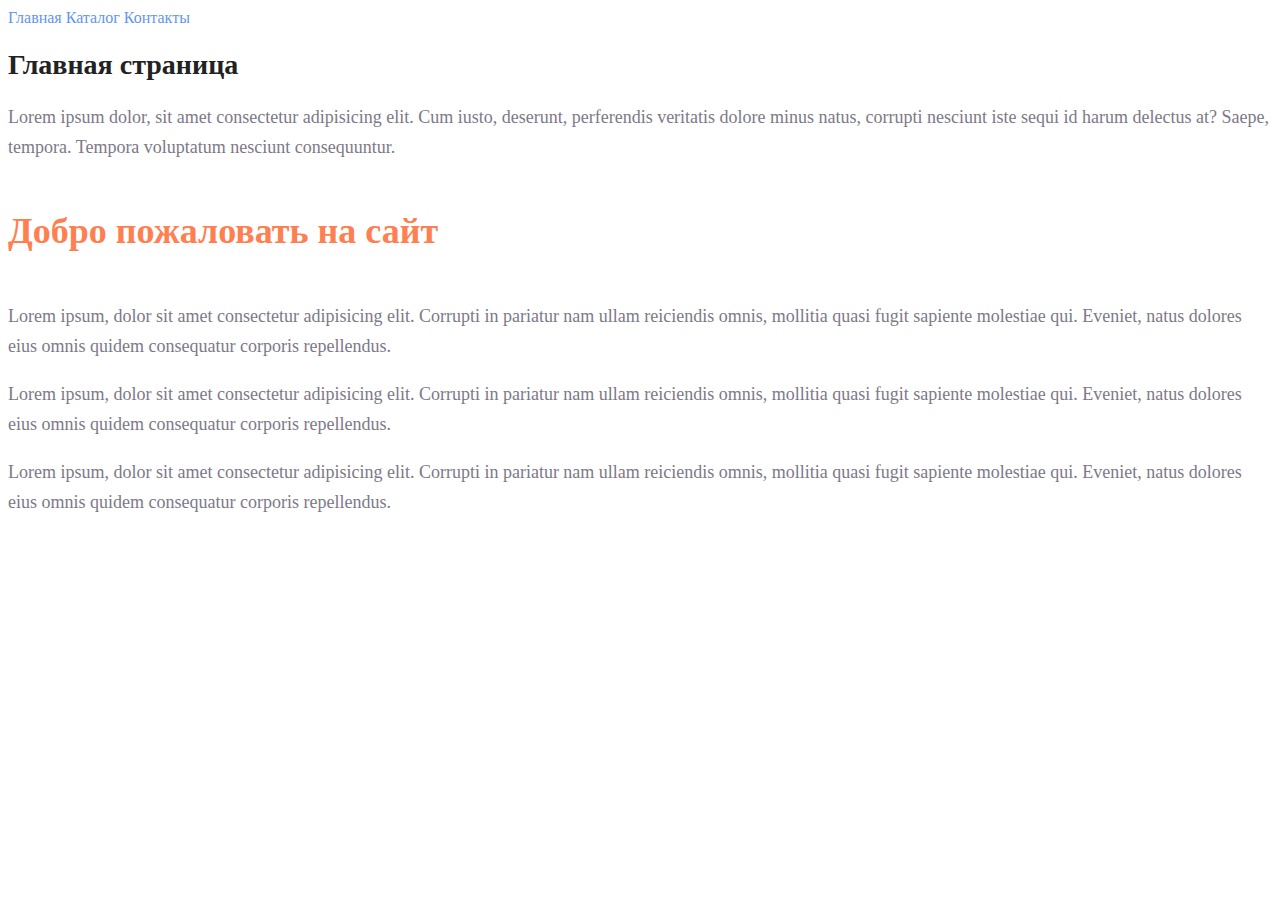
<file: home1/index.html>
<!DOCTYPE html>
<html lang="ru">
<head>
    <meta charset="UTF-8">
    <meta name="viewport" content="width=device-width, initial-scale=1.0">
    <title>Document</title>
    <link rel="stylesheet" href="style.css">
</head>
<body>
    <a class="nav_link" href="index.html">Главная</a>
    <a class="nav_link" href="catalog/catalog.html">Каталог</a>
    <a class="nav_link" href="contact.html">Контакты</a>
    <h1 class="title">Главная страница</h1>
    <p class="text">Lorem ipsum dolor, sit amet consectetur adipisicing elit. Cum iusto, deserunt, perferendis veritatis dolore minus natus, corrupti nesciunt iste sequi id harum delectus at? Saepe, tempora. Tempora voluptatum nesciunt consequuntur.</p>
    <h2 class="subtitle">Добро пожаловать на сайт</h2>
    <p class="text">Lorem ipsum, dolor sit amet consectetur adipisicing elit. Corrupti in pariatur nam ullam reiciendis omnis, mollitia quasi fugit sapiente molestiae qui. Eveniet, natus dolores eius omnis quidem consequatur corporis repellendus.</p>
    <p class="text">Lorem ipsum, dolor sit amet consectetur adipisicing elit. Corrupti in pariatur nam ullam reiciendis omnis, mollitia quasi fugit sapiente molestiae qui. Eveniet, natus dolores eius omnis quidem consequatur corporis repellendus.</p>
    <p class="text">Lorem ipsum, dolor sit amet consectetur adipisicing elit. Corrupti in pariatur nam ullam reiciendis omnis, mollitia quasi fugit sapiente molestiae qui. Eveniet, natus dolores eius omnis quidem consequatur corporis repellendus.</p>
</body>
</html>
</file>
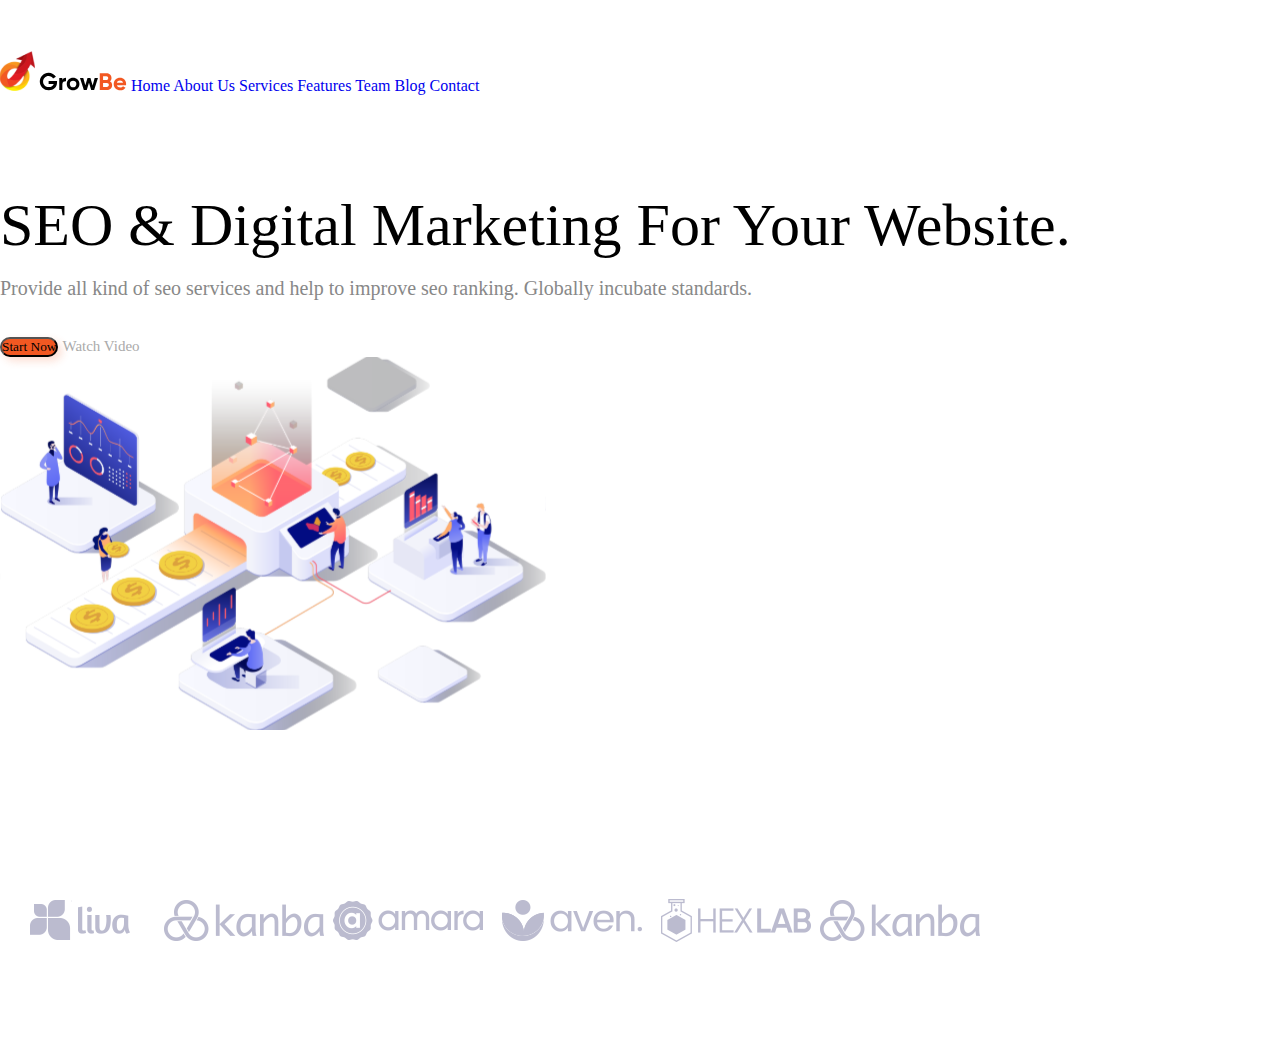
<file: home3/index.html>
<!DOCTYPE html>
<html lang="en">
<head>
    <meta charset="UTF-8">
    <meta name="viewport" content="width=device-width, initial-scale=1.0">
    <title>Project Home</title>
    <link rel="stylesheet" href="style.css">
</head>
<body>
    <div class="top">
        <div class="header">
                <img src="img/logo.svg" alt="logo">
                <img src="img/GrowBe.svg" alt="growbe">
                <a class="header__link" href="#">Home</a>
                <a class="header__link" href="#">About Us</a>
                <a class="header__link" href="#">Services</a>
                <a class="header__link" href="#">Features</a>
                <a class="header__link" href="#">Team</a>
                <a class="header__link" href="#">Blog</a>
                <a class="header__link" href="#">Contact</a>
        </div>
        <div class="top__content">
            <div class="top__info">
                <h1 class="title">SEO & Digital Marketing For Your Website.</h1>
                <p class="text">Provide all kind of seo services and help to improve seo ranking. Globally incubate standards.</p>
            </div>  
            <div class="top__button">
                <button class="button">Start Now</button>
                <a class="button_watch" href="#">Watch Video</a>
            </div>
            <img src="img/img_top__content.svg" alt="image top content">
        </div>
        <div class="logo">
            <img src="img/1_logo (2).svg" alt="logo_1">
            <img src="img/2_logo (2).svg" alt="logo_2">
            <img src="img/3_logo (2).svg" alt="logo_3">
            <img src="img/4_logo (2).svg" alt="logo_4">
            <img src="img/5_logo.svg" alt="logo_5">
            <img src="img/6_logo.svg" alt="logo_6">
        </div>
    </div>
</body>
</html>
</file>
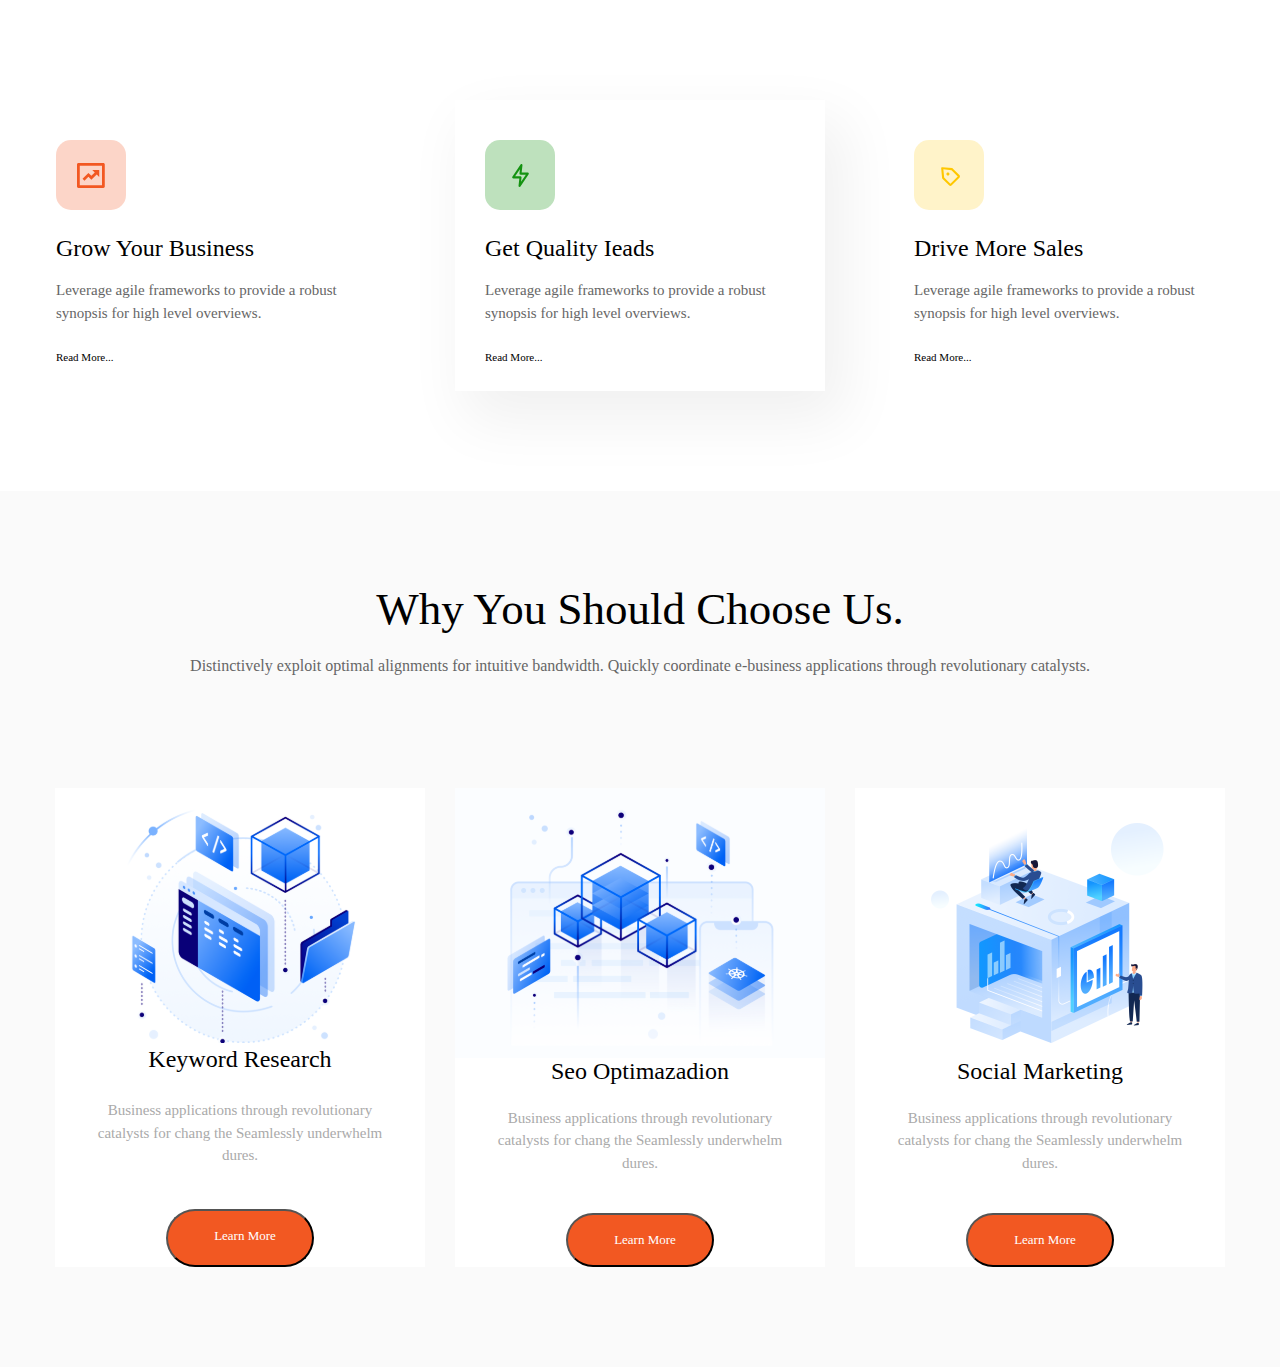
<file: home6/index.html>
<!DOCTYPE html>
<html lang="en">
<head>
    <meta charset="UTF-8">
    <meta name="viewport" content="width=device-width, initial-scale=1.0">
    <title>Home5</title>
    <link rel="stylesheet" href="style.css">
    <link href="https://fonts.cdnfonts.com/css/gilroy-bold" rel="stylesheet">
</head>
<body>
    <div class="top">
        <div class="header">
            <div class="item__header">
                <img src="img/top_icon.svg" alt="top_icon" class="item__header__img">
                <div class="heading_item">Grow Your Business</div>
                <div class="heading_text_item">Leverage agile frameworks to provide a robust synopsis for high level overviews.</div>
                <a href="#" class="heading_link">Read More...</a>
            </div>
            <div class="item__header item__header_border">
                <img src="img/top_icon1.svg" alt="top_icon1" class="item__header__img">
                <div class="heading_item">Get Quality Ieads</div>
                <div class="heading_text_item">Leverage agile frameworks to provide a robust synopsis for high level overviews.</div>
                <a href="#" class="heading_link">Read More...</a>
            </div>
            <div class="item__header">
                <img src="img/top_icon2.svg" alt="top_icon2" class="item__header__img">
                <div class="heading_item">Drive More Sales</div>
                <div class="heading_text_item">Leverage agile frameworks to provide a robust synopsis for high level overviews.</div>
                <a href="#" class="heading_link">Read More...</a>
            </div>
        </div>
    </div>
    <div class="content">
        <h1 class="content_title">Why You Should Choose Us.</h1>
        <p class="text_content">Distinctively exploit optimal alignments for intuitive bandwidth. Quickly coordinate e-business
            applications through revolutionary catalysts.</p>
            <div class="content_item">
                <div class="item_block">
                    <img src="img/item1_content.svg" alt="item1_content" class="img_content" >
                    <h2 class="title_item">Keyword Research</h2>
                    <p class="text_item">Business applications through revolutionary catalysts for chang the Seamlessly underwhelm dures.</p>
                    <button class="button">Learn More</button>
                </div>
                <div class="item_block">
                    <img src="img/item2_content.svg" alt="item1_content" class="img_content">
                    <h2 class="title_item">Seo Optimazadion</h2>
                    <p class="text_item">Business applications through revolutionary catalysts for chang the Seamlessly underwhelm dures.</p>
                    <button class="button">Learn More</button>
                </div>
                <div class="item_block">
                    <img src="img/item3_content.svg" alt="item1_content" class="img_content" >
                    <h2 class="title_item">Social Marketing</h2>
                    <p class="text_item">Business applications through revolutionary catalysts for chang the Seamlessly underwhelm dures.</p>
                    <button class="button">Learn More</button>
                </div>
            </div>
            
    </div>
</body>
</html>
</file>
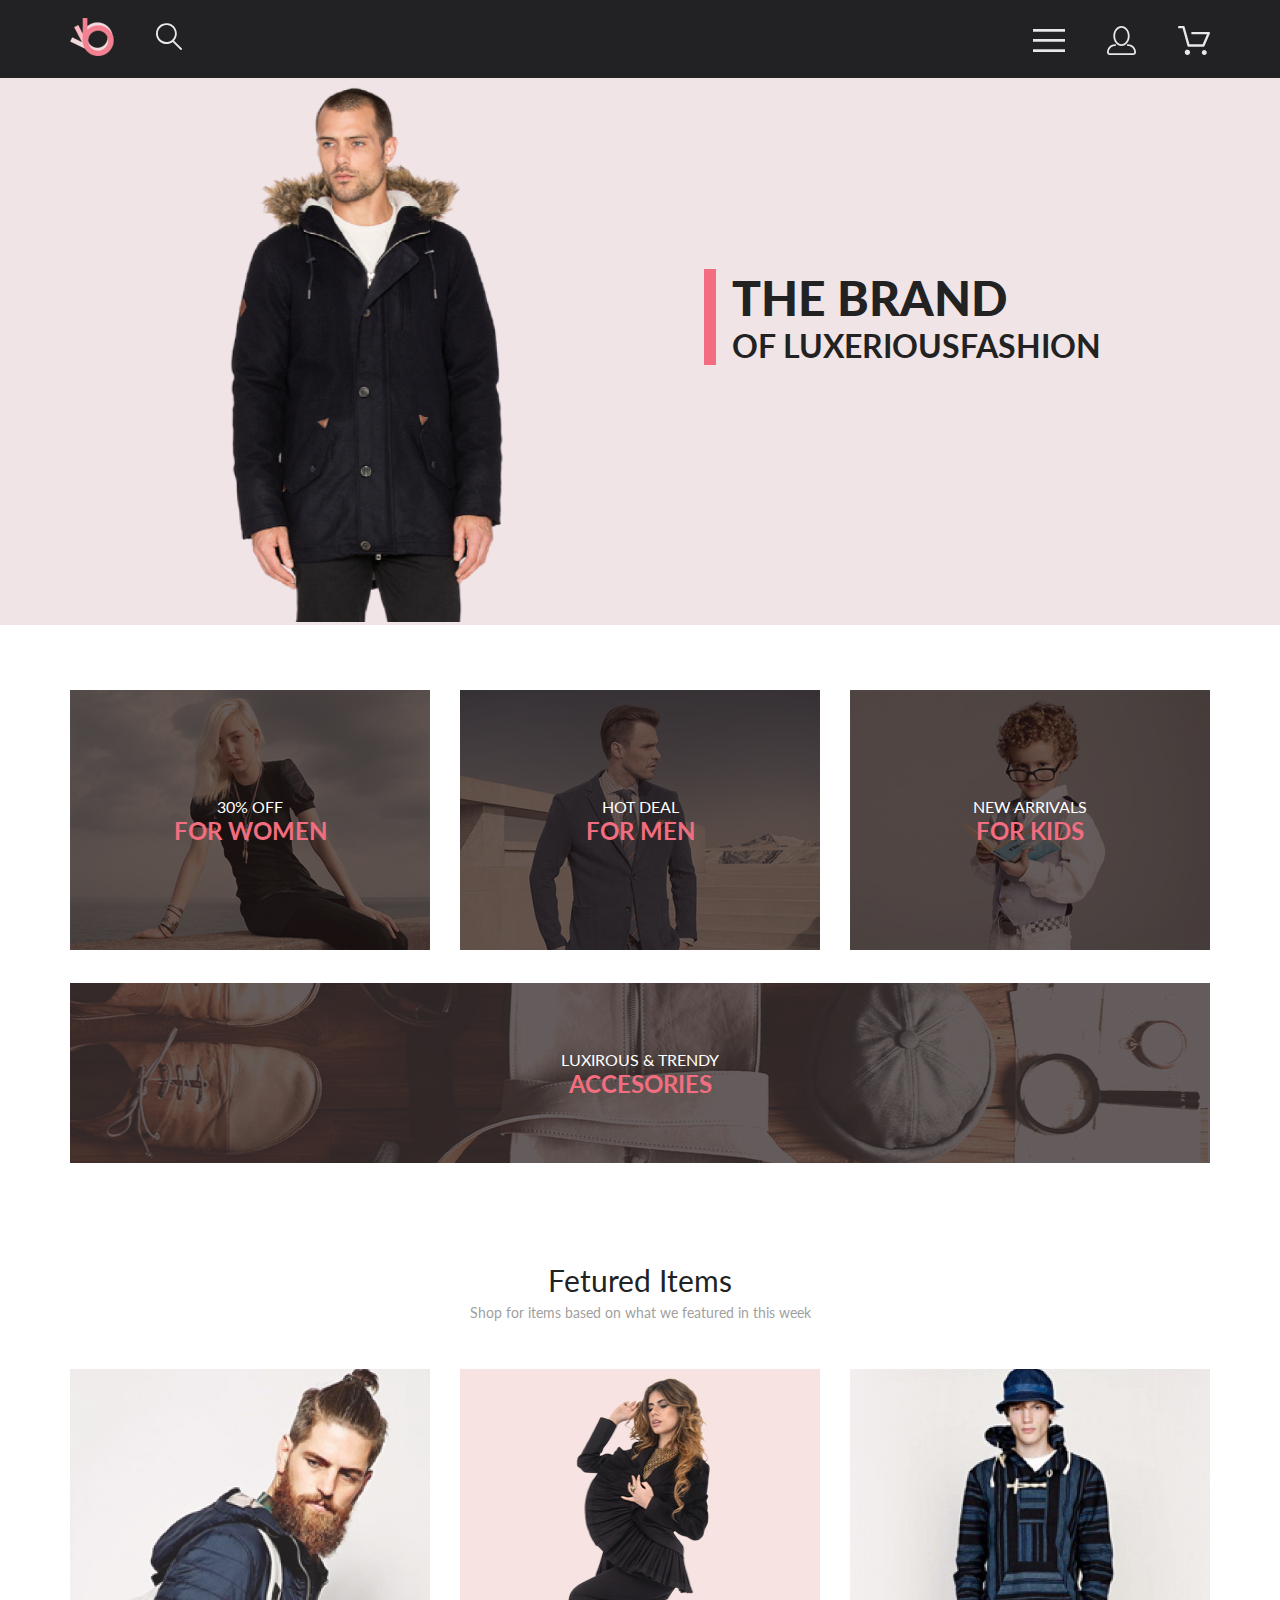
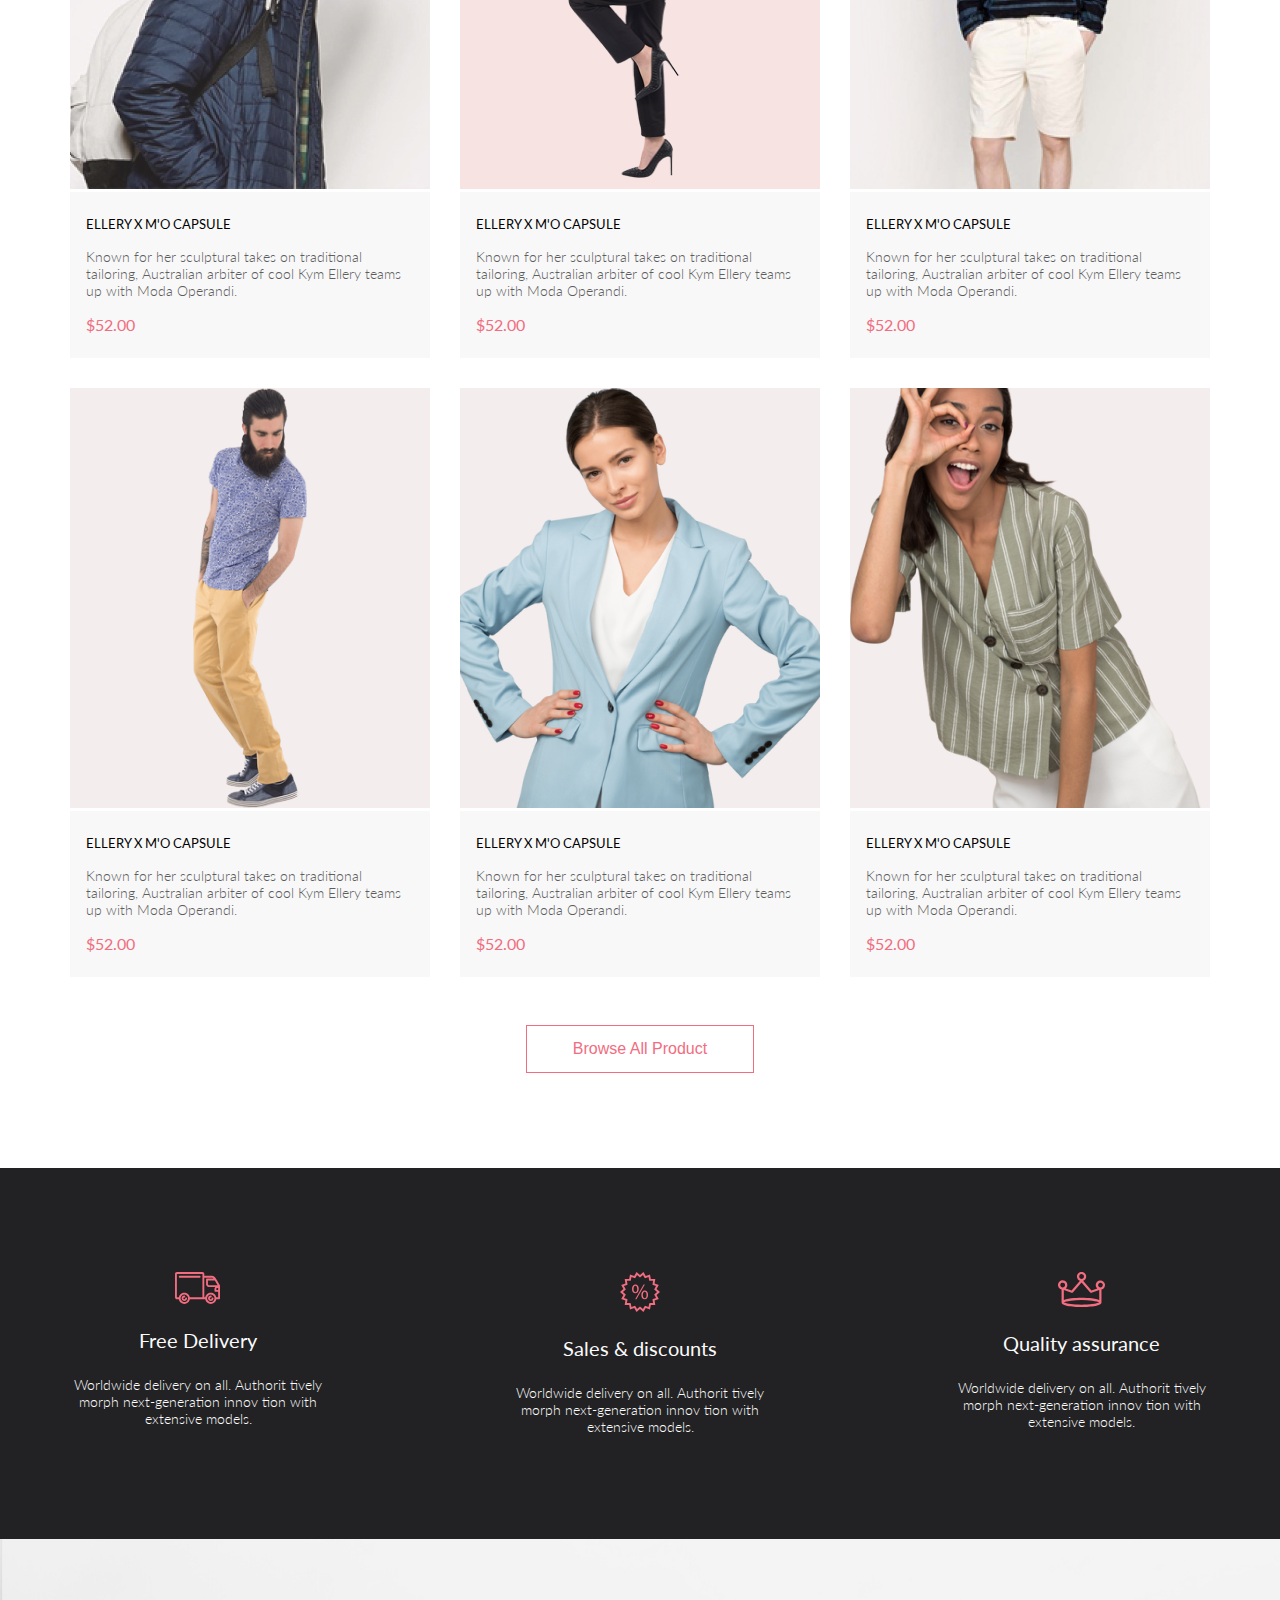
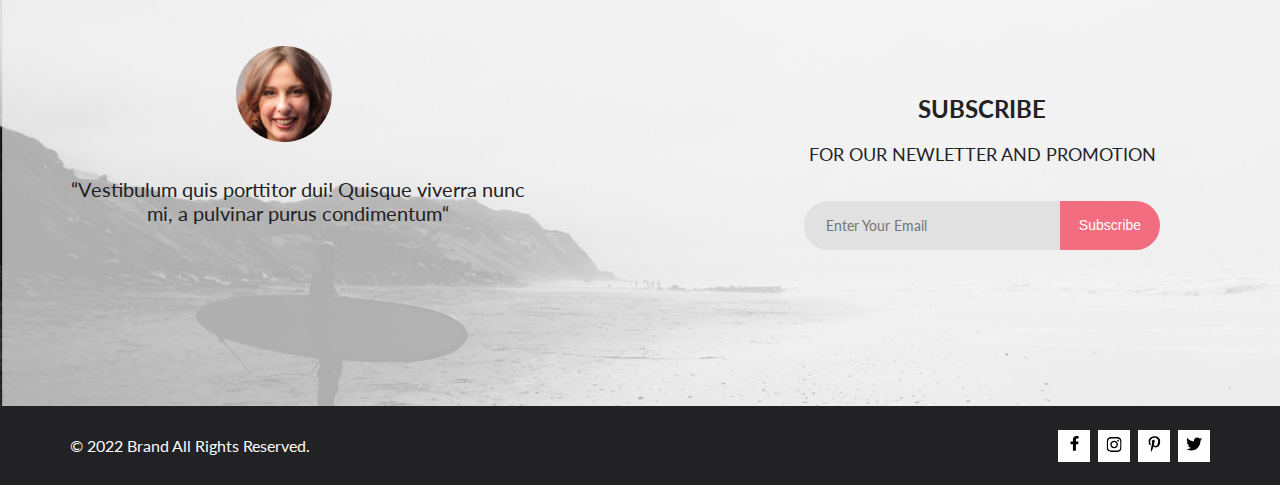
<file: home8/index.html>
<!DOCTYPE html>
<html lang="en">

<head>
    <link rel="preconnect" href="https://fonts.googleapis.com">
    <link rel="preconnect" href="https://fonts.gstatic.com" crossorigin>
    <link href="https://fonts.googleapis.com/css2?family=Lato:wght@300;400;700;900&display=swap" rel="stylesheet">
    <meta charset="UTF-8">
    <meta http-equiv="X-UA-Compatible" content="IE=edge">
    <meta name="viewport" content="width=device-width, initial-scale=1.0">
    <title>Main Shop</title>
    
    <link rel="stylesheet" href="style.css">
</head>

<body>
    <div class="top">
        <header class="header center">
            <div class="header_left">
                <a href="index.html"><img src="images/logo.png" alt="logo"></a>
                <a href="#"><img src="images/magnifier.svg" alt="magnifier"></a>
            </div>
            <nav class="header_right">
                <input class="header_checkbox" id="mobile_menu" type="checkbox">
                <label for="mobile_menu" class="menu__dropdownLabel">
                <img src="images/menu.svg" alt="menu"></a></svg></label>
                <div class="mobile_menu">
                    <h3 class="mobile_menu_heading">MENU</h3>
                    <div class="mobile_menu__box">
                        <div class="mobile_menu_item">
                            <a href="catalog.html" class="mobile_menu_title">MAN</a>
                            <ul class="mobile_menu_list">
                                <li><a class="mobile_menu_link" href="#">Accessories</a></li>
                                <li><a class="mobile_menu_link" href="#">Bags</a></li>
                                <li><a class="mobile_menu_link" href="#">Denim</a></li>
                                <li><a class="mobile_menu_link" href="#">T-Shirts</a></li>
                            </ul>
                        </div>
                        <div class="mobile_menu_item">
                            <a href="catalog.html" class="mobile_menu_title">WOMAN</a>
                            <ul class="mobile_menu_list">
                                <li><a class="mobile_menu_link" href="#">Accessories</a></li>
                                <li><a class="mobile_menu_link" href="#">Jackets & Coats</a></li>
                                <li><a class="mobile_menu_link" href="#">Polos</a></li>
                                <li><a class="mobile_menu_link" href="#">T-Shirts</a></li>
                                <li><a class="mobile_menu_link" href="#">Shirts</a></li>
                            </ul>
                        </div>
                        <div class="mobile_menu_item">
                            <a href="catalog.html" class="mobile_menu_title">KIDS</a>
                            <ul class="mobile_menu_list">
                                <li><a class="mobile_menu_link" href="#">Accessories</a></li>
                                <li><a class="mobile_menu_link" href="#">Jackets & Coats</a></li>
                                <li><a class="mobile_menu_link" href="#">Polos</a></li>
                                <li><a class="mobile_menu_link" href="#">T-Shirts</a></li>
                                <li><a class="mobile_menu_link" href="#">Shirts</a></li>
                                <li><a class="mobile_menu_link" href="#">Bags</a></li>
                            </ul>
                        </div>
                    </div>
                </div>
                <a class="avatar" href="registr.html"><img src="images/avatar.svg" alt="avatar"></a>
                <a class="basket" href="cart.html"><img src="images/basket.svg" alt="basket"></a>
            </nav>
            
            
        </header>
    



        <section class="start">
            <div class="start_img">
                <img src="images/start.png" alt="start">
            </div>
            <div class="start_content">
                <div class="start_info">
                    <h1 class="start_title">THE BRAND</h1>
                    <h2 class="start_subtitle">OF LUXERIOUSFASHION</h2>
                </div>
            </div>
        </section>
        <section class="offer center">
            <div class="offer_item">
                <img src="images/offer1.jpg" alt="offer1">
                <div class="offer_content">
                    <p class="offer_text">30% OFF</p>
                    <h2 class="offer_heading">FOR WOMEN</h2>
                </div>
            </div>
            <div class="offer_item">
                <img src="images/offer2.jpg" alt="offer2">
                <div class="offer_content">
                    <p class="offer_text">HOT DEAL</p>
                    <h2 class="offer_heading">FOR MEN</h2>
                </div>
            </div>
            <div class="offer_item">
                <img src="images/offer3.jpg" alt="offer3">
                <div class="offer_content">
                    <p class="offer_text">NEW ARRIVALS</p>
                    <h2 class="offer_heading">FOR KIDS</h2>
                </div>
            </div>
            <div class="offer_item offer_item_big">
                <img class="item_big" src="images/offer4.jpg" alt="offer4">
                <div class="offer_content">
                    <p class="offer_text">LUXIROUS & TRENDY</p>
                    <h3 class="offer_heading">ACCESORIES</h3>
                </div>
            </div>
        </section>
        <section class="product_box center">
            <h2 class="product_box_heading">Fetured Items</h2>
            <p class="product_box_text">Shop for items based on what we featured in this week</p>
            <div class="product_box_content">
                <div class="product">
                    <div class="product_img_container">
                        <img class="product_img" src="images/product1.jpg" alt="product1">
                        <a href="#" class="product_add"><svg width="27" height="25" viewBox="0 0 27 25" fill="none"
                                xmlns="http://www.w3.org/2000/svg">
                                <path
                                    d="M21.9509 23.2667H21.8386C21.2294 23.2667 20.7177 22.7671 20.6735 22.1294C20.629 21.4607 21.1175 20.8785 21.7626 20.8346C21.788 20.8329 21.8145 20.832 21.8405 20.832C22.4575 20.832 22.9743 21.3219 23.0201 21.9487C23.0319 22.1971 22.9914 22.5514 22.736 22.8439L22.73 22.8507L22.7242 22.8575C22.5275 23.0912 22.2607 23.2321 21.9509 23.2667ZM8.21887 23.2604C7.5683 23.2604 7.03906 22.7174 7.03906 22.05C7.03906 21.3832 7.5683 20.8406 8.21887 20.8406C8.86945 20.8406 9.39868 21.3832 9.39868 22.05C9.39868 22.7174 8.86945 23.2604 8.21887 23.2604Z"
                                    fill="white" />
                                <path
                                    d="M21.876 22.2662C21.921 22.2549 21.9423 22.2339 21.96 22.2129C21.9678 22.2037 21.9756 22.1946 21.9835 22.1855C22.02 22.1438 22.0233 22.0553 22.0224 22.0105C22.0092 21.9044 21.9185 21.8315 21.8412 21.8315C21.8375 21.8315 21.8336 21.8317 21.8312 21.8318C21.7531 21.8372 21.6653 21.9409 21.6719 22.0625C21.6813 22.1793 21.7675 22.2662 21.8392 22.2662H21.876ZM8.21954 22.2599C8.31873 22.2599 8.39935 22.1655 8.39935 22.0496C8.39935 21.9341 8.31873 21.8401 8.21954 21.8401C8.12042 21.8401 8.03973 21.9341 8.03973 22.0496C8.03973 22.1655 8.12042 22.2599 8.21954 22.2599ZM21.9995 24.2662C21.9517 24.2662 21.8878 24.2662 21.8392 24.2662C20.7017 24.2662 19.7567 23.3545 19.6765 22.198C19.5964 20.9929 20.4937 19.9183 21.6953 19.8364C21.7441 19.8331 21.7928 19.8315 21.8412 19.8315C22.9799 19.8315 23.9413 20.7324 24.019 21.8884C24.0505 22.4915 23.8741 23.0612 23.4898 23.5012C23.1055 23.9575 22.5764 24.2177 21.9995 24.2662ZM8.21954 24.2599C7.01532 24.2599 6.03973 23.2709 6.03973 22.0496C6.03973 20.8291 7.01532 19.8401 8.21954 19.8401C9.42371 19.8401 10.3994 20.8291 10.3994 22.0496C10.3994 23.2709 9.42371 24.2599 8.21954 24.2599ZM21.1984 17.3938H9.13306C8.70013 17.3938 8.31586 17.1005 8.20331 16.6775L4.27753 2.24768H1.52173C0.993408 2.24768 0.560547 1.80859 0.560547 1.27039C0.560547 0.733032 0.993408 0.292969 1.52173 0.292969H4.99933C5.43134 0.292969 5.81561 0.586304 5.9281 1.01025L9.85394 15.4391H20.5576L24.1144 7.13379H12.2578C11.7286 7.13379 11.2957 6.69373 11.2957 6.15649C11.2957 5.61914 11.7286 5.17908 12.2578 5.17908H25.5886C25.9091 5.17908 26.2141 5.34192 26.3896 5.61914C26.566 5.89539 26.5984 6.23743 26.4697 6.547L22.0795 16.807C21.9193 17.1653 21.5827 17.3938 21.1984 17.3938Z"
                                    fill="white" />
                                <path
                                    d="M21.876 22.2662C21.921 22.2549 21.9423 22.2339 21.96 22.2129C21.9678 22.2037 21.9756 22.1946 21.9835 22.1855C22.02 22.1438 22.0233 22.0553 22.0224 22.0105C22.0092 21.9044 21.9185 21.8315 21.8412 21.8315C21.8375 21.8315 21.8336 21.8317 21.8312 21.8318C21.7531 21.8372 21.6653 21.9409 21.6719 22.0625C21.6813 22.1793 21.7675 22.2662 21.8392 22.2662H21.876ZM8.21954 22.2599C8.31873 22.2599 8.39935 22.1655 8.39935 22.0496C8.39935 21.9341 8.31873 21.8401 8.21954 21.8401C8.12042 21.8401 8.03973 21.9341 8.03973 22.0496C8.03973 22.1655 8.12042 22.2599 8.21954 22.2599ZM21.9995 24.2662C21.9517 24.2662 21.8878 24.2662 21.8392 24.2662C20.7017 24.2662 19.7567 23.3545 19.6765 22.198C19.5964 20.9929 20.4937 19.9183 21.6953 19.8364C21.7441 19.8331 21.7928 19.8315 21.8412 19.8315C22.9799 19.8315 23.9413 20.7324 24.019 21.8884C24.0505 22.4915 23.8741 23.0612 23.4898 23.5012C23.1055 23.9575 22.5764 24.2177 21.9995 24.2662ZM8.21954 24.2599C7.01532 24.2599 6.03973 23.2709 6.03973 22.0496C6.03973 20.8291 7.01532 19.8401 8.21954 19.8401C9.42371 19.8401 10.3994 20.8291 10.3994 22.0496C10.3994 23.2709 9.42371 24.2599 8.21954 24.2599ZM21.1984 17.3938H9.13306C8.70013 17.3938 8.31586 17.1005 8.20331 16.6775L4.27753 2.24768H1.52173C0.993408 2.24768 0.560547 1.80859 0.560547 1.27039C0.560547 0.733032 0.993408 0.292969 1.52173 0.292969H4.99933C5.43134 0.292969 5.81561 0.586304 5.9281 1.01025L9.85394 15.4391H20.5576L24.1144 7.13379H12.2578C11.7286 7.13379 11.2957 6.69373 11.2957 6.15649C11.2957 5.61914 11.7286 5.17908 12.2578 5.17908H25.5886C25.9091 5.17908 26.2141 5.34192 26.3896 5.61914C26.566 5.89539 26.5984 6.23743 26.4697 6.547L22.0795 16.807C21.9193 17.1653 21.5827 17.3938 21.1984 17.3938Z"
                                    fill="white" />
                            </svg>Add to Cart</a>
                    </div>
                    <div class="product_content">
                        <a href="product.html" class="product_heading">ELLERY X M'O CAPSULE</a>
                        <p class="product_text">Known for her sculptural takes on traditional tailoring, Australian
                            arbiter of cool Kym Ellery teams up with Moda Operandi.</p>
                        <p class="product_price">$52.00</p>
                    </div>


                </div>
                <div class="product">
                    <div class="product_img_container">
                        <img class="product_img" src="images/product2.png" alt="product2">
                        <a href="#" class="product_add"><svg width="27" height="25" viewBox="0 0 27 25" fill="none"
                                xmlns="http://www.w3.org/2000/svg">
                                <path
                                    d="M21.9509 23.2667H21.8386C21.2294 23.2667 20.7177 22.7671 20.6735 22.1294C20.629 21.4607 21.1175 20.8785 21.7626 20.8346C21.788 20.8329 21.8145 20.832 21.8405 20.832C22.4575 20.832 22.9743 21.3219 23.0201 21.9487C23.0319 22.1971 22.9914 22.5514 22.736 22.8439L22.73 22.8507L22.7242 22.8575C22.5275 23.0912 22.2607 23.2321 21.9509 23.2667ZM8.21887 23.2604C7.5683 23.2604 7.03906 22.7174 7.03906 22.05C7.03906 21.3832 7.5683 20.8406 8.21887 20.8406C8.86945 20.8406 9.39868 21.3832 9.39868 22.05C9.39868 22.7174 8.86945 23.2604 8.21887 23.2604Z"
                                    fill="white" />
                                <path
                                    d="M21.876 22.2662C21.921 22.2549 21.9423 22.2339 21.96 22.2129C21.9678 22.2037 21.9756 22.1946 21.9835 22.1855C22.02 22.1438 22.0233 22.0553 22.0224 22.0105C22.0092 21.9044 21.9185 21.8315 21.8412 21.8315C21.8375 21.8315 21.8336 21.8317 21.8312 21.8318C21.7531 21.8372 21.6653 21.9409 21.6719 22.0625C21.6813 22.1793 21.7675 22.2662 21.8392 22.2662H21.876ZM8.21954 22.2599C8.31873 22.2599 8.39935 22.1655 8.39935 22.0496C8.39935 21.9341 8.31873 21.8401 8.21954 21.8401C8.12042 21.8401 8.03973 21.9341 8.03973 22.0496C8.03973 22.1655 8.12042 22.2599 8.21954 22.2599ZM21.9995 24.2662C21.9517 24.2662 21.8878 24.2662 21.8392 24.2662C20.7017 24.2662 19.7567 23.3545 19.6765 22.198C19.5964 20.9929 20.4937 19.9183 21.6953 19.8364C21.7441 19.8331 21.7928 19.8315 21.8412 19.8315C22.9799 19.8315 23.9413 20.7324 24.019 21.8884C24.0505 22.4915 23.8741 23.0612 23.4898 23.5012C23.1055 23.9575 22.5764 24.2177 21.9995 24.2662ZM8.21954 24.2599C7.01532 24.2599 6.03973 23.2709 6.03973 22.0496C6.03973 20.8291 7.01532 19.8401 8.21954 19.8401C9.42371 19.8401 10.3994 20.8291 10.3994 22.0496C10.3994 23.2709 9.42371 24.2599 8.21954 24.2599ZM21.1984 17.3938H9.13306C8.70013 17.3938 8.31586 17.1005 8.20331 16.6775L4.27753 2.24768H1.52173C0.993408 2.24768 0.560547 1.80859 0.560547 1.27039C0.560547 0.733032 0.993408 0.292969 1.52173 0.292969H4.99933C5.43134 0.292969 5.81561 0.586304 5.9281 1.01025L9.85394 15.4391H20.5576L24.1144 7.13379H12.2578C11.7286 7.13379 11.2957 6.69373 11.2957 6.15649C11.2957 5.61914 11.7286 5.17908 12.2578 5.17908H25.5886C25.9091 5.17908 26.2141 5.34192 26.3896 5.61914C26.566 5.89539 26.5984 6.23743 26.4697 6.547L22.0795 16.807C21.9193 17.1653 21.5827 17.3938 21.1984 17.3938Z"
                                    fill="white" />
                                <path
                                    d="M21.876 22.2662C21.921 22.2549 21.9423 22.2339 21.96 22.2129C21.9678 22.2037 21.9756 22.1946 21.9835 22.1855C22.02 22.1438 22.0233 22.0553 22.0224 22.0105C22.0092 21.9044 21.9185 21.8315 21.8412 21.8315C21.8375 21.8315 21.8336 21.8317 21.8312 21.8318C21.7531 21.8372 21.6653 21.9409 21.6719 22.0625C21.6813 22.1793 21.7675 22.2662 21.8392 22.2662H21.876ZM8.21954 22.2599C8.31873 22.2599 8.39935 22.1655 8.39935 22.0496C8.39935 21.9341 8.31873 21.8401 8.21954 21.8401C8.12042 21.8401 8.03973 21.9341 8.03973 22.0496C8.03973 22.1655 8.12042 22.2599 8.21954 22.2599ZM21.9995 24.2662C21.9517 24.2662 21.8878 24.2662 21.8392 24.2662C20.7017 24.2662 19.7567 23.3545 19.6765 22.198C19.5964 20.9929 20.4937 19.9183 21.6953 19.8364C21.7441 19.8331 21.7928 19.8315 21.8412 19.8315C22.9799 19.8315 23.9413 20.7324 24.019 21.8884C24.0505 22.4915 23.8741 23.0612 23.4898 23.5012C23.1055 23.9575 22.5764 24.2177 21.9995 24.2662ZM8.21954 24.2599C7.01532 24.2599 6.03973 23.2709 6.03973 22.0496C6.03973 20.8291 7.01532 19.8401 8.21954 19.8401C9.42371 19.8401 10.3994 20.8291 10.3994 22.0496C10.3994 23.2709 9.42371 24.2599 8.21954 24.2599ZM21.1984 17.3938H9.13306C8.70013 17.3938 8.31586 17.1005 8.20331 16.6775L4.27753 2.24768H1.52173C0.993408 2.24768 0.560547 1.80859 0.560547 1.27039C0.560547 0.733032 0.993408 0.292969 1.52173 0.292969H4.99933C5.43134 0.292969 5.81561 0.586304 5.9281 1.01025L9.85394 15.4391H20.5576L24.1144 7.13379H12.2578C11.7286 7.13379 11.2957 6.69373 11.2957 6.15649C11.2957 5.61914 11.7286 5.17908 12.2578 5.17908H25.5886C25.9091 5.17908 26.2141 5.34192 26.3896 5.61914C26.566 5.89539 26.5984 6.23743 26.4697 6.547L22.0795 16.807C21.9193 17.1653 21.5827 17.3938 21.1984 17.3938Z"
                                    fill="white" />
                            </svg>
                            Add to Cart</a>
                    </div>
                    <div class="product_content">
                        <a href="product.html" class="product_heading">ELLERY X M'O CAPSULE</a>
                        <p class="product_text">Known for her sculptural takes on traditional tailoring, Australian
                            arbiter of cool Kym Ellery teams up with Moda Operandi.</p>
                        <p class="product_price">$52.00</p>
                    </div>

                </div>
                <div class="product">
                    <div class="product_img_container">
                        <img class="product_img" src="images/product3.png" alt="product3">
                        <a href="#" class="product_add"><svg width="27" height="25" viewBox="0 0 27 25" fill="none"
                                xmlns="http://www.w3.org/2000/svg">
                                <path
                                    d="M21.9509 23.2667H21.8386C21.2294 23.2667 20.7177 22.7671 20.6735 22.1294C20.629 21.4607 21.1175 20.8785 21.7626 20.8346C21.788 20.8329 21.8145 20.832 21.8405 20.832C22.4575 20.832 22.9743 21.3219 23.0201 21.9487C23.0319 22.1971 22.9914 22.5514 22.736 22.8439L22.73 22.8507L22.7242 22.8575C22.5275 23.0912 22.2607 23.2321 21.9509 23.2667ZM8.21887 23.2604C7.5683 23.2604 7.03906 22.7174 7.03906 22.05C7.03906 21.3832 7.5683 20.8406 8.21887 20.8406C8.86945 20.8406 9.39868 21.3832 9.39868 22.05C9.39868 22.7174 8.86945 23.2604 8.21887 23.2604Z"
                                    fill="white" />
                                <path
                                    d="M21.876 22.2662C21.921 22.2549 21.9423 22.2339 21.96 22.2129C21.9678 22.2037 21.9756 22.1946 21.9835 22.1855C22.02 22.1438 22.0233 22.0553 22.0224 22.0105C22.0092 21.9044 21.9185 21.8315 21.8412 21.8315C21.8375 21.8315 21.8336 21.8317 21.8312 21.8318C21.7531 21.8372 21.6653 21.9409 21.6719 22.0625C21.6813 22.1793 21.7675 22.2662 21.8392 22.2662H21.876ZM8.21954 22.2599C8.31873 22.2599 8.39935 22.1655 8.39935 22.0496C8.39935 21.9341 8.31873 21.8401 8.21954 21.8401C8.12042 21.8401 8.03973 21.9341 8.03973 22.0496C8.03973 22.1655 8.12042 22.2599 8.21954 22.2599ZM21.9995 24.2662C21.9517 24.2662 21.8878 24.2662 21.8392 24.2662C20.7017 24.2662 19.7567 23.3545 19.6765 22.198C19.5964 20.9929 20.4937 19.9183 21.6953 19.8364C21.7441 19.8331 21.7928 19.8315 21.8412 19.8315C22.9799 19.8315 23.9413 20.7324 24.019 21.8884C24.0505 22.4915 23.8741 23.0612 23.4898 23.5012C23.1055 23.9575 22.5764 24.2177 21.9995 24.2662ZM8.21954 24.2599C7.01532 24.2599 6.03973 23.2709 6.03973 22.0496C6.03973 20.8291 7.01532 19.8401 8.21954 19.8401C9.42371 19.8401 10.3994 20.8291 10.3994 22.0496C10.3994 23.2709 9.42371 24.2599 8.21954 24.2599ZM21.1984 17.3938H9.13306C8.70013 17.3938 8.31586 17.1005 8.20331 16.6775L4.27753 2.24768H1.52173C0.993408 2.24768 0.560547 1.80859 0.560547 1.27039C0.560547 0.733032 0.993408 0.292969 1.52173 0.292969H4.99933C5.43134 0.292969 5.81561 0.586304 5.9281 1.01025L9.85394 15.4391H20.5576L24.1144 7.13379H12.2578C11.7286 7.13379 11.2957 6.69373 11.2957 6.15649C11.2957 5.61914 11.7286 5.17908 12.2578 5.17908H25.5886C25.9091 5.17908 26.2141 5.34192 26.3896 5.61914C26.566 5.89539 26.5984 6.23743 26.4697 6.547L22.0795 16.807C21.9193 17.1653 21.5827 17.3938 21.1984 17.3938Z"
                                    fill="white" />
                                <path
                                    d="M21.876 22.2662C21.921 22.2549 21.9423 22.2339 21.96 22.2129C21.9678 22.2037 21.9756 22.1946 21.9835 22.1855C22.02 22.1438 22.0233 22.0553 22.0224 22.0105C22.0092 21.9044 21.9185 21.8315 21.8412 21.8315C21.8375 21.8315 21.8336 21.8317 21.8312 21.8318C21.7531 21.8372 21.6653 21.9409 21.6719 22.0625C21.6813 22.1793 21.7675 22.2662 21.8392 22.2662H21.876ZM8.21954 22.2599C8.31873 22.2599 8.39935 22.1655 8.39935 22.0496C8.39935 21.9341 8.31873 21.8401 8.21954 21.8401C8.12042 21.8401 8.03973 21.9341 8.03973 22.0496C8.03973 22.1655 8.12042 22.2599 8.21954 22.2599ZM21.9995 24.2662C21.9517 24.2662 21.8878 24.2662 21.8392 24.2662C20.7017 24.2662 19.7567 23.3545 19.6765 22.198C19.5964 20.9929 20.4937 19.9183 21.6953 19.8364C21.7441 19.8331 21.7928 19.8315 21.8412 19.8315C22.9799 19.8315 23.9413 20.7324 24.019 21.8884C24.0505 22.4915 23.8741 23.0612 23.4898 23.5012C23.1055 23.9575 22.5764 24.2177 21.9995 24.2662ZM8.21954 24.2599C7.01532 24.2599 6.03973 23.2709 6.03973 22.0496C6.03973 20.8291 7.01532 19.8401 8.21954 19.8401C9.42371 19.8401 10.3994 20.8291 10.3994 22.0496C10.3994 23.2709 9.42371 24.2599 8.21954 24.2599ZM21.1984 17.3938H9.13306C8.70013 17.3938 8.31586 17.1005 8.20331 16.6775L4.27753 2.24768H1.52173C0.993408 2.24768 0.560547 1.80859 0.560547 1.27039C0.560547 0.733032 0.993408 0.292969 1.52173 0.292969H4.99933C5.43134 0.292969 5.81561 0.586304 5.9281 1.01025L9.85394 15.4391H20.5576L24.1144 7.13379H12.2578C11.7286 7.13379 11.2957 6.69373 11.2957 6.15649C11.2957 5.61914 11.7286 5.17908 12.2578 5.17908H25.5886C25.9091 5.17908 26.2141 5.34192 26.3896 5.61914C26.566 5.89539 26.5984 6.23743 26.4697 6.547L22.0795 16.807C21.9193 17.1653 21.5827 17.3938 21.1984 17.3938Z"
                                    fill="white" />
                            </svg>
                            Add to Cart</a>
                    </div>
                    <div class="product_content">
                        <a href="product.html" class="product_heading">ELLERY X M'O CAPSULE</a>
                        <p class="product_text">Known for her sculptural takes on traditional tailoring, Australian
                            arbiter of cool Kym Ellery teams up with Moda Operandi.</p>
                        <p class="product_price">$52.00</p>
                    </div>

                </div>
                <div class="product">
                    <div class="product_img_container">
                        <img class="product_img" src="images/product4.png" alt="product4">
                        <a href="#" class="product_add"><svg width="27" height="25" viewBox="0 0 27 25" fill="none"
                                xmlns="http://www.w3.org/2000/svg">
                                <path
                                    d="M21.9509 23.2667H21.8386C21.2294 23.2667 20.7177 22.7671 20.6735 22.1294C20.629 21.4607 21.1175 20.8785 21.7626 20.8346C21.788 20.8329 21.8145 20.832 21.8405 20.832C22.4575 20.832 22.9743 21.3219 23.0201 21.9487C23.0319 22.1971 22.9914 22.5514 22.736 22.8439L22.73 22.8507L22.7242 22.8575C22.5275 23.0912 22.2607 23.2321 21.9509 23.2667ZM8.21887 23.2604C7.5683 23.2604 7.03906 22.7174 7.03906 22.05C7.03906 21.3832 7.5683 20.8406 8.21887 20.8406C8.86945 20.8406 9.39868 21.3832 9.39868 22.05C9.39868 22.7174 8.86945 23.2604 8.21887 23.2604Z"
                                    fill="white" />
                                <path
                                    d="M21.876 22.2662C21.921 22.2549 21.9423 22.2339 21.96 22.2129C21.9678 22.2037 21.9756 22.1946 21.9835 22.1855C22.02 22.1438 22.0233 22.0553 22.0224 22.0105C22.0092 21.9044 21.9185 21.8315 21.8412 21.8315C21.8375 21.8315 21.8336 21.8317 21.8312 21.8318C21.7531 21.8372 21.6653 21.9409 21.6719 22.0625C21.6813 22.1793 21.7675 22.2662 21.8392 22.2662H21.876ZM8.21954 22.2599C8.31873 22.2599 8.39935 22.1655 8.39935 22.0496C8.39935 21.9341 8.31873 21.8401 8.21954 21.8401C8.12042 21.8401 8.03973 21.9341 8.03973 22.0496C8.03973 22.1655 8.12042 22.2599 8.21954 22.2599ZM21.9995 24.2662C21.9517 24.2662 21.8878 24.2662 21.8392 24.2662C20.7017 24.2662 19.7567 23.3545 19.6765 22.198C19.5964 20.9929 20.4937 19.9183 21.6953 19.8364C21.7441 19.8331 21.7928 19.8315 21.8412 19.8315C22.9799 19.8315 23.9413 20.7324 24.019 21.8884C24.0505 22.4915 23.8741 23.0612 23.4898 23.5012C23.1055 23.9575 22.5764 24.2177 21.9995 24.2662ZM8.21954 24.2599C7.01532 24.2599 6.03973 23.2709 6.03973 22.0496C6.03973 20.8291 7.01532 19.8401 8.21954 19.8401C9.42371 19.8401 10.3994 20.8291 10.3994 22.0496C10.3994 23.2709 9.42371 24.2599 8.21954 24.2599ZM21.1984 17.3938H9.13306C8.70013 17.3938 8.31586 17.1005 8.20331 16.6775L4.27753 2.24768H1.52173C0.993408 2.24768 0.560547 1.80859 0.560547 1.27039C0.560547 0.733032 0.993408 0.292969 1.52173 0.292969H4.99933C5.43134 0.292969 5.81561 0.586304 5.9281 1.01025L9.85394 15.4391H20.5576L24.1144 7.13379H12.2578C11.7286 7.13379 11.2957 6.69373 11.2957 6.15649C11.2957 5.61914 11.7286 5.17908 12.2578 5.17908H25.5886C25.9091 5.17908 26.2141 5.34192 26.3896 5.61914C26.566 5.89539 26.5984 6.23743 26.4697 6.547L22.0795 16.807C21.9193 17.1653 21.5827 17.3938 21.1984 17.3938Z"
                                    fill="white" />
                                <path
                                    d="M21.876 22.2662C21.921 22.2549 21.9423 22.2339 21.96 22.2129C21.9678 22.2037 21.9756 22.1946 21.9835 22.1855C22.02 22.1438 22.0233 22.0553 22.0224 22.0105C22.0092 21.9044 21.9185 21.8315 21.8412 21.8315C21.8375 21.8315 21.8336 21.8317 21.8312 21.8318C21.7531 21.8372 21.6653 21.9409 21.6719 22.0625C21.6813 22.1793 21.7675 22.2662 21.8392 22.2662H21.876ZM8.21954 22.2599C8.31873 22.2599 8.39935 22.1655 8.39935 22.0496C8.39935 21.9341 8.31873 21.8401 8.21954 21.8401C8.12042 21.8401 8.03973 21.9341 8.03973 22.0496C8.03973 22.1655 8.12042 22.2599 8.21954 22.2599ZM21.9995 24.2662C21.9517 24.2662 21.8878 24.2662 21.8392 24.2662C20.7017 24.2662 19.7567 23.3545 19.6765 22.198C19.5964 20.9929 20.4937 19.9183 21.6953 19.8364C21.7441 19.8331 21.7928 19.8315 21.8412 19.8315C22.9799 19.8315 23.9413 20.7324 24.019 21.8884C24.0505 22.4915 23.8741 23.0612 23.4898 23.5012C23.1055 23.9575 22.5764 24.2177 21.9995 24.2662ZM8.21954 24.2599C7.01532 24.2599 6.03973 23.2709 6.03973 22.0496C6.03973 20.8291 7.01532 19.8401 8.21954 19.8401C9.42371 19.8401 10.3994 20.8291 10.3994 22.0496C10.3994 23.2709 9.42371 24.2599 8.21954 24.2599ZM21.1984 17.3938H9.13306C8.70013 17.3938 8.31586 17.1005 8.20331 16.6775L4.27753 2.24768H1.52173C0.993408 2.24768 0.560547 1.80859 0.560547 1.27039C0.560547 0.733032 0.993408 0.292969 1.52173 0.292969H4.99933C5.43134 0.292969 5.81561 0.586304 5.9281 1.01025L9.85394 15.4391H20.5576L24.1144 7.13379H12.2578C11.7286 7.13379 11.2957 6.69373 11.2957 6.15649C11.2957 5.61914 11.7286 5.17908 12.2578 5.17908H25.5886C25.9091 5.17908 26.2141 5.34192 26.3896 5.61914C26.566 5.89539 26.5984 6.23743 26.4697 6.547L22.0795 16.807C21.9193 17.1653 21.5827 17.3938 21.1984 17.3938Z"
                                    fill="white" />
                            </svg>
                            Add to Cart</a>
                    </div>
                    <div class="product_content">
                        <a href="product.html" class="product_heading">ELLERY X M'O CAPSULE</a>
                        <p class="product_text">Known for her sculptural takes on traditional tailoring, Australian
                            arbiter of cool Kym Ellery teams up with Moda Operandi.</p>
                        <p class="product_price">$52.00</p>
                    </div>

                </div>
                <div class="product">
                    <div class="product_img_container">
                        <img class="product_img" src="images/product5.png" alt="product5">
                        <a href="#" class="product_add"><svg width="27" height="25" viewBox="0 0 27 25" fill="none"
                                xmlns="http://www.w3.org/2000/svg">
                                <path
                                    d="M21.9509 23.2667H21.8386C21.2294 23.2667 20.7177 22.7671 20.6735 22.1294C20.629 21.4607 21.1175 20.8785 21.7626 20.8346C21.788 20.8329 21.8145 20.832 21.8405 20.832C22.4575 20.832 22.9743 21.3219 23.0201 21.9487C23.0319 22.1971 22.9914 22.5514 22.736 22.8439L22.73 22.8507L22.7242 22.8575C22.5275 23.0912 22.2607 23.2321 21.9509 23.2667ZM8.21887 23.2604C7.5683 23.2604 7.03906 22.7174 7.03906 22.05C7.03906 21.3832 7.5683 20.8406 8.21887 20.8406C8.86945 20.8406 9.39868 21.3832 9.39868 22.05C9.39868 22.7174 8.86945 23.2604 8.21887 23.2604Z"
                                    fill="white" />
                                <path
                                    d="M21.876 22.2662C21.921 22.2549 21.9423 22.2339 21.96 22.2129C21.9678 22.2037 21.9756 22.1946 21.9835 22.1855C22.02 22.1438 22.0233 22.0553 22.0224 22.0105C22.0092 21.9044 21.9185 21.8315 21.8412 21.8315C21.8375 21.8315 21.8336 21.8317 21.8312 21.8318C21.7531 21.8372 21.6653 21.9409 21.6719 22.0625C21.6813 22.1793 21.7675 22.2662 21.8392 22.2662H21.876ZM8.21954 22.2599C8.31873 22.2599 8.39935 22.1655 8.39935 22.0496C8.39935 21.9341 8.31873 21.8401 8.21954 21.8401C8.12042 21.8401 8.03973 21.9341 8.03973 22.0496C8.03973 22.1655 8.12042 22.2599 8.21954 22.2599ZM21.9995 24.2662C21.9517 24.2662 21.8878 24.2662 21.8392 24.2662C20.7017 24.2662 19.7567 23.3545 19.6765 22.198C19.5964 20.9929 20.4937 19.9183 21.6953 19.8364C21.7441 19.8331 21.7928 19.8315 21.8412 19.8315C22.9799 19.8315 23.9413 20.7324 24.019 21.8884C24.0505 22.4915 23.8741 23.0612 23.4898 23.5012C23.1055 23.9575 22.5764 24.2177 21.9995 24.2662ZM8.21954 24.2599C7.01532 24.2599 6.03973 23.2709 6.03973 22.0496C6.03973 20.8291 7.01532 19.8401 8.21954 19.8401C9.42371 19.8401 10.3994 20.8291 10.3994 22.0496C10.3994 23.2709 9.42371 24.2599 8.21954 24.2599ZM21.1984 17.3938H9.13306C8.70013 17.3938 8.31586 17.1005 8.20331 16.6775L4.27753 2.24768H1.52173C0.993408 2.24768 0.560547 1.80859 0.560547 1.27039C0.560547 0.733032 0.993408 0.292969 1.52173 0.292969H4.99933C5.43134 0.292969 5.81561 0.586304 5.9281 1.01025L9.85394 15.4391H20.5576L24.1144 7.13379H12.2578C11.7286 7.13379 11.2957 6.69373 11.2957 6.15649C11.2957 5.61914 11.7286 5.17908 12.2578 5.17908H25.5886C25.9091 5.17908 26.2141 5.34192 26.3896 5.61914C26.566 5.89539 26.5984 6.23743 26.4697 6.547L22.0795 16.807C21.9193 17.1653 21.5827 17.3938 21.1984 17.3938Z"
                                    fill="white" />
                                <path
                                    d="M21.876 22.2662C21.921 22.2549 21.9423 22.2339 21.96 22.2129C21.9678 22.2037 21.9756 22.1946 21.9835 22.1855C22.02 22.1438 22.0233 22.0553 22.0224 22.0105C22.0092 21.9044 21.9185 21.8315 21.8412 21.8315C21.8375 21.8315 21.8336 21.8317 21.8312 21.8318C21.7531 21.8372 21.6653 21.9409 21.6719 22.0625C21.6813 22.1793 21.7675 22.2662 21.8392 22.2662H21.876ZM8.21954 22.2599C8.31873 22.2599 8.39935 22.1655 8.39935 22.0496C8.39935 21.9341 8.31873 21.8401 8.21954 21.8401C8.12042 21.8401 8.03973 21.9341 8.03973 22.0496C8.03973 22.1655 8.12042 22.2599 8.21954 22.2599ZM21.9995 24.2662C21.9517 24.2662 21.8878 24.2662 21.8392 24.2662C20.7017 24.2662 19.7567 23.3545 19.6765 22.198C19.5964 20.9929 20.4937 19.9183 21.6953 19.8364C21.7441 19.8331 21.7928 19.8315 21.8412 19.8315C22.9799 19.8315 23.9413 20.7324 24.019 21.8884C24.0505 22.4915 23.8741 23.0612 23.4898 23.5012C23.1055 23.9575 22.5764 24.2177 21.9995 24.2662ZM8.21954 24.2599C7.01532 24.2599 6.03973 23.2709 6.03973 22.0496C6.03973 20.8291 7.01532 19.8401 8.21954 19.8401C9.42371 19.8401 10.3994 20.8291 10.3994 22.0496C10.3994 23.2709 9.42371 24.2599 8.21954 24.2599ZM21.1984 17.3938H9.13306C8.70013 17.3938 8.31586 17.1005 8.20331 16.6775L4.27753 2.24768H1.52173C0.993408 2.24768 0.560547 1.80859 0.560547 1.27039C0.560547 0.733032 0.993408 0.292969 1.52173 0.292969H4.99933C5.43134 0.292969 5.81561 0.586304 5.9281 1.01025L9.85394 15.4391H20.5576L24.1144 7.13379H12.2578C11.7286 7.13379 11.2957 6.69373 11.2957 6.15649C11.2957 5.61914 11.7286 5.17908 12.2578 5.17908H25.5886C25.9091 5.17908 26.2141 5.34192 26.3896 5.61914C26.566 5.89539 26.5984 6.23743 26.4697 6.547L22.0795 16.807C21.9193 17.1653 21.5827 17.3938 21.1984 17.3938Z"
                                    fill="white" />
                            </svg>
                            Add to Cart</a>
                    </div>
                    <div class="product_content">
                        <a href="product.html" class="product_heading">ELLERY X M'O CAPSULE</a>
                        <p class="product_text">Known for her sculptural takes on traditional tailoring, Australian
                            arbiter of cool Kym Ellery teams up with Moda Operandi.</p>
                        <p class="product_price">$52.00</p>
                    </div>

                </div>
                <div class="product">
                    <div class="product_img_container">
                        <img class="product_img" src="images/product6.png" alt="product6">
                        <a href="#" class="product_add"><svg width="27" height="25" viewBox="0 0 27 25" fill="none"
                                xmlns="http://www.w3.org/2000/svg">
                                <path
                                    d="M21.9509 23.2667H21.8386C21.2294 23.2667 20.7177 22.7671 20.6735 22.1294C20.629 21.4607 21.1175 20.8785 21.7626 20.8346C21.788 20.8329 21.8145 20.832 21.8405 20.832C22.4575 20.832 22.9743 21.3219 23.0201 21.9487C23.0319 22.1971 22.9914 22.5514 22.736 22.8439L22.73 22.8507L22.7242 22.8575C22.5275 23.0912 22.2607 23.2321 21.9509 23.2667ZM8.21887 23.2604C7.5683 23.2604 7.03906 22.7174 7.03906 22.05C7.03906 21.3832 7.5683 20.8406 8.21887 20.8406C8.86945 20.8406 9.39868 21.3832 9.39868 22.05C9.39868 22.7174 8.86945 23.2604 8.21887 23.2604Z"
                                    fill="white" />
                                <path
                                    d="M21.876 22.2662C21.921 22.2549 21.9423 22.2339 21.96 22.2129C21.9678 22.2037 21.9756 22.1946 21.9835 22.1855C22.02 22.1438 22.0233 22.0553 22.0224 22.0105C22.0092 21.9044 21.9185 21.8315 21.8412 21.8315C21.8375 21.8315 21.8336 21.8317 21.8312 21.8318C21.7531 21.8372 21.6653 21.9409 21.6719 22.0625C21.6813 22.1793 21.7675 22.2662 21.8392 22.2662H21.876ZM8.21954 22.2599C8.31873 22.2599 8.39935 22.1655 8.39935 22.0496C8.39935 21.9341 8.31873 21.8401 8.21954 21.8401C8.12042 21.8401 8.03973 21.9341 8.03973 22.0496C8.03973 22.1655 8.12042 22.2599 8.21954 22.2599ZM21.9995 24.2662C21.9517 24.2662 21.8878 24.2662 21.8392 24.2662C20.7017 24.2662 19.7567 23.3545 19.6765 22.198C19.5964 20.9929 20.4937 19.9183 21.6953 19.8364C21.7441 19.8331 21.7928 19.8315 21.8412 19.8315C22.9799 19.8315 23.9413 20.7324 24.019 21.8884C24.0505 22.4915 23.8741 23.0612 23.4898 23.5012C23.1055 23.9575 22.5764 24.2177 21.9995 24.2662ZM8.21954 24.2599C7.01532 24.2599 6.03973 23.2709 6.03973 22.0496C6.03973 20.8291 7.01532 19.8401 8.21954 19.8401C9.42371 19.8401 10.3994 20.8291 10.3994 22.0496C10.3994 23.2709 9.42371 24.2599 8.21954 24.2599ZM21.1984 17.3938H9.13306C8.70013 17.3938 8.31586 17.1005 8.20331 16.6775L4.27753 2.24768H1.52173C0.993408 2.24768 0.560547 1.80859 0.560547 1.27039C0.560547 0.733032 0.993408 0.292969 1.52173 0.292969H4.99933C5.43134 0.292969 5.81561 0.586304 5.9281 1.01025L9.85394 15.4391H20.5576L24.1144 7.13379H12.2578C11.7286 7.13379 11.2957 6.69373 11.2957 6.15649C11.2957 5.61914 11.7286 5.17908 12.2578 5.17908H25.5886C25.9091 5.17908 26.2141 5.34192 26.3896 5.61914C26.566 5.89539 26.5984 6.23743 26.4697 6.547L22.0795 16.807C21.9193 17.1653 21.5827 17.3938 21.1984 17.3938Z"
                                    fill="white" />
                                <path
                                    d="M21.876 22.2662C21.921 22.2549 21.9423 22.2339 21.96 22.2129C21.9678 22.2037 21.9756 22.1946 21.9835 22.1855C22.02 22.1438 22.0233 22.0553 22.0224 22.0105C22.0092 21.9044 21.9185 21.8315 21.8412 21.8315C21.8375 21.8315 21.8336 21.8317 21.8312 21.8318C21.7531 21.8372 21.6653 21.9409 21.6719 22.0625C21.6813 22.1793 21.7675 22.2662 21.8392 22.2662H21.876ZM8.21954 22.2599C8.31873 22.2599 8.39935 22.1655 8.39935 22.0496C8.39935 21.9341 8.31873 21.8401 8.21954 21.8401C8.12042 21.8401 8.03973 21.9341 8.03973 22.0496C8.03973 22.1655 8.12042 22.2599 8.21954 22.2599ZM21.9995 24.2662C21.9517 24.2662 21.8878 24.2662 21.8392 24.2662C20.7017 24.2662 19.7567 23.3545 19.6765 22.198C19.5964 20.9929 20.4937 19.9183 21.6953 19.8364C21.7441 19.8331 21.7928 19.8315 21.8412 19.8315C22.9799 19.8315 23.9413 20.7324 24.019 21.8884C24.0505 22.4915 23.8741 23.0612 23.4898 23.5012C23.1055 23.9575 22.5764 24.2177 21.9995 24.2662ZM8.21954 24.2599C7.01532 24.2599 6.03973 23.2709 6.03973 22.0496C6.03973 20.8291 7.01532 19.8401 8.21954 19.8401C9.42371 19.8401 10.3994 20.8291 10.3994 22.0496C10.3994 23.2709 9.42371 24.2599 8.21954 24.2599ZM21.1984 17.3938H9.13306C8.70013 17.3938 8.31586 17.1005 8.20331 16.6775L4.27753 2.24768H1.52173C0.993408 2.24768 0.560547 1.80859 0.560547 1.27039C0.560547 0.733032 0.993408 0.292969 1.52173 0.292969H4.99933C5.43134 0.292969 5.81561 0.586304 5.9281 1.01025L9.85394 15.4391H20.5576L24.1144 7.13379H12.2578C11.7286 7.13379 11.2957 6.69373 11.2957 6.15649C11.2957 5.61914 11.7286 5.17908 12.2578 5.17908H25.5886C25.9091 5.17908 26.2141 5.34192 26.3896 5.61914C26.566 5.89539 26.5984 6.23743 26.4697 6.547L22.0795 16.807C21.9193 17.1653 21.5827 17.3938 21.1984 17.3938Z"
                                    fill="white" />
                            </svg>
                            Add to Cart</a>
                    </div>
                    <div class="product_content">
                        <a href="product.html" class="product_heading">ELLERY X M'O CAPSULE</a>
                        <p class="product_text">Known for her sculptural takes on traditional tailoring, Australian
                            arbiter of cool Kym Ellery teams up with Moda Operandi.</p>
                        <p class="product_price">$52.00</p>
                    </div>

                </div>
            </div>
            <button class="product_box_button">Browse All Product</button>
        </section>
    </div>
    <footer>
        <section class="feature center">
            <div class="feature_item">
                <img src="images/feature1.svg" alt="feature1.svg" class="img_item1"></img>
                <h4 class="tittle_item">Free Delivery</h4>
                <p class="text_item">Worldwide delivery on all. Authorit tively morph next-generation innov tion with
                    extensive models.</p>
            </div>
            <div class="feature_item">
                <img src="images/feature2.svg" alt="feature2.svg" class="img_item2"></img>
                <h4 class="tittle_item">Sales & discounts</h4>
                <p class="text_item">Worldwide delivery on all. Authorit tively morph next-generation innov tion with
                    extensive models.</p>
            </div>
            <div class="feature_item">
                <img src="images/feature3.svg" alt="feature3.svg" class="img_item2"></img>
                <h4 class="tittle_item">Quality assurance</h4>
                <p class="text_item">Worldwide delivery on all. Authorit tively morph next-generation innov tion with
                    extensive models.</p>
            </div>
        </section>
        <section class="subscribe center">
            <div class="subscribe_item subscribe_item_info">
                <div class="intersect">
                    <img src="images/Intersect.png" alt="intersect">
                </div>
                <p class="subscribe_info_text">“Vestibulum quis porttitor dui! Quisque viverra nunc mi, a pulvinar purus
                    condimentum“</p>
            </div>
            </div>

            <div class="subscribe_item subscribe_item_form">
                
                <h4 class="subscribe_form_title">SUBSCRIBE</h4>
                <p class="subscribe_form_text">FOR OUR NEWLETTER AND PROMOTION</p>
                <form action="#" class="form">
                    <input class="email" type="email" required placeholder="Enter Your Email">
                    <button class="button_subscribe" type="submit">Subscribe</button>
                </form>
            </div>
        </section>
        <section class="copyright center">
            <p class="copyright_text">© 2022 Brand All Rights Reserved.</p>
            <div class="social_icon">
                <div class="facebook">
                    <a href="#"><img src="images/facebook.svg" alt="facebook"></a>
                </div>
                <div class="instagram">
                    <a href="#"><img src="images/instagram.svg" alt="instagram"></a>
                </div>
                <div class="pinterest">
                    <a href="#"><img src="images/pinterest.svg" alt="pinterest"></a>
                </div>
                <div class="twitter">
                    <a href="#"><img src="images/twitter.svg" alt="twitter"></a>
                </div>

            </div>
            
        </section>
    </footer>
</body>

</html>
</file>
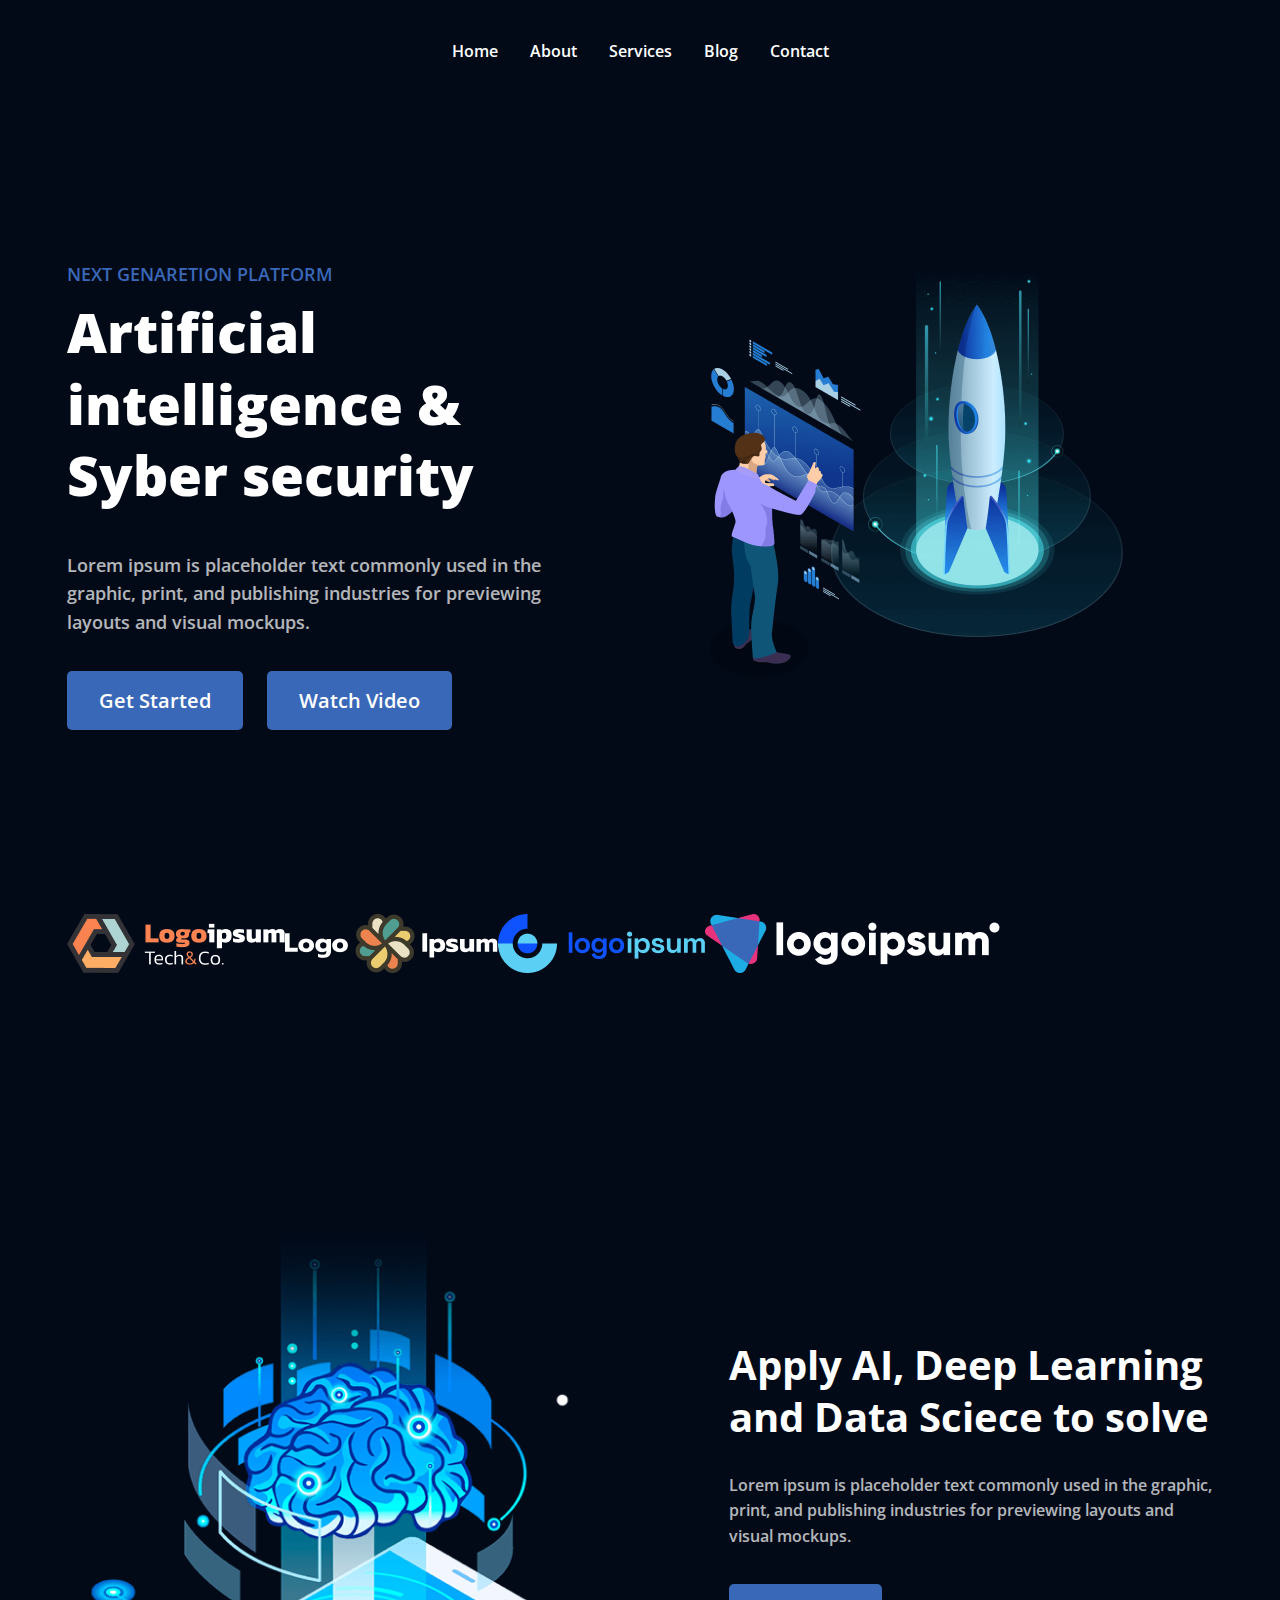
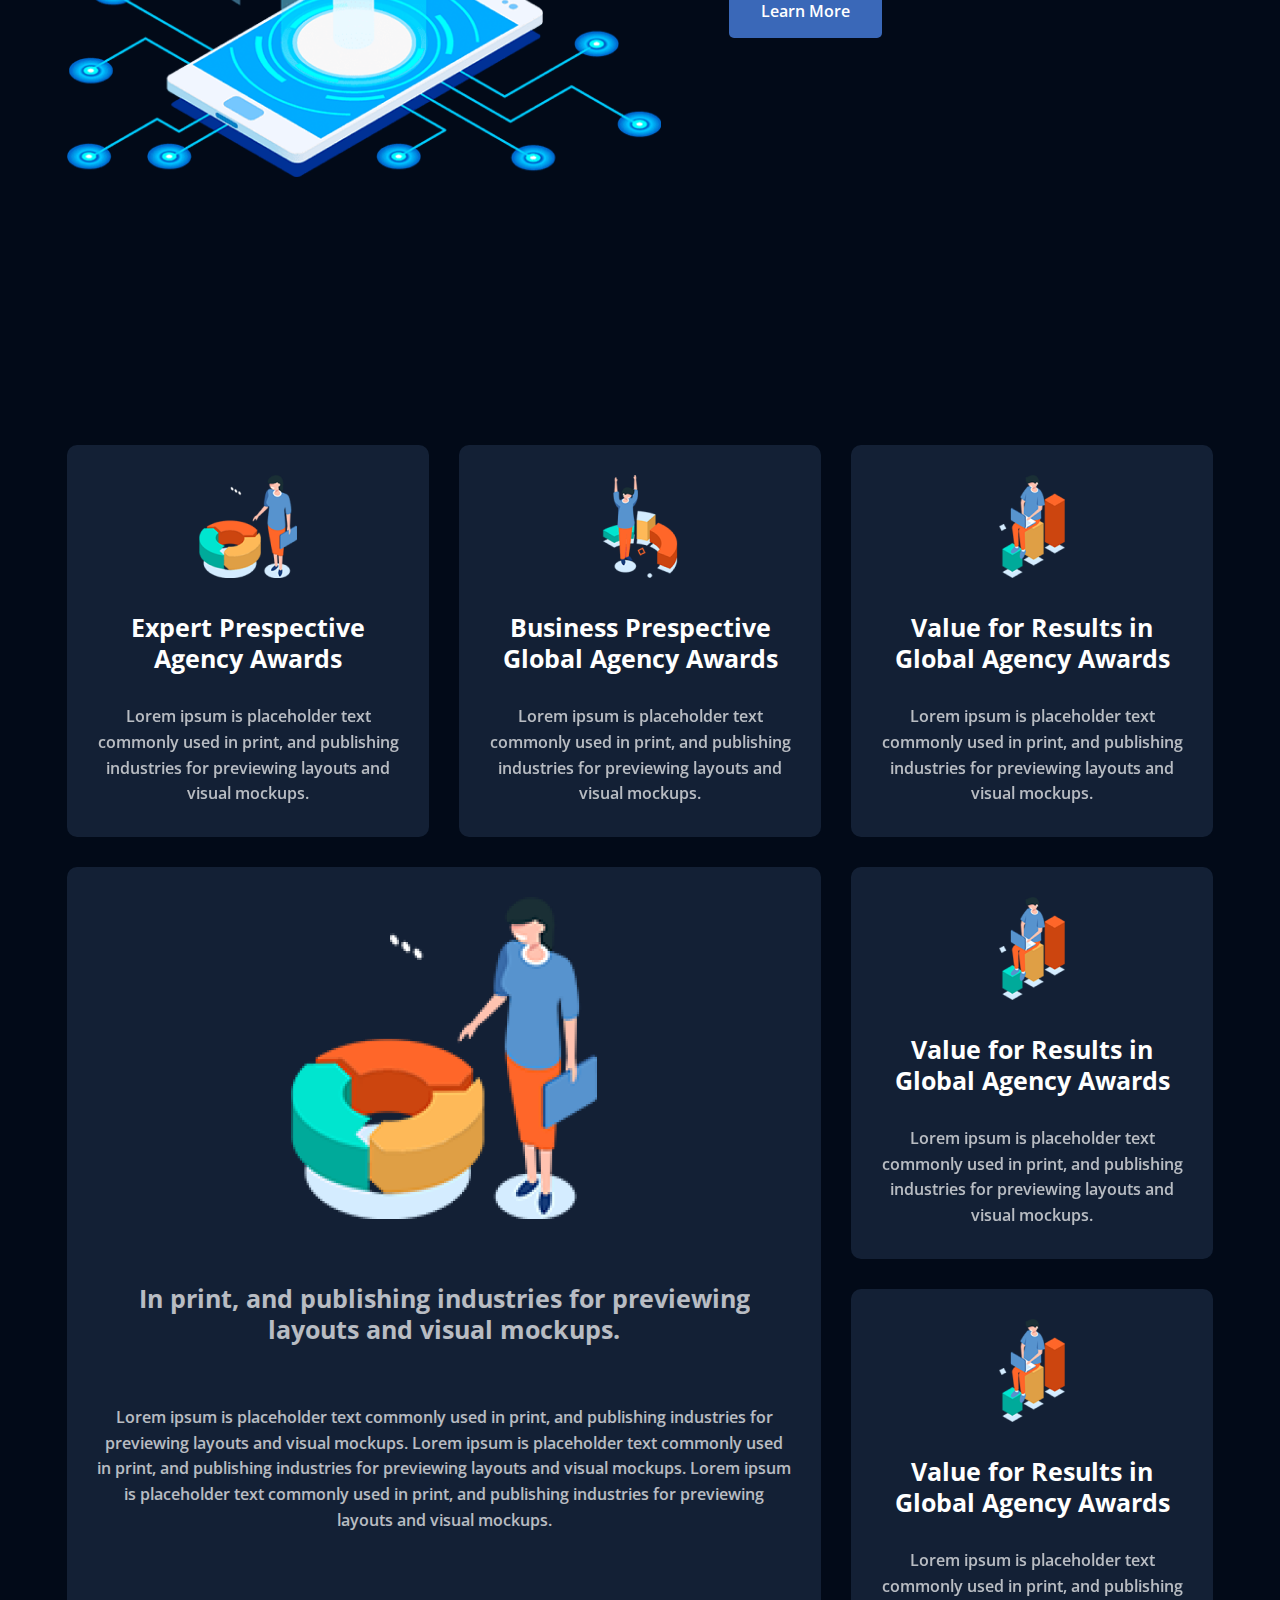
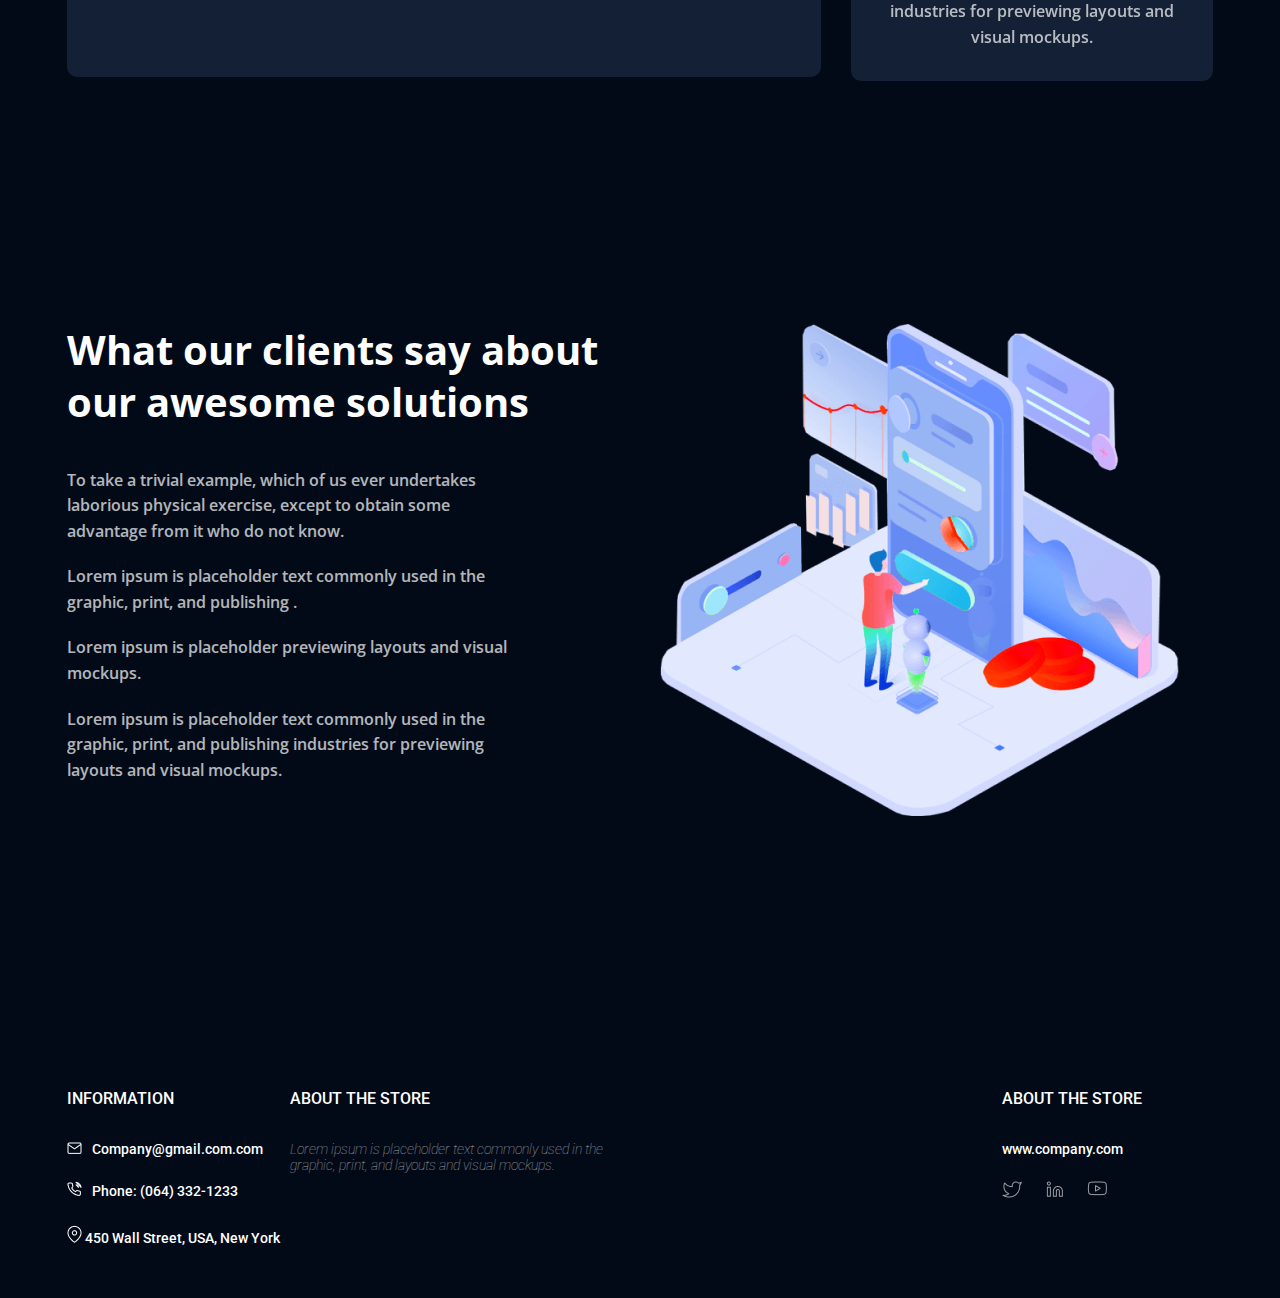
<file: seminar4/index.html>
<!DOCTYPE html>
<html lang="en">

<head>
    <meta charset="UTF-8">
    <meta name="viewport" content="width=device-width, initial-scale=1.0">
    <title>Document</title>
    <link rel="stylesheet" href="style.css">
    <link rel="preconnect" href="https://fonts.googleapis.com">
    <link rel="preconnect" href="https://fonts.gstatic.com" crossorigin>
    <link href="https://fonts.googleapis.com/css2?family=Open+Sans:wght@600;700;800&display=swap" rel="stylesheet">
    <link rel="preconnect" href="https://fonts.googleapis.com">
    <link rel="preconnect" href="https://fonts.gstatic.com" crossorigin>
    <link
        href="https://fonts.googleapis.com/css2?family=Open+Sans:wght@600;700;800&family=Roboto:ital,wght@0,500;1,100&display=swap"
        rel="stylesheet">
</head>

<body>
    <header class="header">
        <div class="container">
            <nav class="nav">
                <a href="#" class="header-link">Home</a>
                <a href="#" class="header-link">About</a>
                <a href="#" class="header-link">Services</a>
                <a href="#" class="header-link">Blog</a>
                <a href="#" class="header-link">Contact</a>
            </nav>
        </div>
    </header>
    <main class="main">
        <div class="container flex">
            <div class="main_menu">
                <div class="main-left">
                    <h3 class="subtitle">Next genaretion platform</h3>
                    <h1 class="title">Artificial intelligence & Syber security</h1>
                    <p class="dsc">Lorem ipsum is placeholder text commonly used in the graphic, print, and publishing
                        industries for previewing layouts and visual mockups.</p>
                    <div class="main_link_menu">
                        <a href="#" class="main-link">Get Started</a>
                        <a href="#" class="main-link">Watch Video</a>
                    </div>
                </div>
                <div class="main-right">
                    <img src="img/1.png" alt="Artificial" class="image_main_right  img-flex">
                </div>
            </div>
        </div>
    </main>

    <section class="logos">
        <div class="container flex">
            <div class="logo_menu">
                <img src="img/400.png" alt="logo" class="product-logo logo1">
                <img src="img/401.png" alt="logo" class="product-logo logo1">
                <img src="img/402.png" alt="logo" class="product-logo logo2">
                <img src="img/403.png" alt="logo" class="product-logo logo2">
            </div>
        </div>
    </section>
    <section class="deep__learning">
        <div class="container flex">
            <div class="menu_deep">
                <div class="deep__learning-left">
                    <img src="img/about.png" alt="deep__learning" class ="deep__learning_image  img-flex">
                </div>
                <div class="deep__learning-right">
                    <h2 class="title__deep__learning">Apply AI, Deep Learning and Data Sciece to solve</h2>
                    <p class="dsc__deep__learning">Lorem ipsum is placeholder text commonly used in the graphic, print, and
                        publishing industries for previewing layouts and visual mockups.</p>
                    <a href="#" class="deep__learning-link">Learn More</a>
                </div>
            </div>
        </div>
    </section>
    <div class="feature">
        <div class="container">
            <div class="top__feature">
                <div class="one_feature">
                    <img src="img/feature1.png" alt="feature1" class="img__feature  img-flex">
                    <h3 class="title_feature">Expert Prespective Agency Awards</h3>
                    <p class="text_feature">Lorem ipsum is placeholder text commonly used in print, and publishing
                        industries for previewing layouts and visual mockups.</p>
                </div>
                <div class="one_feature">
                    <img src="img/feature2.png" alt="feature2" class="img__feature  img-flex">
                    <h3 class="title_feature">Business Prespective Global Agency Awards</h3>
                    <p class="text_feature">Lorem ipsum is placeholder text commonly used in print, and publishing
                        industries for previewing layouts and visual mockups.</p>
                </div>
                <div class="tree_feature">
                    <img src="img/feature3.png" alt="feature3" class="img__feature  img-flex">
                    <h3 class="title_feature">Value for Results in Global Agency Awards</h3>
                    <p class="text_feature">Lorem ipsum is placeholder text commonly used in print, and publishing
                        industries for previewing layouts and visual mockups.</p>
                </div>
            </div>
            <div class="container flex">
                <div class="feature-left">
                    <div class="two_feature">
                        <img src="img/feature4.png" alt="feature4" class="img__feature1  img-flex">
                        <h3 class="title_feature2" class="img__feature">In print, and publishing industries for
                            previewing layouts and visual
                            mockups.</h3>
                        <p class="text_feature2">Lorem ipsum is placeholder text commonly used in print, and publishing
                            industries for previewing layouts and visual mockups. Lorem ipsum is placeholder text
                            commonly used in print, and publishing industries for previewing layouts and visual mockups.
                            Lorem ipsum is placeholder text commonly used in print, and publishing industries for
                            previewing layouts and visual mockups.</p>
                    </div>
                </div>
                <div class="feature-right">
                    <div class="tree_feature">
                        <img src="img/feature3.png" alt="feature3" class="img__feature  img-flex">
                        <h3 class="title_feature">Value for Results in Global Agency Awards</h3>
                        <p class="text_feature">Lorem ipsum is placeholder text commonly used in print, and publishing
                            industries for previewing layouts and visual mockups.</p>
                    </div>
                    <div class="third_feature">
                        <img src="img/feature3.png" alt="feature3" class="img__feature img-flex">
                        <h3 class="title_feature">Value for Results in Global Agency Awards</h3>
                        <p class="text_feature">Lorem ipsum is placeholder text commonly used in print, and publishing
                            industries for previewing layouts and visual mockups.</p>
                    </div>
                </div>
            </div>
        </div>
    </div>
    <div class="about">
        <div class="container flex">
            <div class="menu_about">
                <div class="about__left">
                    <div class="title__about">What our clients say about our awesome solutions</div>
                    <p class="txt__about">To take a trivial example, which of us ever undertakes laborious physical
                        exercise, except to obtain some advantage from it who do not know.</p>
                    <p class="txt__about">Lorem ipsum is placeholder text commonly used in the graphic, print, and
                        publishing .</p>
                    <p class="txt__about">Lorem ipsum is placeholder previewing layouts and visual mockups.</p>
                    <p class="txt__about">Lorem ipsum is placeholder text commonly used in the graphic, print, and
                        publishing industries for previewing layouts and visual mockups.</p>
                </div>
                <div class="about__right">
                    <img src="img/about1.png" alt="about" class="image_about  img-flex">
                </div>
            </div>
        </div>
    </div>
    <footer class="footer">
        <div class="container">
            <div class="nav_footer">

                <div class="info">
                    <h4 class="title__footer">INFORMATION</h4>
                    <p class="email_footer"><a href="mailto:Company@gmail.com.com"><img src="img/footer1.png" alt="email" class="footer__img">Company@gmail.com.com</a></p>
                    <p class="phone_footer"><a href="tel:+(064) 332-1233"><img src="img/footer2.png" alt="phone" class="footer__img">Phone: (064) 332-1233</a></p>
                    <p class="footer__img"><a href="#" class="address_footer"><img src="img/footer3.png" alt="address"> 450 Wall Street, USA, New York</a></p>
                </div>
                <div class="about_store">
                    <h4 class="title__footer">ABOUT THE STORE</h4>
                    <p class="about_footer">Lorem ipsum is placeholder text commonly used in the graphic, print, and
                        layouts and visual mockups.</p>
                </div>
                <div class="email">
                    <h4 class="title__footer">ABOUT THE STORE</h4>
                    <p class="site_footer"><a href="http://www.company.com">www.company.com</a></p>
                    <p class="icons"> 
                        <img src="img/footer4.png" alt="twitter">
                        <img src="img/footer5.png" alt="in">
                        <img src="img/footer6.png" alt="youtube">
                    </p>
                </div>

            </div>
        </div>
    </footer>

</body>

</html>
</file>
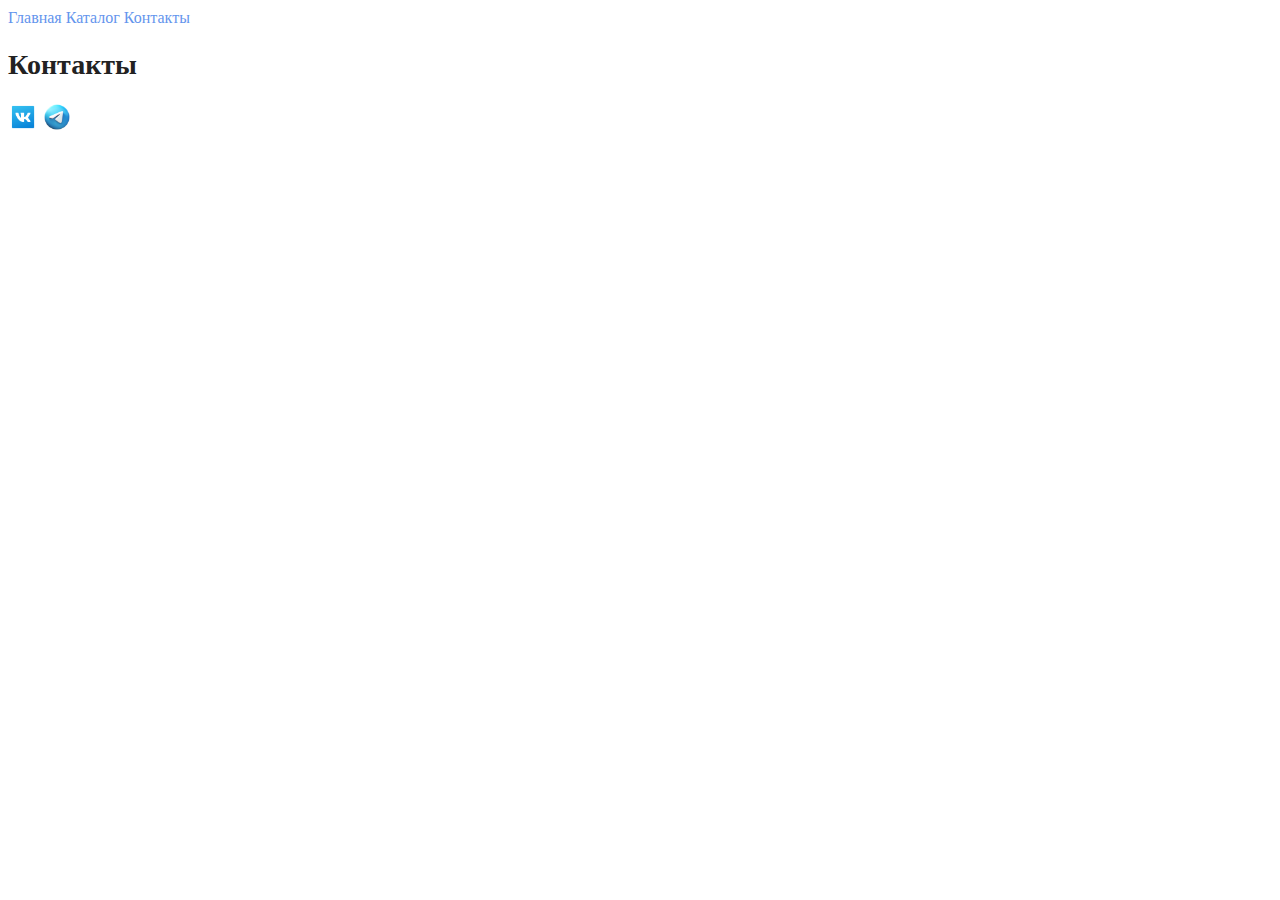
<file: home1/contact.html>
<!DOCTYPE html>
<html lang="en">
<head>
    <meta charset="UTF-8">
    <meta name="viewport" content="width=device-width, initial-scale=1.0">
    <title>Document</title>
    <link rel="stylesheet" href="style.css">
</head>
<body>
    <a class="nav_link" href="index.html">Главная</a>
    <a class="nav_link" href="catalog/catalog.html">Каталог</a>
    <a class="nav_link" href="contact.html">Контакты</a>
    <h1 class="title">Контакты</h1>

    <a href="https://vk.com/"><img src="img/vk.png" alt=""width="30"></a>
    <a href="https://t.me/telegram"><img src="img/telegram.png" alt="" width="30"></a>
</body>
</html>
</file>
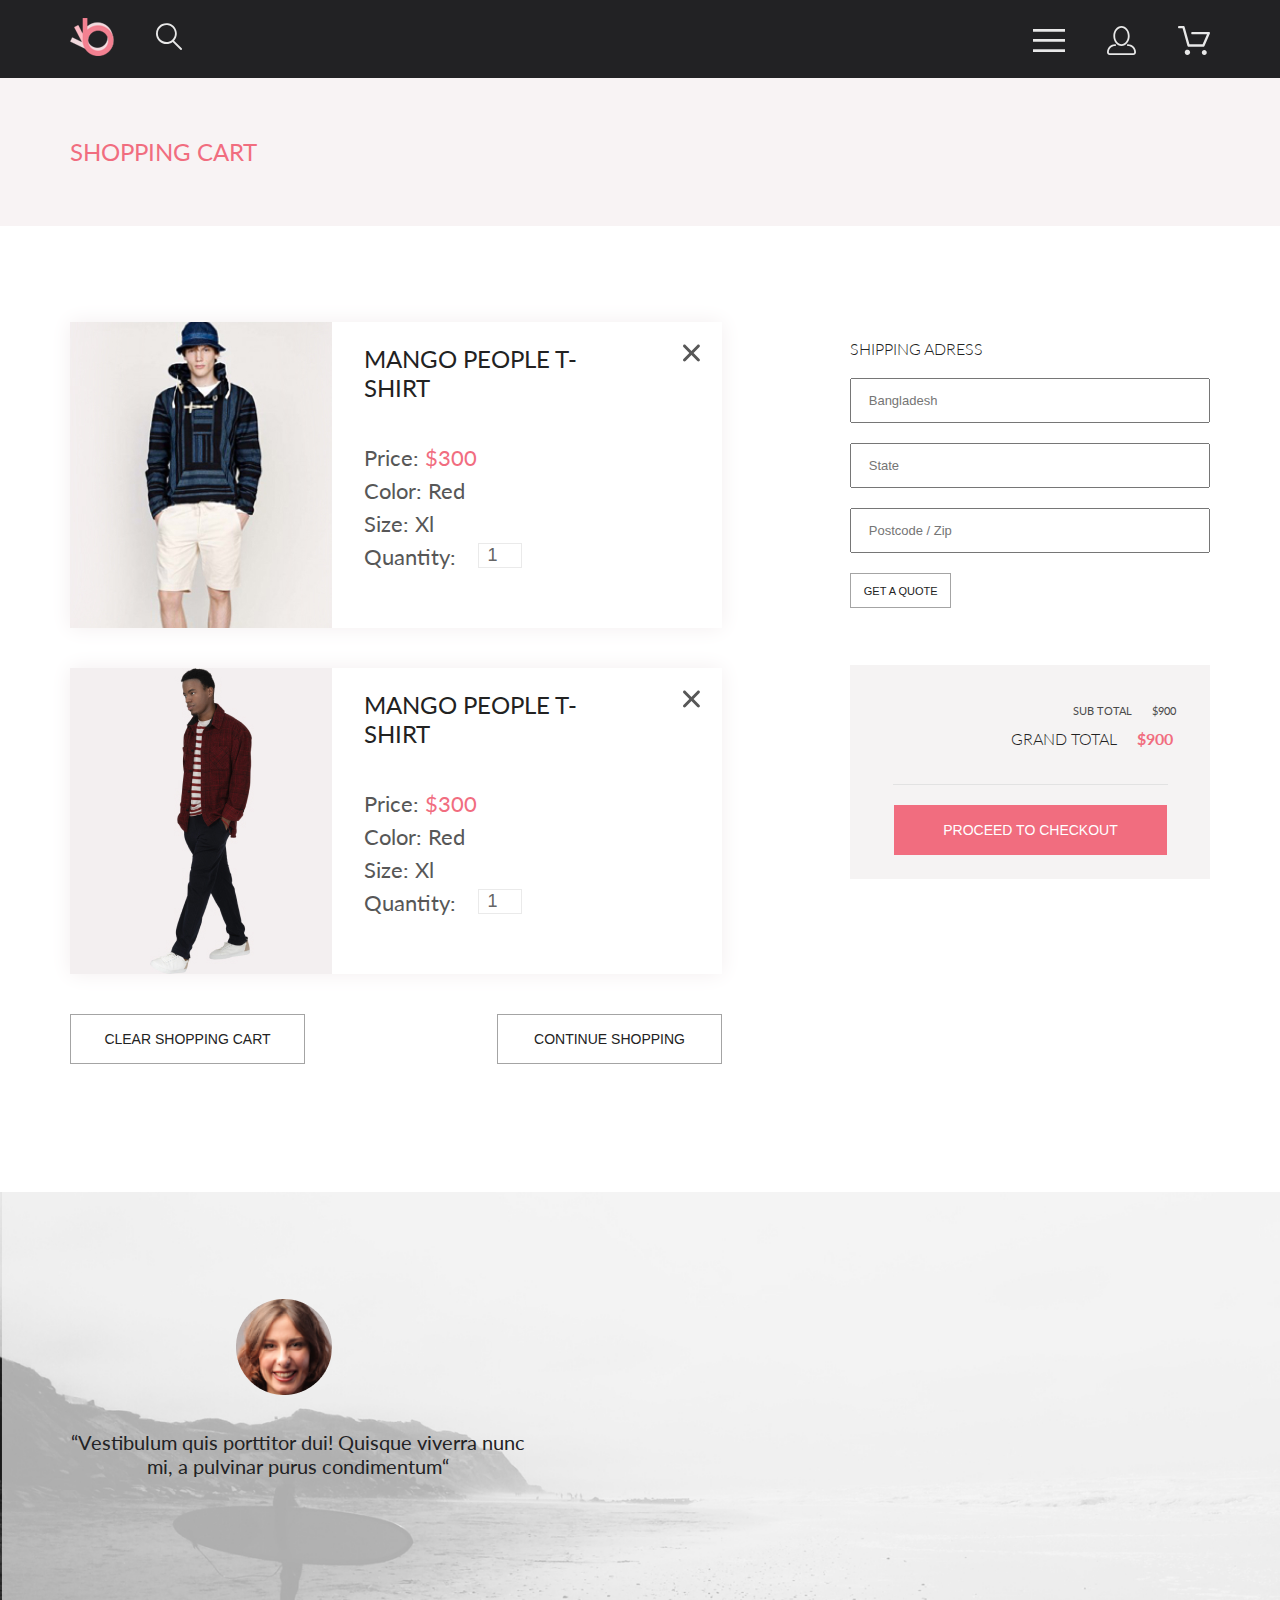
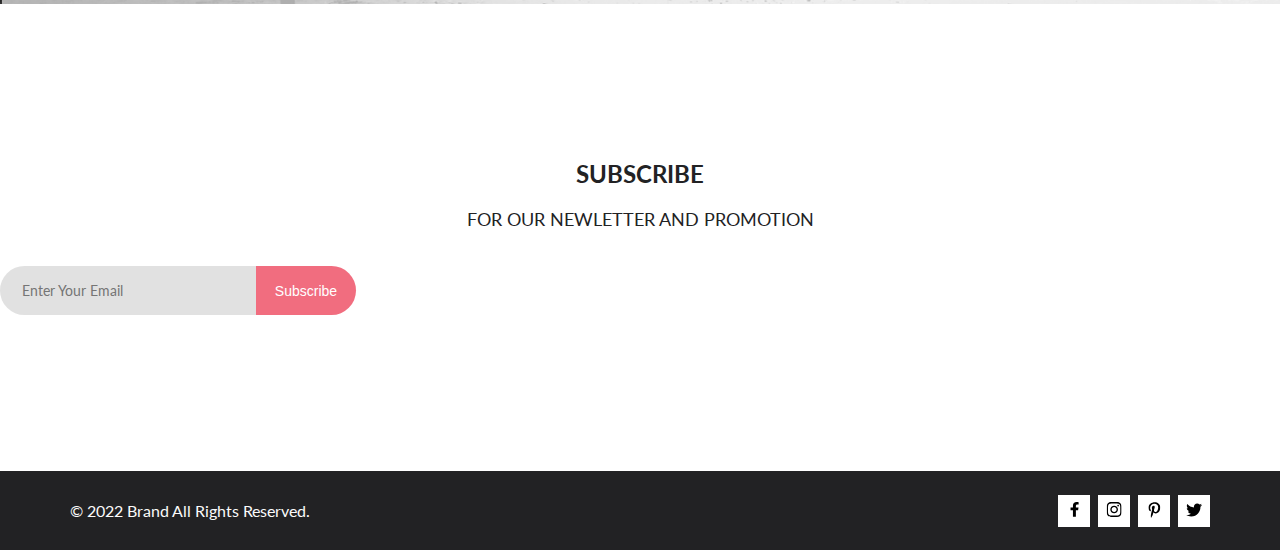
<file: home8/cart.html>
<!DOCTYPE html>
<html lang="en">

<head>
    <meta charset="UTF-8">
    <meta name="viewport" content="width=device-width, initial-scale=1.0">
    <title>Cart</title>
    <link rel="stylesheet" href="style.css">
    <link rel="preconnect" href="https://fonts.googleapis.com">
    <link rel="preconnect" href="https://fonts.gstatic.com" crossorigin>
    <link href="https://fonts.googleapis.com/css2?family=Lato:wght@300;400;700;900&display=swap" rel="stylesheet">
</head>

<body>
    <div class="top">
        <header class="header center">
            <div class="header_left">
                <a href="index.html"><img src="images/logo.png" alt="logo"></a>
                <a href="#"><img src="images/magnifier.svg" alt="magnifier"></a>
            </div>
            <nav class="header_right">
                <input class="header_checkbox" id="mobile_menu" type="checkbox">
                <label for="mobile_menu" class="menu__dropdownLabel">
                <img src="images/menu.svg" alt="menu"></a></svg></label>
                <div class="mobile_menu">
                    <h3 class="mobile_menu_heading">MENU</h3>
                    <div class="mobile_menu__box">
                        <div class="mobile_menu_item">
                            <a href="catalog.html" class="mobile_menu_title">MAN</a>
                            <ul class="mobile_menu_list">
                                <li><a class="mobile_menu_link" href="#">Accessories</a></li>
                                <li><a class="mobile_menu_link" href="#">Bags</a></li>
                                <li><a class="mobile_menu_link" href="#">Denim</a></li>
                                <li><a class="mobile_menu_link" href="#">T-Shirts</a></li>
                            </ul>
                        </div>
                        <div class="mobile_menu_item">
                            <a href="catalog.html" class="mobile_menu_title">WOMAN</a>
                            <ul class="mobile_menu_list">
                                <li><a class="mobile_menu_link" href="#">Accessories</a></li>
                                <li><a class="mobile_menu_link" href="#">Jackets & Coats</a></li>
                                <li><a class="mobile_menu_link" href="#">Polos</a></li>
                                <li><a class="mobile_menu_link" href="#">T-Shirts</a></li>
                                <li><a class="mobile_menu_link" href="#">Shirts</a></li>
                            </ul>
                        </div>
                        <div class="mobile_menu_item">
                            <a href="catalog.html" class="mobile_menu_title">KIDS</a>
                            <ul class="mobile_menu_list">
                                <li><a class="mobile_menu_link" href="#">Accessories</a></li>
                                <li><a class="mobile_menu_link" href="#">Jackets & Coats</a></li>
                                <li><a class="mobile_menu_link" href="#">Polos</a></li>
                                <li><a class="mobile_menu_link" href="#">T-Shirts</a></li>
                                <li><a class="mobile_menu_link" href="#">Shirts</a></li>
                                <li><a class="mobile_menu_link" href="#">Bags</a></li>
                            </ul>
                        </div>
                    </div>
                </div>
                <a class="avatar" href="registr.html"><img src="images/avatar.svg" alt="avatar"></a>
                <a class="basket" href="cart.html"><img src="images/basket.svg" alt="basket"></a>
            </nav>
            
            
        </header>
        <section class="chapter chapter__cart center">
            <div class="chapter__left">
                <a href="#" class="chapter__menu__left">SHOPPING CART</a>
            </div>
        </section>
    
    <section class="shopping center">
        <div class="shopping_left">
            <div class="shopping_cart">
                <img src="images/cart/cart1.jpg" alt="cart1" class= "shopping_cart_img">
                <div class="shopping_cart_description">

                    <h3 class="shopping_heading">MANGO PEOPLE T-SHIRT <svg width="18" height="18" viewBox="0 0 18 18"
                            fill="none" xmlns="http://www.w3.org/2000/svg">
                            <path
                                d="M11.2453 9L17.5302 2.71516C17.8285 2.41741 17.9962 2.01336 17.9966 1.59191C17.997 1.17045 17.8299 0.76611 17.5322 0.467833C17.2344 0.169555 16.8304 0.00177586 16.4089 0.00140366C15.9875 0.00103146 15.5831 0.168097 15.2848 0.465848L9 6.75069L2.71516 0.465848C2.41688 0.167571 2.01233 0 1.5905 0C1.16868 0 0.764125 0.167571 0.465848 0.465848C0.167571 0.764125 0 1.16868 0 1.5905C0 2.01233 0.167571 2.41688 0.465848 2.71516L6.75069 9L0.465848 15.2848C0.167571 15.5831 0 15.9877 0 16.4095C0 16.8313 0.167571 17.2359 0.465848 17.5342C0.764125 17.8324 1.16868 18 1.5905 18C2.01233 18 2.41688 17.8324 2.71516 17.5342L9 11.2493L15.2848 17.5342C15.5831 17.8324 15.9877 18 16.4095 18C16.8313 18 17.2359 17.8324 17.5342 17.5342C17.8324 17.2359 18 16.8313 18 16.4095C18 15.9877 17.8324 15.5831 17.5342 15.2848L11.2453 9Z"
                                fill="#575757" />
                        </svg></h3>
                    <p class="shopping_text">Price: <span class="shopping_text_price">$300</span> </p>
                    <p class="shopping_text">Color: Red</p>
                    <p class="shopping_text">Size: Xl</p>
                    <div class="quantity">
                        <p class="shopping_text ">Quantity:</p><input type="number" value="1" aria-valuemin="1"
                            class="shopping_quantity">
                    </div>
                </div>
            </div>
            <div class="shopping_cart">
                <img src="images/cart/cart2.jpg" alt="cart2" class= "shopping_cart_img">
                <div class="shopping_cart_description">

                    <h3 class="shopping_heading">MANGO PEOPLE T-SHIRT <svg width="18" height="18" viewBox="0 0 18 18"
                            fill="none" xmlns="http://www.w3.org/2000/svg">
                            <path
                                d="M11.2453 9L17.5302 2.71516C17.8285 2.41741 17.9962 2.01336 17.9966 1.59191C17.997 1.17045 17.8299 0.76611 17.5322 0.467833C17.2344 0.169555 16.8304 0.00177586 16.4089 0.00140366C15.9875 0.00103146 15.5831 0.168097 15.2848 0.465848L9 6.75069L2.71516 0.465848C2.41688 0.167571 2.01233 0 1.5905 0C1.16868 0 0.764125 0.167571 0.465848 0.465848C0.167571 0.764125 0 1.16868 0 1.5905C0 2.01233 0.167571 2.41688 0.465848 2.71516L6.75069 9L0.465848 15.2848C0.167571 15.5831 0 15.9877 0 16.4095C0 16.8313 0.167571 17.2359 0.465848 17.5342C0.764125 17.8324 1.16868 18 1.5905 18C2.01233 18 2.41688 17.8324 2.71516 17.5342L9 11.2493L15.2848 17.5342C15.5831 17.8324 15.9877 18 16.4095 18C16.8313 18 17.2359 17.8324 17.5342 17.5342C17.8324 17.2359 18 16.8313 18 16.4095C18 15.9877 17.8324 15.5831 17.5342 15.2848L11.2453 9Z"
                                fill="#575757" />
                        </svg></h3>
                    <p class="shopping_text">Price: <span class="shopping_text_price">$300</span> </p>
                    <p class="shopping_text">Color: Red</p>
                    <p class="shopping_text">Size: Xl</p>
                    <div class="quantity">
                        <p class="shopping_text ">Quantity:</p><input type="number" value="1" aria-valuemin="1"
                            class="shopping_quantity">
                    </div>
                </div>
            </div>
            <div class="shopping__buttoms">
                <button class="shopping__buttom">CLEAR SHOPPING CART</button>
                <button class="shopping__buttom min">CONTINUE SHOPPING</button>
            </div>
        </div>
        <div class="shopping_right">
            <div class="shopping_right-adress">
            <h2 class="shopping__adress">SHIPPING ADRESS</h2>
            <input type="text" placeholder="Bangladesh" class="shopping__input">
            <input type="text" placeholder="State" class="shopping__input">
            <input type="text" placeholder="Postcode / Zip" class="shopping__input">
            <button class="shopping__buttom get">GET A QUOTE</button>
        </div>
            <div class="shopping__total">
                <div class="shopping__totalsum">
                    <p class="shopping__subtotal">SUB TOTAL</p>
                    <p class="shopping__subtotal">$900</p>
                </div>
                <div class="shopping__grandsum">
                    <p class="shopping__grandtotal">GRAND TOTAL</p>
                    <p class="shopping__grandtotal pink">$900</p>
                </div>
                <div class="shopping__line"><svg xmlns="http://www.w3.org/2000/svg" width="275" height="1" viewBox="0 0 275 1" fill="none">
                    <path d="M275 0H0V1H275V0Z" fill="#E2E2E2"/>
                    </svg></div>
                    <button class="shopping__buttom checkout">
                    </svg>PROCEED TO CHECKOUT</button>
            </div>
            
        </div>
    </section>
    <footer>
        <section class="subscribe center">
            <div class="subscribe_item subscribe_item_info">
                <div class="intersect">
                    <img src="images/Intersect.png" alt="intersect">
                </div>
                <p class="subscribe_info_text">“Vestibulum quis porttitor dui! Quisque viverra nunc mi, a pulvinar purus
                    condimentum“</p>
            </div>
            </div>

            <div class="subscribe_item subscribe_item_form">
                <h4 class="subscribe_form_title">SUBSCRIBE</h4>
                <p class="subscribe_form_text">FOR OUR NEWLETTER AND PROMOTION</p>
                <form action="#" class="form">
                    <input class="email" type="email" required placeholder="Enter Your Email">
                    <button class="button_subscribe" type="submit">Subscribe</button>
                </form>
            </div>
        </section>
        <section class="copyright center">
            <p class="copyright_text">© 2022 Brand All Rights Reserved.</p>
            <div class="social_icon">
                <div class="facebook">
                    <a href="#"><img src="images/facebook.svg" alt="facebook"></a>
                </div>
                <div class="instagram">
                    <a href="#"><img src="images/instagram.svg" alt="instagram"></a>
                </div>
                <div class="pinterest">
                    <a href="#"><img src="images/pinterest.svg" alt="pinterest"></a>
                </div>
                <div class="twitter">
                    <a href="#"><img src="images/twitter.svg" alt="twitter"></a>
                </div>

            </div>
        </section>
    </footer>
</body>

</body>

</html>
</file>
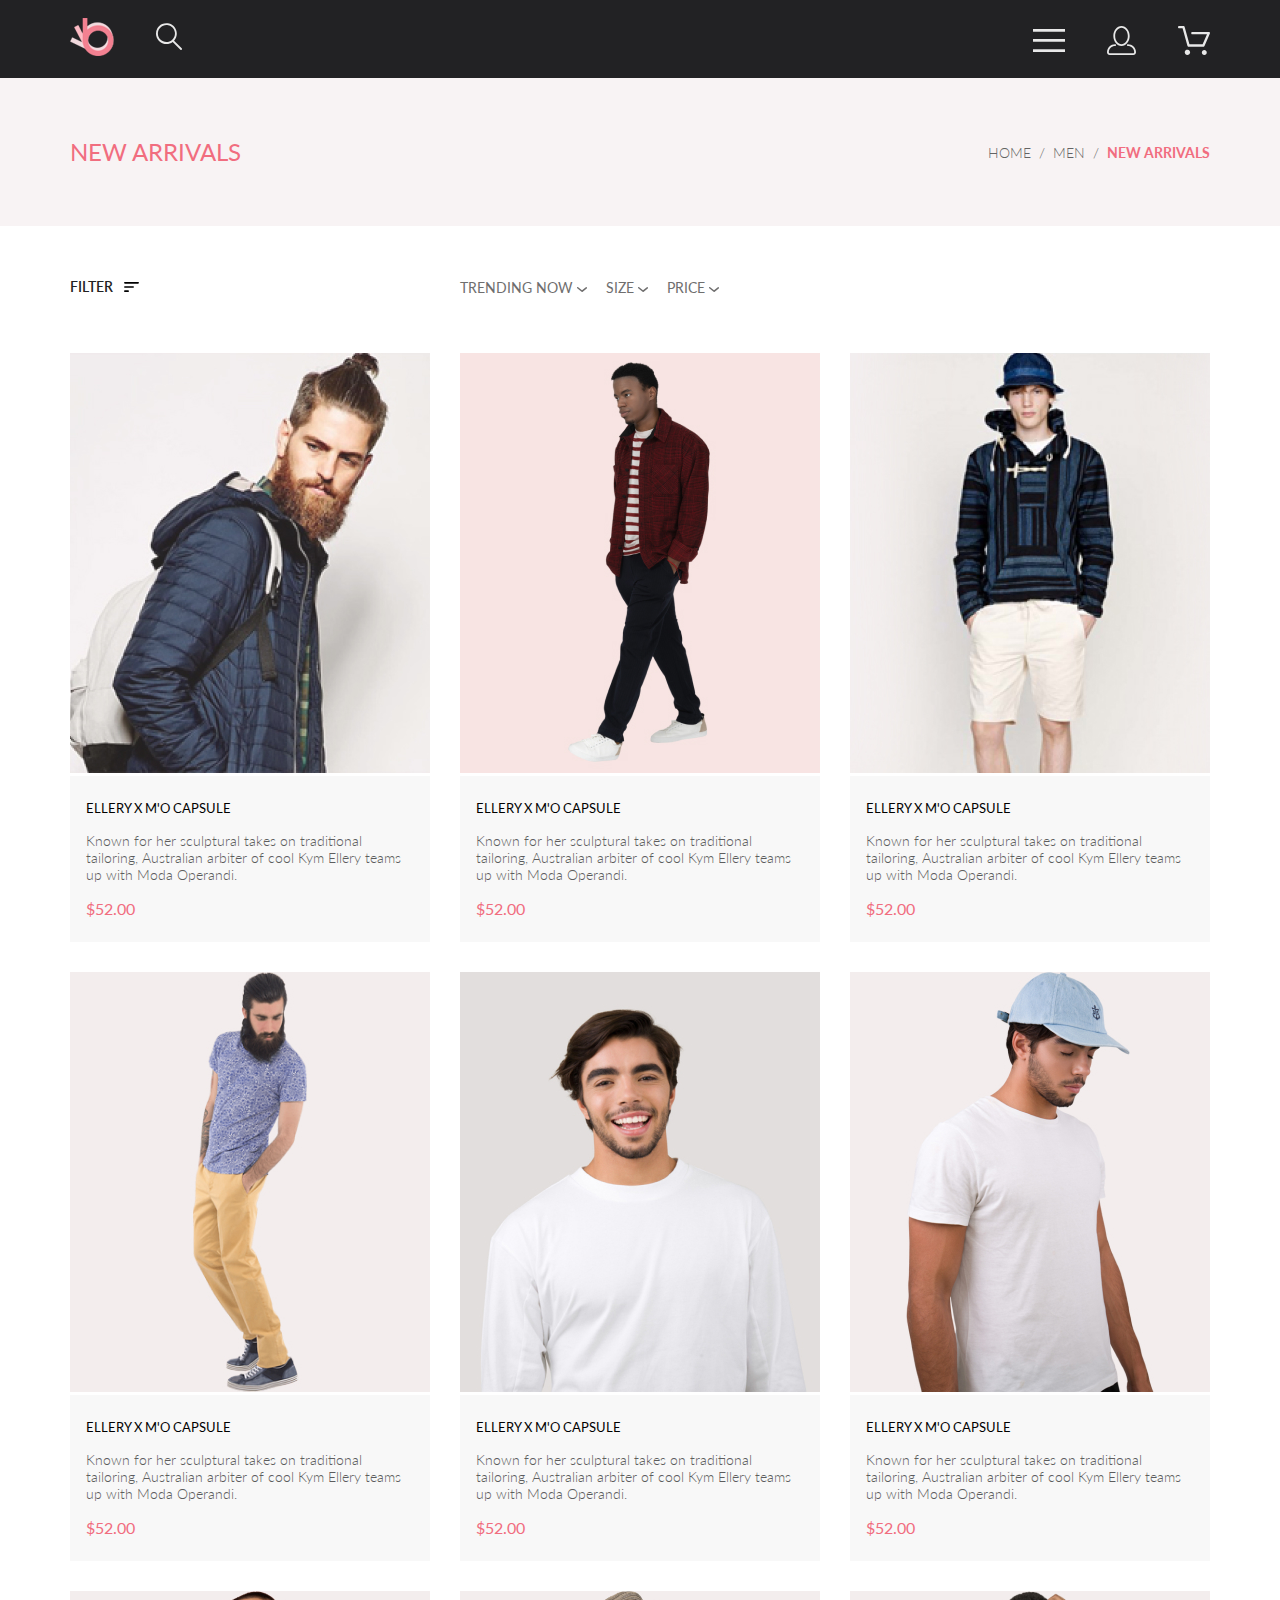
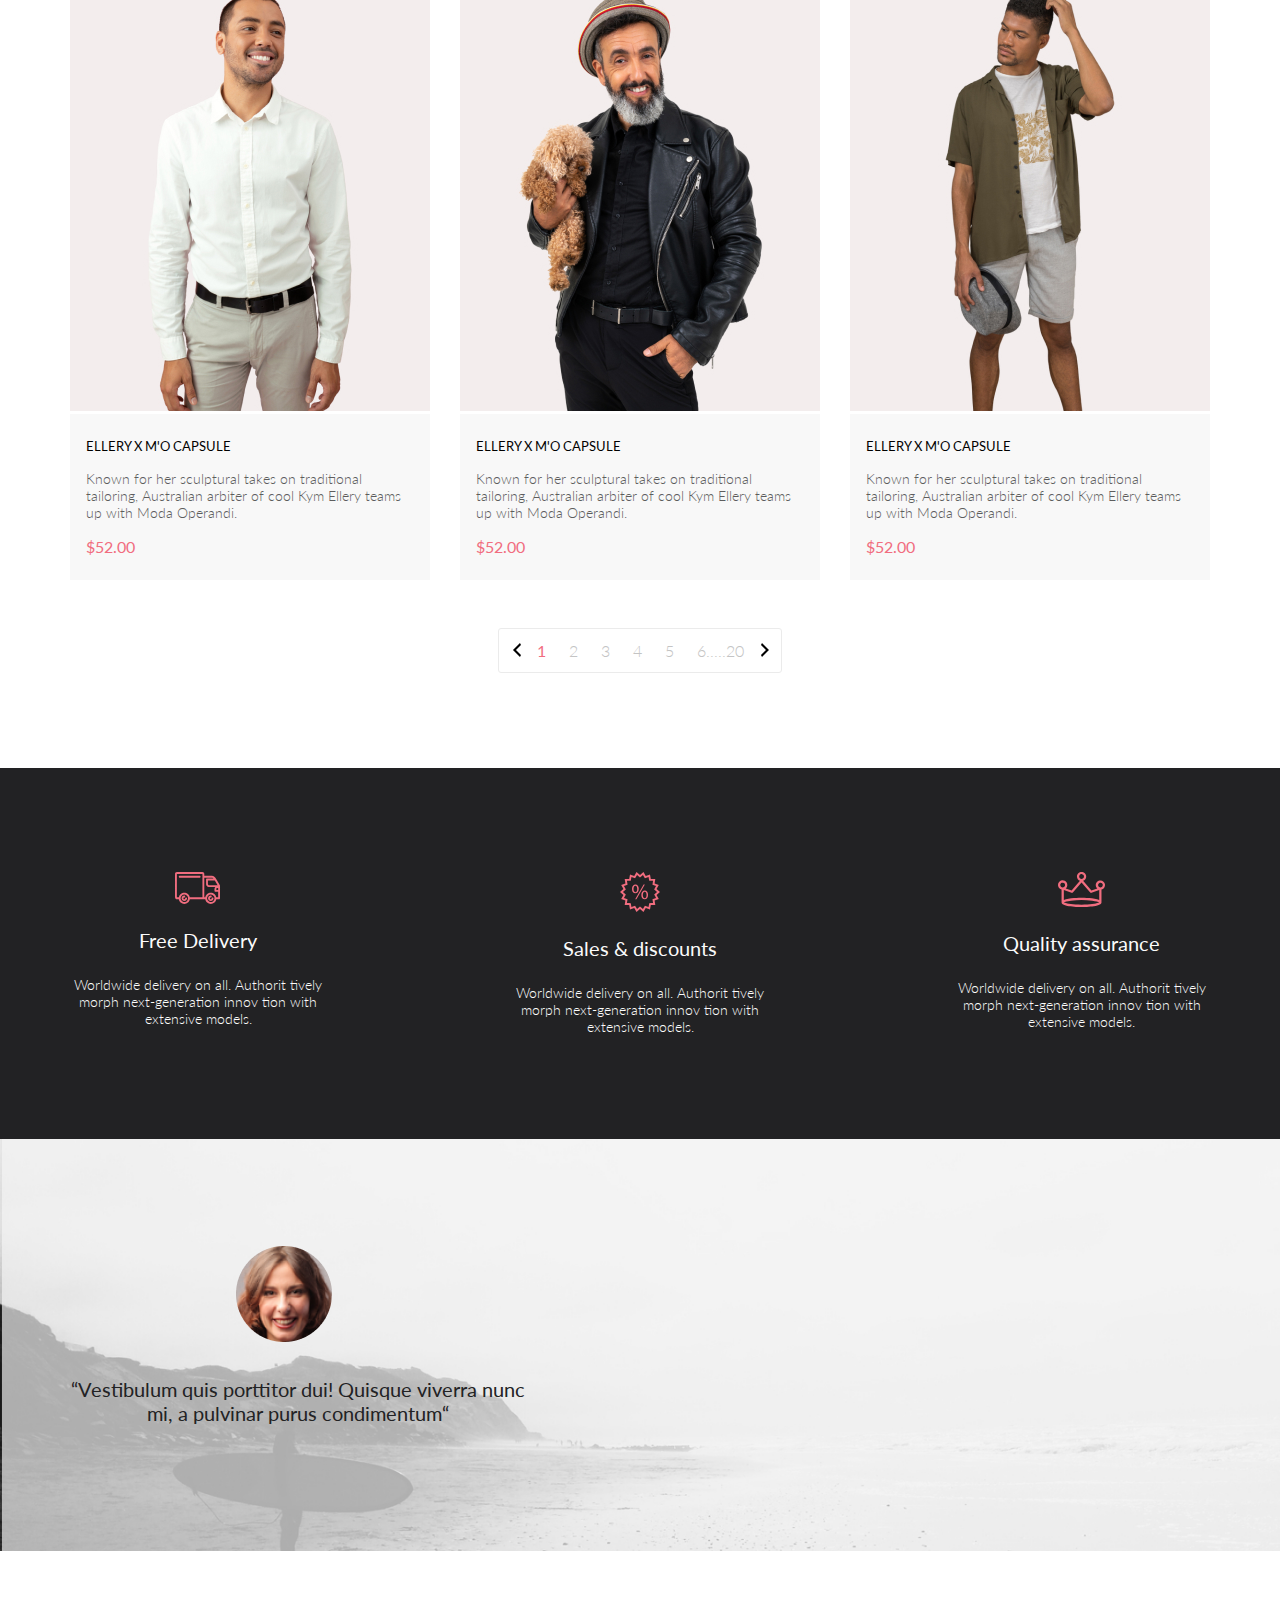
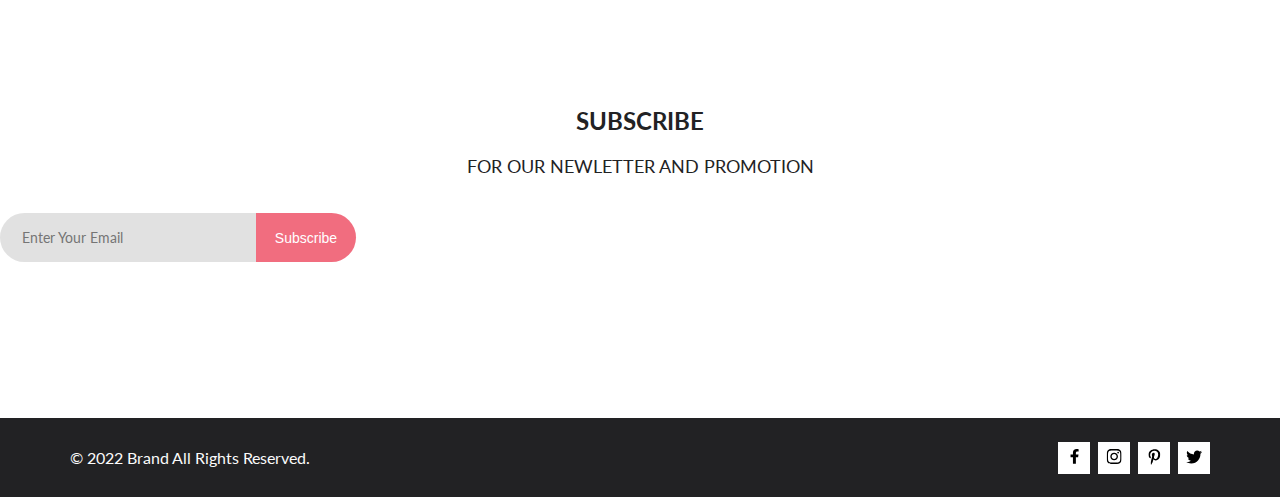
<file: home8/catalog.html>
<!DOCTYPE html>
<html lang="en">

<head>
    <meta charset="UTF-8">
    <meta name="viewport" content="width=device-width, initial-scale=1.0">
    <link rel="stylesheet" href="style.css">
    <title>Catalog</title>
    <link rel="preconnect" href="https://fonts.googleapis.com">
    <link rel="preconnect" href="https://fonts.gstatic.com" crossorigin>
    <link href="https://fonts.googleapis.com/css2?family=Lato:wght@300;400;700;900&display=swap" rel="stylesheet">
</head>

<body>
    <div class="top">
        <header class="header center">
            <div class="header_left">
                <a href="index.html"><img src="images/logo.png" alt="logo"></a>
                <a href="#"><img src="images/magnifier.svg" alt="magnifier"></a>
            </div>
            <nav class="header_right">
                <input class="header_checkbox" id="mobile_menu" type="checkbox">
                <label for="mobile_menu" class="menu__dropdownLabel">
                <img src="images/menu.svg" alt="menu"></a></svg></label>
                <div class="mobile_menu">
                    <h3 class="mobile_menu_heading">MENU</h3>
                    <div class="mobile_menu__box">
                        <div class="mobile_menu_item">
                            <a href="catalog.html" class="mobile_menu_title">MAN</a>
                            <ul class="mobile_menu_list">
                                <li><a class="mobile_menu_link" href="#">Accessories</a></li>
                                <li><a class="mobile_menu_link" href="#">Bags</a></li>
                                <li><a class="mobile_menu_link" href="#">Denim</a></li>
                                <li><a class="mobile_menu_link" href="#">T-Shirts</a></li>
                            </ul>
                        </div>
                        <div class="mobile_menu_item">
                            <a href="catalog.html" class="mobile_menu_title">WOMAN</a>
                            <ul class="mobile_menu_list">
                                <li><a class="mobile_menu_link" href="#">Accessories</a></li>
                                <li><a class="mobile_menu_link" href="#">Jackets & Coats</a></li>
                                <li><a class="mobile_menu_link" href="#">Polos</a></li>
                                <li><a class="mobile_menu_link" href="#">T-Shirts</a></li>
                                <li><a class="mobile_menu_link" href="#">Shirts</a></li>
                            </ul>
                        </div>
                        <div class="mobile_menu_item">
                            <a href="catalog.html" class="mobile_menu_title">KIDS</a>
                            <ul class="mobile_menu_list">
                                <li><a class="mobile_menu_link" href="#">Accessories</a></li>
                                <li><a class="mobile_menu_link" href="#">Jackets & Coats</a></li>
                                <li><a class="mobile_menu_link" href="#">Polos</a></li>
                                <li><a class="mobile_menu_link" href="#">T-Shirts</a></li>
                                <li><a class="mobile_menu_link" href="#">Shirts</a></li>
                                <li><a class="mobile_menu_link" href="#">Bags</a></li>
                            </ul>
                        </div>
                    </div>
                </div>
                <a class="avatar" href="registr.html"><img src="images/avatar.svg" alt="avatar"></a>
                <a class="basket" href="cart.html"><img src="images/basket.svg" alt="basket"></a>
            </nav>
            
            
        </header>
        <section class="chapter center">
            <div class="chapter__left">
                <a href="#" class="chapter__menu__left">NEW ARRIVALS </a>
            </div>
            <div class="chapter__right">
                <ul class="chapter__ul">
                    <li class="chapter__li"><a href="#" class="chapter__menu">HOME</a></li>
                    <li class="chapter__li"><a href="#" class="chapter__menu">MEN</a></li>
                    <li class="chapter__li"><a href="#" class="chapter__menu chapter__menu__active">NEW ARRIVALS</a></li>
                </ul>
                
            </div>
        </section>
    

    <div class="filter-sort center">
        <div class="filter-box">
        <details class="filter">
            <summary class="filter__summary_sort"><span class="filter__heading">FILTER</span><svg width="15" height="10"
                    viewBox="0 0 15 10" fill="none" xmlns="http://www.w3.org/2000/svg" class="filter_svg">
                    <path
                        d="M0.833333 10H4.16667C4.625 10 5 9.625 5 9.16667C5 8.70833 4.625 8.33333 4.16667 8.33333H0.833333C0.375 8.33333 0 8.70833 0 9.16667C0 9.625 0.375 10 0.833333 10ZM0 0.833333C0 1.29167 0.375 1.66667 0.833333 1.66667H14.1667C14.625 1.66667 15 1.29167 15 0.833333C15 0.375 14.625 0 14.1667 0H0.833333C0.375 0 0 0.375 0 0.833333ZM0.833333 5.83333H9.16667C9.625 5.83333 10 5.45833 10 5C10 4.54167 9.625 4.16667 9.16667 4.16667H0.833333C0.375 4.16667 0 4.54167 0 5C0 5.45833 0.375 5.83333 0.833333 5.83333Z"
                        fill="black" />
                </svg>
            </summary>

            <div class="filter__content">
                <details open class="filter__item">
                    <summary class="filter__head">CATEGORY</summary>
                    <div class="filter__link-box">
                        <a href="#" class="filter__link">Accessories</a>
                        <a href="#" class="filter__link">Bags</a>
                        <a href="#" class="filter__link">Denim</a>
                        <a href="#" class="filter__link">Hoodies & Sweatshirts</a>
                        <a href="#" class="filter__link">Jackets & Coats</a>
                        <a href="#" class="filter__link">Polos</a>
                        <a href="#" class="filter__link">Shirts</a>
                        <a href="#" class="filter__link">Shoes</a>
                        <a href="#" class="filter__link">Sweaters & Knits</a>
                        <a href="#" class="filter__link">T-Shirts</a>
                        <a href="#" class="filter__link">Tanks</a>
                    </div>
                </details>
                <details class="filter__item">
                    <summary class="filter__head">BRAND</summary>
                    <div class="filter__link-box">
                        <a href="#" class="filter__link">Accessories</a>
                        <a href="#" class="filter__link">Bags</a>
                        <a href="#" class="filter__link">Denim</a>
                        <a href="#" class="filter__link">Hoodies & Sweatshirts</a>
                        <a href="#" class="filter__link">Jackets & Coats</a>
                        <a href="#" class="filter__link">Polos</a>
                        <a href="#" class="filter__link">Shirts</a>
                        <a href="#" class="filter__link">Shoes</a>
                        <a href="#" class="filter__link">Sweaters & Knits</a>
                        <a href="#" class="filter__link">T-Shirts</a>
                        <a href="#" class="filter__link">Tanks</a>
                    </div>
                </details>
                <details class="filter__item">
                    <summary class="filter__head">DESIGNER</summary>
                    <div class="filter__link-box">
                        <a href="#" class="filter__link">Accessories</a>
                        <a href="#" class="filter__link">Bags</a>
                        <a href="#" class="filter__link">Denim</a>
                        <a href="#" class="filter__link">Hoodies & Sweatshirts</a>
                        <a href="#" class="filter__link">Jackets & Coats</a>
                        <a href="#" class="filter__link">Polos</a>
                        <a href="#" class="filter__link">Shirts</a>
                        <a href="#" class="filter__link">Shoes</a>
                        <a href="#" class="filter__link">Sweaters & Knits</a>
                        <a href="#" class="filter__link">T-Shirts</a>
                        <a href="#" class="filter__link">Tanks</a>
                    </div>
                </details>

            </div>
        </details>
    </div>
        <div class="sort__catalog">
            <details class="sort__catalog__details">
                <summary class="sort__catalog__summary_sort"><span class="sort__catalog__heading">TRENDING NOW</span> <svg width="11" height="6" viewBox="0 0 11 6" fill="none" xmlns="http://www.w3.org/2000/svg">
                    <path d="M5.00214 5.00214C4.83521 5.00247 4.67343 4.94433 4.54488 4.83782L0.258102 1.2655C0.112196 1.14422 0.0204417 0.969958 0.00302325 0.781035C-0.0143952 0.592112 0.0439493 0.404007 0.165221 0.258101C0.286493 0.112196 0.460759 0.0204417 0.649682 0.00302327C0.838605 -0.0143952 1.02671 0.043949 1.17262 0.165221L5.00214 3.36602L8.83167 0.279536C8.90475 0.220188 8.98884 0.175869 9.0791 0.149125C9.16937 0.122382 9.26403 0.113741 9.35764 0.1237C9.45126 0.133659 9.54198 0.162021 9.6246 0.207156C9.70722 0.252292 9.7801 0.313311 9.83906 0.386705C9.90449 0.460167 9.95405 0.546351 9.98462 0.639855C10.0152 0.733359 10.0261 0.83217 10.0167 0.930097C10.0073 1.02802 9.97784 1.12296 9.93005 1.20895C9.88227 1.29494 9.81723 1.37013 9.73904 1.42982L5.45225 4.88068C5.32002 4.97036 5.16154 5.01312 5.00214 5.00214Z" fill="#6F6E6E"/>
                    </svg>
                    </summary>
            </details>
            <details class="sort__catalog__details">
                <summary class="sort__catalog__summary_sort"><span class="sort__catalog__heading">SIZE</span> <svg width="11" height="6" viewBox="0 0 11 6" fill="none" xmlns="http://www.w3.org/2000/svg">
                    <path d="M5.00214 5.00214C4.83521 5.00247 4.67343 4.94433 4.54488 4.83782L0.258102 1.2655C0.112196 1.14422 0.0204417 0.969958 0.00302325 0.781035C-0.0143952 0.592112 0.0439493 0.404007 0.165221 0.258101C0.286493 0.112196 0.460759 0.0204417 0.649682 0.00302327C0.838605 -0.0143952 1.02671 0.043949 1.17262 0.165221L5.00214 3.36602L8.83167 0.279536C8.90475 0.220188 8.98884 0.175869 9.0791 0.149125C9.16937 0.122382 9.26403 0.113741 9.35764 0.1237C9.45126 0.133659 9.54198 0.162021 9.6246 0.207156C9.70722 0.252292 9.7801 0.313311 9.83906 0.386705C9.90449 0.460167 9.95405 0.546351 9.98462 0.639855C10.0152 0.733359 10.0261 0.83217 10.0167 0.930097C10.0073 1.02802 9.97784 1.12296 9.93005 1.20895C9.88227 1.29494 9.81723 1.37013 9.73904 1.42982L5.45225 4.88068C5.32002 4.97036 5.16154 5.01312 5.00214 5.00214Z" fill="#6F6E6E"/>
                    </svg>
                    </summary>
                    <div class="sort__catalog__box">
                        <div class="sort__catalog__check">
                            <input id="sort__catalog__check1" type="checkbox">
                            <label for="sort__catalog__check1">XS</label>
                        </div>
                        <div class="sort__catalog__check">
                            <input id="sort__catalog__check2" type="checkbox">
                            <label for="sort__catalog__check2">S</label>
                        </div>
                        <div class="sort__catalog__check">
                            <input id="sort__catalog__check3" type="checkbox">
                            <label for="sort__catalog__check3">M</label>
                        </div>
                        <div class="sort__catalog__check">
                            <input id="sort__catalog__check4" type="checkbox">
                            <label for="sort__catalog__check4">L</label>
                        </div>
                    </div>
            </details>
            <details class="sort__catalog__details">
                <summary class="sort__catalog__summary_sort"><span class="sort__catalog__heading">PRICE</span> <svg width="11" height="6" viewBox="0 0 11 6" fill="none" xmlns="http://www.w3.org/2000/svg">
                    <path d="M5.00214 5.00214C4.83521 5.00247 4.67343 4.94433 4.54488 4.83782L0.258102 1.2655C0.112196 1.14422 0.0204417 0.969958 0.00302325 0.781035C-0.0143952 0.592112 0.0439493 0.404007 0.165221 0.258101C0.286493 0.112196 0.460759 0.0204417 0.649682 0.00302327C0.838605 -0.0143952 1.02671 0.043949 1.17262 0.165221L5.00214 3.36602L8.83167 0.279536C8.90475 0.220188 8.98884 0.175869 9.0791 0.149125C9.16937 0.122382 9.26403 0.113741 9.35764 0.1237C9.45126 0.133659 9.54198 0.162021 9.6246 0.207156C9.70722 0.252292 9.7801 0.313311 9.83906 0.386705C9.90449 0.460167 9.95405 0.546351 9.98462 0.639855C10.0152 0.733359 10.0261 0.83217 10.0167 0.930097C10.0073 1.02802 9.97784 1.12296 9.93005 1.20895C9.88227 1.29494 9.81723 1.37013 9.73904 1.42982L5.45225 4.88068C5.32002 4.97036 5.16154 5.01312 5.00214 5.00214Z" fill="#6F6E6E"/>
                    </svg>
                    </summary>
            </details>

        </div>

    </div>

    <section class="product_box product_box_catalog center">
        <div class="product_box_content product_box_content_catalog">
            <div class="product product_item1">
                <div class="product_img_container">
                    <img class="product_img" src="images/catalog/catalogPhoto1_.jpg" alt="catalogPhoto1">
                    <a href="#" class="product_add"><svg width="27" height="25" viewBox="0 0 27 25" fill="none"
                            xmlns="http://www.w3.org/2000/svg">
                            <path
                                d="M21.9509 23.2667H21.8386C21.2294 23.2667 20.7177 22.7671 20.6735 22.1294C20.629 21.4607 21.1175 20.8785 21.7626 20.8346C21.788 20.8329 21.8145 20.832 21.8405 20.832C22.4575 20.832 22.9743 21.3219 23.0201 21.9487C23.0319 22.1971 22.9914 22.5514 22.736 22.8439L22.73 22.8507L22.7242 22.8575C22.5275 23.0912 22.2607 23.2321 21.9509 23.2667ZM8.21887 23.2604C7.5683 23.2604 7.03906 22.7174 7.03906 22.05C7.03906 21.3832 7.5683 20.8406 8.21887 20.8406C8.86945 20.8406 9.39868 21.3832 9.39868 22.05C9.39868 22.7174 8.86945 23.2604 8.21887 23.2604Z"
                                fill="white" />
                            <path
                                d="M21.876 22.2662C21.921 22.2549 21.9423 22.2339 21.96 22.2129C21.9678 22.2037 21.9756 22.1946 21.9835 22.1855C22.02 22.1438 22.0233 22.0553 22.0224 22.0105C22.0092 21.9044 21.9185 21.8315 21.8412 21.8315C21.8375 21.8315 21.8336 21.8317 21.8312 21.8318C21.7531 21.8372 21.6653 21.9409 21.6719 22.0625C21.6813 22.1793 21.7675 22.2662 21.8392 22.2662H21.876ZM8.21954 22.2599C8.31873 22.2599 8.39935 22.1655 8.39935 22.0496C8.39935 21.9341 8.31873 21.8401 8.21954 21.8401C8.12042 21.8401 8.03973 21.9341 8.03973 22.0496C8.03973 22.1655 8.12042 22.2599 8.21954 22.2599ZM21.9995 24.2662C21.9517 24.2662 21.8878 24.2662 21.8392 24.2662C20.7017 24.2662 19.7567 23.3545 19.6765 22.198C19.5964 20.9929 20.4937 19.9183 21.6953 19.8364C21.7441 19.8331 21.7928 19.8315 21.8412 19.8315C22.9799 19.8315 23.9413 20.7324 24.019 21.8884C24.0505 22.4915 23.8741 23.0612 23.4898 23.5012C23.1055 23.9575 22.5764 24.2177 21.9995 24.2662ZM8.21954 24.2599C7.01532 24.2599 6.03973 23.2709 6.03973 22.0496C6.03973 20.8291 7.01532 19.8401 8.21954 19.8401C9.42371 19.8401 10.3994 20.8291 10.3994 22.0496C10.3994 23.2709 9.42371 24.2599 8.21954 24.2599ZM21.1984 17.3938H9.13306C8.70013 17.3938 8.31586 17.1005 8.20331 16.6775L4.27753 2.24768H1.52173C0.993408 2.24768 0.560547 1.80859 0.560547 1.27039C0.560547 0.733032 0.993408 0.292969 1.52173 0.292969H4.99933C5.43134 0.292969 5.81561 0.586304 5.9281 1.01025L9.85394 15.4391H20.5576L24.1144 7.13379H12.2578C11.7286 7.13379 11.2957 6.69373 11.2957 6.15649C11.2957 5.61914 11.7286 5.17908 12.2578 5.17908H25.5886C25.9091 5.17908 26.2141 5.34192 26.3896 5.61914C26.566 5.89539 26.5984 6.23743 26.4697 6.547L22.0795 16.807C21.9193 17.1653 21.5827 17.3938 21.1984 17.3938Z"
                                fill="white" />
                            <path
                                d="M21.876 22.2662C21.921 22.2549 21.9423 22.2339 21.96 22.2129C21.9678 22.2037 21.9756 22.1946 21.9835 22.1855C22.02 22.1438 22.0233 22.0553 22.0224 22.0105C22.0092 21.9044 21.9185 21.8315 21.8412 21.8315C21.8375 21.8315 21.8336 21.8317 21.8312 21.8318C21.7531 21.8372 21.6653 21.9409 21.6719 22.0625C21.6813 22.1793 21.7675 22.2662 21.8392 22.2662H21.876ZM8.21954 22.2599C8.31873 22.2599 8.39935 22.1655 8.39935 22.0496C8.39935 21.9341 8.31873 21.8401 8.21954 21.8401C8.12042 21.8401 8.03973 21.9341 8.03973 22.0496C8.03973 22.1655 8.12042 22.2599 8.21954 22.2599ZM21.9995 24.2662C21.9517 24.2662 21.8878 24.2662 21.8392 24.2662C20.7017 24.2662 19.7567 23.3545 19.6765 22.198C19.5964 20.9929 20.4937 19.9183 21.6953 19.8364C21.7441 19.8331 21.7928 19.8315 21.8412 19.8315C22.9799 19.8315 23.9413 20.7324 24.019 21.8884C24.0505 22.4915 23.8741 23.0612 23.4898 23.5012C23.1055 23.9575 22.5764 24.2177 21.9995 24.2662ZM8.21954 24.2599C7.01532 24.2599 6.03973 23.2709 6.03973 22.0496C6.03973 20.8291 7.01532 19.8401 8.21954 19.8401C9.42371 19.8401 10.3994 20.8291 10.3994 22.0496C10.3994 23.2709 9.42371 24.2599 8.21954 24.2599ZM21.1984 17.3938H9.13306C8.70013 17.3938 8.31586 17.1005 8.20331 16.6775L4.27753 2.24768H1.52173C0.993408 2.24768 0.560547 1.80859 0.560547 1.27039C0.560547 0.733032 0.993408 0.292969 1.52173 0.292969H4.99933C5.43134 0.292969 5.81561 0.586304 5.9281 1.01025L9.85394 15.4391H20.5576L24.1144 7.13379H12.2578C11.7286 7.13379 11.2957 6.69373 11.2957 6.15649C11.2957 5.61914 11.7286 5.17908 12.2578 5.17908H25.5886C25.9091 5.17908 26.2141 5.34192 26.3896 5.61914C26.566 5.89539 26.5984 6.23743 26.4697 6.547L22.0795 16.807C21.9193 17.1653 21.5827 17.3938 21.1984 17.3938Z"
                                fill="white" />
                        </svg>Add to Cart</a>
                </div>
                <div class="product_content">
                    <a href="#" class="product_heading">ELLERY X M'O CAPSULE</a>
                    <p class="product_text">Known for her sculptural takes on traditional tailoring, Australian
                        arbiter of cool Kym Ellery teams up with Moda Operandi.</p>
                    <p class="product_price">$52.00</p>
                </div>


            </div>
            <div class="product product_item2">
                <div class="product_img_container">
                    <img class="product_img" src="images/catalog/catalogPhoto2_.jpg" alt="catalogPhoto1">
                    <a href="#" class="product_add"><svg width="27" height="25" viewBox="0 0 27 25" fill="none"
                            xmlns="http://www.w3.org/2000/svg">
                            <path
                                d="M21.9509 23.2667H21.8386C21.2294 23.2667 20.7177 22.7671 20.6735 22.1294C20.629 21.4607 21.1175 20.8785 21.7626 20.8346C21.788 20.8329 21.8145 20.832 21.8405 20.832C22.4575 20.832 22.9743 21.3219 23.0201 21.9487C23.0319 22.1971 22.9914 22.5514 22.736 22.8439L22.73 22.8507L22.7242 22.8575C22.5275 23.0912 22.2607 23.2321 21.9509 23.2667ZM8.21887 23.2604C7.5683 23.2604 7.03906 22.7174 7.03906 22.05C7.03906 21.3832 7.5683 20.8406 8.21887 20.8406C8.86945 20.8406 9.39868 21.3832 9.39868 22.05C9.39868 22.7174 8.86945 23.2604 8.21887 23.2604Z"
                                fill="white" />
                            <path
                                d="M21.876 22.2662C21.921 22.2549 21.9423 22.2339 21.96 22.2129C21.9678 22.2037 21.9756 22.1946 21.9835 22.1855C22.02 22.1438 22.0233 22.0553 22.0224 22.0105C22.0092 21.9044 21.9185 21.8315 21.8412 21.8315C21.8375 21.8315 21.8336 21.8317 21.8312 21.8318C21.7531 21.8372 21.6653 21.9409 21.6719 22.0625C21.6813 22.1793 21.7675 22.2662 21.8392 22.2662H21.876ZM8.21954 22.2599C8.31873 22.2599 8.39935 22.1655 8.39935 22.0496C8.39935 21.9341 8.31873 21.8401 8.21954 21.8401C8.12042 21.8401 8.03973 21.9341 8.03973 22.0496C8.03973 22.1655 8.12042 22.2599 8.21954 22.2599ZM21.9995 24.2662C21.9517 24.2662 21.8878 24.2662 21.8392 24.2662C20.7017 24.2662 19.7567 23.3545 19.6765 22.198C19.5964 20.9929 20.4937 19.9183 21.6953 19.8364C21.7441 19.8331 21.7928 19.8315 21.8412 19.8315C22.9799 19.8315 23.9413 20.7324 24.019 21.8884C24.0505 22.4915 23.8741 23.0612 23.4898 23.5012C23.1055 23.9575 22.5764 24.2177 21.9995 24.2662ZM8.21954 24.2599C7.01532 24.2599 6.03973 23.2709 6.03973 22.0496C6.03973 20.8291 7.01532 19.8401 8.21954 19.8401C9.42371 19.8401 10.3994 20.8291 10.3994 22.0496C10.3994 23.2709 9.42371 24.2599 8.21954 24.2599ZM21.1984 17.3938H9.13306C8.70013 17.3938 8.31586 17.1005 8.20331 16.6775L4.27753 2.24768H1.52173C0.993408 2.24768 0.560547 1.80859 0.560547 1.27039C0.560547 0.733032 0.993408 0.292969 1.52173 0.292969H4.99933C5.43134 0.292969 5.81561 0.586304 5.9281 1.01025L9.85394 15.4391H20.5576L24.1144 7.13379H12.2578C11.7286 7.13379 11.2957 6.69373 11.2957 6.15649C11.2957 5.61914 11.7286 5.17908 12.2578 5.17908H25.5886C25.9091 5.17908 26.2141 5.34192 26.3896 5.61914C26.566 5.89539 26.5984 6.23743 26.4697 6.547L22.0795 16.807C21.9193 17.1653 21.5827 17.3938 21.1984 17.3938Z"
                                fill="white" />
                            <path
                                d="M21.876 22.2662C21.921 22.2549 21.9423 22.2339 21.96 22.2129C21.9678 22.2037 21.9756 22.1946 21.9835 22.1855C22.02 22.1438 22.0233 22.0553 22.0224 22.0105C22.0092 21.9044 21.9185 21.8315 21.8412 21.8315C21.8375 21.8315 21.8336 21.8317 21.8312 21.8318C21.7531 21.8372 21.6653 21.9409 21.6719 22.0625C21.6813 22.1793 21.7675 22.2662 21.8392 22.2662H21.876ZM8.21954 22.2599C8.31873 22.2599 8.39935 22.1655 8.39935 22.0496C8.39935 21.9341 8.31873 21.8401 8.21954 21.8401C8.12042 21.8401 8.03973 21.9341 8.03973 22.0496C8.03973 22.1655 8.12042 22.2599 8.21954 22.2599ZM21.9995 24.2662C21.9517 24.2662 21.8878 24.2662 21.8392 24.2662C20.7017 24.2662 19.7567 23.3545 19.6765 22.198C19.5964 20.9929 20.4937 19.9183 21.6953 19.8364C21.7441 19.8331 21.7928 19.8315 21.8412 19.8315C22.9799 19.8315 23.9413 20.7324 24.019 21.8884C24.0505 22.4915 23.8741 23.0612 23.4898 23.5012C23.1055 23.9575 22.5764 24.2177 21.9995 24.2662ZM8.21954 24.2599C7.01532 24.2599 6.03973 23.2709 6.03973 22.0496C6.03973 20.8291 7.01532 19.8401 8.21954 19.8401C9.42371 19.8401 10.3994 20.8291 10.3994 22.0496C10.3994 23.2709 9.42371 24.2599 8.21954 24.2599ZM21.1984 17.3938H9.13306C8.70013 17.3938 8.31586 17.1005 8.20331 16.6775L4.27753 2.24768H1.52173C0.993408 2.24768 0.560547 1.80859 0.560547 1.27039C0.560547 0.733032 0.993408 0.292969 1.52173 0.292969H4.99933C5.43134 0.292969 5.81561 0.586304 5.9281 1.01025L9.85394 15.4391H20.5576L24.1144 7.13379H12.2578C11.7286 7.13379 11.2957 6.69373 11.2957 6.15649C11.2957 5.61914 11.7286 5.17908 12.2578 5.17908H25.5886C25.9091 5.17908 26.2141 5.34192 26.3896 5.61914C26.566 5.89539 26.5984 6.23743 26.4697 6.547L22.0795 16.807C21.9193 17.1653 21.5827 17.3938 21.1984 17.3938Z"
                                fill="white" />
                        </svg>
                        Add to Cart</a>
                </div>
                <div class="product_content">
                    <a href="#" class="product_heading">ELLERY X M'O CAPSULE</a>
                    <p class="product_text">Known for her sculptural takes on traditional tailoring, Australian
                        arbiter of cool Kym Ellery teams up with Moda Operandi.</p>
                    <p class="product_price">$52.00</p>
                </div>

            </div>
            <div class="product product_item3">
                <div class="product_img_container">
                    <img class="product_img" src="images/catalog/catalogPhoto3_.jpg" alt="catalogPhoto3">
                    <a href="#" class="product_add"><svg width="27" height="25" viewBox="0 0 27 25" fill="none"
                            xmlns="http://www.w3.org/2000/svg">
                            <path
                                d="M21.9509 23.2667H21.8386C21.2294 23.2667 20.7177 22.7671 20.6735 22.1294C20.629 21.4607 21.1175 20.8785 21.7626 20.8346C21.788 20.8329 21.8145 20.832 21.8405 20.832C22.4575 20.832 22.9743 21.3219 23.0201 21.9487C23.0319 22.1971 22.9914 22.5514 22.736 22.8439L22.73 22.8507L22.7242 22.8575C22.5275 23.0912 22.2607 23.2321 21.9509 23.2667ZM8.21887 23.2604C7.5683 23.2604 7.03906 22.7174 7.03906 22.05C7.03906 21.3832 7.5683 20.8406 8.21887 20.8406C8.86945 20.8406 9.39868 21.3832 9.39868 22.05C9.39868 22.7174 8.86945 23.2604 8.21887 23.2604Z"
                                fill="white" />
                            <path
                                d="M21.876 22.2662C21.921 22.2549 21.9423 22.2339 21.96 22.2129C21.9678 22.2037 21.9756 22.1946 21.9835 22.1855C22.02 22.1438 22.0233 22.0553 22.0224 22.0105C22.0092 21.9044 21.9185 21.8315 21.8412 21.8315C21.8375 21.8315 21.8336 21.8317 21.8312 21.8318C21.7531 21.8372 21.6653 21.9409 21.6719 22.0625C21.6813 22.1793 21.7675 22.2662 21.8392 22.2662H21.876ZM8.21954 22.2599C8.31873 22.2599 8.39935 22.1655 8.39935 22.0496C8.39935 21.9341 8.31873 21.8401 8.21954 21.8401C8.12042 21.8401 8.03973 21.9341 8.03973 22.0496C8.03973 22.1655 8.12042 22.2599 8.21954 22.2599ZM21.9995 24.2662C21.9517 24.2662 21.8878 24.2662 21.8392 24.2662C20.7017 24.2662 19.7567 23.3545 19.6765 22.198C19.5964 20.9929 20.4937 19.9183 21.6953 19.8364C21.7441 19.8331 21.7928 19.8315 21.8412 19.8315C22.9799 19.8315 23.9413 20.7324 24.019 21.8884C24.0505 22.4915 23.8741 23.0612 23.4898 23.5012C23.1055 23.9575 22.5764 24.2177 21.9995 24.2662ZM8.21954 24.2599C7.01532 24.2599 6.03973 23.2709 6.03973 22.0496C6.03973 20.8291 7.01532 19.8401 8.21954 19.8401C9.42371 19.8401 10.3994 20.8291 10.3994 22.0496C10.3994 23.2709 9.42371 24.2599 8.21954 24.2599ZM21.1984 17.3938H9.13306C8.70013 17.3938 8.31586 17.1005 8.20331 16.6775L4.27753 2.24768H1.52173C0.993408 2.24768 0.560547 1.80859 0.560547 1.27039C0.560547 0.733032 0.993408 0.292969 1.52173 0.292969H4.99933C5.43134 0.292969 5.81561 0.586304 5.9281 1.01025L9.85394 15.4391H20.5576L24.1144 7.13379H12.2578C11.7286 7.13379 11.2957 6.69373 11.2957 6.15649C11.2957 5.61914 11.7286 5.17908 12.2578 5.17908H25.5886C25.9091 5.17908 26.2141 5.34192 26.3896 5.61914C26.566 5.89539 26.5984 6.23743 26.4697 6.547L22.0795 16.807C21.9193 17.1653 21.5827 17.3938 21.1984 17.3938Z"
                                fill="white" />
                            <path
                                d="M21.876 22.2662C21.921 22.2549 21.9423 22.2339 21.96 22.2129C21.9678 22.2037 21.9756 22.1946 21.9835 22.1855C22.02 22.1438 22.0233 22.0553 22.0224 22.0105C22.0092 21.9044 21.9185 21.8315 21.8412 21.8315C21.8375 21.8315 21.8336 21.8317 21.8312 21.8318C21.7531 21.8372 21.6653 21.9409 21.6719 22.0625C21.6813 22.1793 21.7675 22.2662 21.8392 22.2662H21.876ZM8.21954 22.2599C8.31873 22.2599 8.39935 22.1655 8.39935 22.0496C8.39935 21.9341 8.31873 21.8401 8.21954 21.8401C8.12042 21.8401 8.03973 21.9341 8.03973 22.0496C8.03973 22.1655 8.12042 22.2599 8.21954 22.2599ZM21.9995 24.2662C21.9517 24.2662 21.8878 24.2662 21.8392 24.2662C20.7017 24.2662 19.7567 23.3545 19.6765 22.198C19.5964 20.9929 20.4937 19.9183 21.6953 19.8364C21.7441 19.8331 21.7928 19.8315 21.8412 19.8315C22.9799 19.8315 23.9413 20.7324 24.019 21.8884C24.0505 22.4915 23.8741 23.0612 23.4898 23.5012C23.1055 23.9575 22.5764 24.2177 21.9995 24.2662ZM8.21954 24.2599C7.01532 24.2599 6.03973 23.2709 6.03973 22.0496C6.03973 20.8291 7.01532 19.8401 8.21954 19.8401C9.42371 19.8401 10.3994 20.8291 10.3994 22.0496C10.3994 23.2709 9.42371 24.2599 8.21954 24.2599ZM21.1984 17.3938H9.13306C8.70013 17.3938 8.31586 17.1005 8.20331 16.6775L4.27753 2.24768H1.52173C0.993408 2.24768 0.560547 1.80859 0.560547 1.27039C0.560547 0.733032 0.993408 0.292969 1.52173 0.292969H4.99933C5.43134 0.292969 5.81561 0.586304 5.9281 1.01025L9.85394 15.4391H20.5576L24.1144 7.13379H12.2578C11.7286 7.13379 11.2957 6.69373 11.2957 6.15649C11.2957 5.61914 11.7286 5.17908 12.2578 5.17908H25.5886C25.9091 5.17908 26.2141 5.34192 26.3896 5.61914C26.566 5.89539 26.5984 6.23743 26.4697 6.547L22.0795 16.807C21.9193 17.1653 21.5827 17.3938 21.1984 17.3938Z"
                                fill="white" />
                        </svg>
                        Add to Cart</a>
                </div>
                <div class="product_content">
                    <a href="#" class="product_heading">ELLERY X M'O CAPSULE</a>
                    <p class="product_text">Known for her sculptural takes on traditional tailoring, Australian
                        arbiter of cool Kym Ellery teams up with Moda Operandi.</p>
                    <p class="product_price">$52.00</p>
                </div>

            </div>
            <div class="product product_item4">
                <div class="product_img_container">
                    <img class="product_img" src="images/catalog/catalogPhoto4_.jpg" alt="catalogPhoto4">
                    <a href="#" class="product_add"><svg width="27" height="25" viewBox="0 0 27 25" fill="none"
                            xmlns="http://www.w3.org/2000/svg">
                            <path
                                d="M21.9509 23.2667H21.8386C21.2294 23.2667 20.7177 22.7671 20.6735 22.1294C20.629 21.4607 21.1175 20.8785 21.7626 20.8346C21.788 20.8329 21.8145 20.832 21.8405 20.832C22.4575 20.832 22.9743 21.3219 23.0201 21.9487C23.0319 22.1971 22.9914 22.5514 22.736 22.8439L22.73 22.8507L22.7242 22.8575C22.5275 23.0912 22.2607 23.2321 21.9509 23.2667ZM8.21887 23.2604C7.5683 23.2604 7.03906 22.7174 7.03906 22.05C7.03906 21.3832 7.5683 20.8406 8.21887 20.8406C8.86945 20.8406 9.39868 21.3832 9.39868 22.05C9.39868 22.7174 8.86945 23.2604 8.21887 23.2604Z"
                                fill="white" />
                            <path
                                d="M21.876 22.2662C21.921 22.2549 21.9423 22.2339 21.96 22.2129C21.9678 22.2037 21.9756 22.1946 21.9835 22.1855C22.02 22.1438 22.0233 22.0553 22.0224 22.0105C22.0092 21.9044 21.9185 21.8315 21.8412 21.8315C21.8375 21.8315 21.8336 21.8317 21.8312 21.8318C21.7531 21.8372 21.6653 21.9409 21.6719 22.0625C21.6813 22.1793 21.7675 22.2662 21.8392 22.2662H21.876ZM8.21954 22.2599C8.31873 22.2599 8.39935 22.1655 8.39935 22.0496C8.39935 21.9341 8.31873 21.8401 8.21954 21.8401C8.12042 21.8401 8.03973 21.9341 8.03973 22.0496C8.03973 22.1655 8.12042 22.2599 8.21954 22.2599ZM21.9995 24.2662C21.9517 24.2662 21.8878 24.2662 21.8392 24.2662C20.7017 24.2662 19.7567 23.3545 19.6765 22.198C19.5964 20.9929 20.4937 19.9183 21.6953 19.8364C21.7441 19.8331 21.7928 19.8315 21.8412 19.8315C22.9799 19.8315 23.9413 20.7324 24.019 21.8884C24.0505 22.4915 23.8741 23.0612 23.4898 23.5012C23.1055 23.9575 22.5764 24.2177 21.9995 24.2662ZM8.21954 24.2599C7.01532 24.2599 6.03973 23.2709 6.03973 22.0496C6.03973 20.8291 7.01532 19.8401 8.21954 19.8401C9.42371 19.8401 10.3994 20.8291 10.3994 22.0496C10.3994 23.2709 9.42371 24.2599 8.21954 24.2599ZM21.1984 17.3938H9.13306C8.70013 17.3938 8.31586 17.1005 8.20331 16.6775L4.27753 2.24768H1.52173C0.993408 2.24768 0.560547 1.80859 0.560547 1.27039C0.560547 0.733032 0.993408 0.292969 1.52173 0.292969H4.99933C5.43134 0.292969 5.81561 0.586304 5.9281 1.01025L9.85394 15.4391H20.5576L24.1144 7.13379H12.2578C11.7286 7.13379 11.2957 6.69373 11.2957 6.15649C11.2957 5.61914 11.7286 5.17908 12.2578 5.17908H25.5886C25.9091 5.17908 26.2141 5.34192 26.3896 5.61914C26.566 5.89539 26.5984 6.23743 26.4697 6.547L22.0795 16.807C21.9193 17.1653 21.5827 17.3938 21.1984 17.3938Z"
                                fill="white" />
                            <path
                                d="M21.876 22.2662C21.921 22.2549 21.9423 22.2339 21.96 22.2129C21.9678 22.2037 21.9756 22.1946 21.9835 22.1855C22.02 22.1438 22.0233 22.0553 22.0224 22.0105C22.0092 21.9044 21.9185 21.8315 21.8412 21.8315C21.8375 21.8315 21.8336 21.8317 21.8312 21.8318C21.7531 21.8372 21.6653 21.9409 21.6719 22.0625C21.6813 22.1793 21.7675 22.2662 21.8392 22.2662H21.876ZM8.21954 22.2599C8.31873 22.2599 8.39935 22.1655 8.39935 22.0496C8.39935 21.9341 8.31873 21.8401 8.21954 21.8401C8.12042 21.8401 8.03973 21.9341 8.03973 22.0496C8.03973 22.1655 8.12042 22.2599 8.21954 22.2599ZM21.9995 24.2662C21.9517 24.2662 21.8878 24.2662 21.8392 24.2662C20.7017 24.2662 19.7567 23.3545 19.6765 22.198C19.5964 20.9929 20.4937 19.9183 21.6953 19.8364C21.7441 19.8331 21.7928 19.8315 21.8412 19.8315C22.9799 19.8315 23.9413 20.7324 24.019 21.8884C24.0505 22.4915 23.8741 23.0612 23.4898 23.5012C23.1055 23.9575 22.5764 24.2177 21.9995 24.2662ZM8.21954 24.2599C7.01532 24.2599 6.03973 23.2709 6.03973 22.0496C6.03973 20.8291 7.01532 19.8401 8.21954 19.8401C9.42371 19.8401 10.3994 20.8291 10.3994 22.0496C10.3994 23.2709 9.42371 24.2599 8.21954 24.2599ZM21.1984 17.3938H9.13306C8.70013 17.3938 8.31586 17.1005 8.20331 16.6775L4.27753 2.24768H1.52173C0.993408 2.24768 0.560547 1.80859 0.560547 1.27039C0.560547 0.733032 0.993408 0.292969 1.52173 0.292969H4.99933C5.43134 0.292969 5.81561 0.586304 5.9281 1.01025L9.85394 15.4391H20.5576L24.1144 7.13379H12.2578C11.7286 7.13379 11.2957 6.69373 11.2957 6.15649C11.2957 5.61914 11.7286 5.17908 12.2578 5.17908H25.5886C25.9091 5.17908 26.2141 5.34192 26.3896 5.61914C26.566 5.89539 26.5984 6.23743 26.4697 6.547L22.0795 16.807C21.9193 17.1653 21.5827 17.3938 21.1984 17.3938Z"
                                fill="white" />
                        </svg>Add to Cart</a>
                </div>
                <div class="product_content">
                    <a href="#" class="product_heading">ELLERY X M'O CAPSULE</a>
                    <p class="product_text">Known for her sculptural takes on traditional tailoring, Australian
                        arbiter of cool Kym Ellery teams up with Moda Operandi.</p>
                    <p class="product_price">$52.00</p>
                </div>


            </div>
            <div class="product product_item5">
                <div class="product_img_container">
                    <img class="product_img" src="images/catalog/catalogPhoto5_.jpg" alt="catalogPhoto5">
                    <a href="#" class="product_add"><svg width="27" height="25" viewBox="0 0 27 25" fill="none"
                            xmlns="http://www.w3.org/2000/svg">
                            <path
                                d="M21.9509 23.2667H21.8386C21.2294 23.2667 20.7177 22.7671 20.6735 22.1294C20.629 21.4607 21.1175 20.8785 21.7626 20.8346C21.788 20.8329 21.8145 20.832 21.8405 20.832C22.4575 20.832 22.9743 21.3219 23.0201 21.9487C23.0319 22.1971 22.9914 22.5514 22.736 22.8439L22.73 22.8507L22.7242 22.8575C22.5275 23.0912 22.2607 23.2321 21.9509 23.2667ZM8.21887 23.2604C7.5683 23.2604 7.03906 22.7174 7.03906 22.05C7.03906 21.3832 7.5683 20.8406 8.21887 20.8406C8.86945 20.8406 9.39868 21.3832 9.39868 22.05C9.39868 22.7174 8.86945 23.2604 8.21887 23.2604Z"
                                fill="white" />
                            <path
                                d="M21.876 22.2662C21.921 22.2549 21.9423 22.2339 21.96 22.2129C21.9678 22.2037 21.9756 22.1946 21.9835 22.1855C22.02 22.1438 22.0233 22.0553 22.0224 22.0105C22.0092 21.9044 21.9185 21.8315 21.8412 21.8315C21.8375 21.8315 21.8336 21.8317 21.8312 21.8318C21.7531 21.8372 21.6653 21.9409 21.6719 22.0625C21.6813 22.1793 21.7675 22.2662 21.8392 22.2662H21.876ZM8.21954 22.2599C8.31873 22.2599 8.39935 22.1655 8.39935 22.0496C8.39935 21.9341 8.31873 21.8401 8.21954 21.8401C8.12042 21.8401 8.03973 21.9341 8.03973 22.0496C8.03973 22.1655 8.12042 22.2599 8.21954 22.2599ZM21.9995 24.2662C21.9517 24.2662 21.8878 24.2662 21.8392 24.2662C20.7017 24.2662 19.7567 23.3545 19.6765 22.198C19.5964 20.9929 20.4937 19.9183 21.6953 19.8364C21.7441 19.8331 21.7928 19.8315 21.8412 19.8315C22.9799 19.8315 23.9413 20.7324 24.019 21.8884C24.0505 22.4915 23.8741 23.0612 23.4898 23.5012C23.1055 23.9575 22.5764 24.2177 21.9995 24.2662ZM8.21954 24.2599C7.01532 24.2599 6.03973 23.2709 6.03973 22.0496C6.03973 20.8291 7.01532 19.8401 8.21954 19.8401C9.42371 19.8401 10.3994 20.8291 10.3994 22.0496C10.3994 23.2709 9.42371 24.2599 8.21954 24.2599ZM21.1984 17.3938H9.13306C8.70013 17.3938 8.31586 17.1005 8.20331 16.6775L4.27753 2.24768H1.52173C0.993408 2.24768 0.560547 1.80859 0.560547 1.27039C0.560547 0.733032 0.993408 0.292969 1.52173 0.292969H4.99933C5.43134 0.292969 5.81561 0.586304 5.9281 1.01025L9.85394 15.4391H20.5576L24.1144 7.13379H12.2578C11.7286 7.13379 11.2957 6.69373 11.2957 6.15649C11.2957 5.61914 11.7286 5.17908 12.2578 5.17908H25.5886C25.9091 5.17908 26.2141 5.34192 26.3896 5.61914C26.566 5.89539 26.5984 6.23743 26.4697 6.547L22.0795 16.807C21.9193 17.1653 21.5827 17.3938 21.1984 17.3938Z"
                                fill="white" />
                            <path
                                d="M21.876 22.2662C21.921 22.2549 21.9423 22.2339 21.96 22.2129C21.9678 22.2037 21.9756 22.1946 21.9835 22.1855C22.02 22.1438 22.0233 22.0553 22.0224 22.0105C22.0092 21.9044 21.9185 21.8315 21.8412 21.8315C21.8375 21.8315 21.8336 21.8317 21.8312 21.8318C21.7531 21.8372 21.6653 21.9409 21.6719 22.0625C21.6813 22.1793 21.7675 22.2662 21.8392 22.2662H21.876ZM8.21954 22.2599C8.31873 22.2599 8.39935 22.1655 8.39935 22.0496C8.39935 21.9341 8.31873 21.8401 8.21954 21.8401C8.12042 21.8401 8.03973 21.9341 8.03973 22.0496C8.03973 22.1655 8.12042 22.2599 8.21954 22.2599ZM21.9995 24.2662C21.9517 24.2662 21.8878 24.2662 21.8392 24.2662C20.7017 24.2662 19.7567 23.3545 19.6765 22.198C19.5964 20.9929 20.4937 19.9183 21.6953 19.8364C21.7441 19.8331 21.7928 19.8315 21.8412 19.8315C22.9799 19.8315 23.9413 20.7324 24.019 21.8884C24.0505 22.4915 23.8741 23.0612 23.4898 23.5012C23.1055 23.9575 22.5764 24.2177 21.9995 24.2662ZM8.21954 24.2599C7.01532 24.2599 6.03973 23.2709 6.03973 22.0496C6.03973 20.8291 7.01532 19.8401 8.21954 19.8401C9.42371 19.8401 10.3994 20.8291 10.3994 22.0496C10.3994 23.2709 9.42371 24.2599 8.21954 24.2599ZM21.1984 17.3938H9.13306C8.70013 17.3938 8.31586 17.1005 8.20331 16.6775L4.27753 2.24768H1.52173C0.993408 2.24768 0.560547 1.80859 0.560547 1.27039C0.560547 0.733032 0.993408 0.292969 1.52173 0.292969H4.99933C5.43134 0.292969 5.81561 0.586304 5.9281 1.01025L9.85394 15.4391H20.5576L24.1144 7.13379H12.2578C11.7286 7.13379 11.2957 6.69373 11.2957 6.15649C11.2957 5.61914 11.7286 5.17908 12.2578 5.17908H25.5886C25.9091 5.17908 26.2141 5.34192 26.3896 5.61914C26.566 5.89539 26.5984 6.23743 26.4697 6.547L22.0795 16.807C21.9193 17.1653 21.5827 17.3938 21.1984 17.3938Z"
                                fill="white" />
                        </svg>
                        Add to Cart</a>
                </div>
                <div class="product_content">
                    <a href="#" class="product_heading">ELLERY X M'O CAPSULE</a>
                    <p class="product_text">Known for her sculptural takes on traditional tailoring, Australian
                        arbiter of cool Kym Ellery teams up with Moda Operandi.</p>
                    <p class="product_price">$52.00</p>
                </div>

            </div>
            <div class="product product_item6">
                <div class="product_img_container">
                    <img class="product_img" src="images/catalog/catalogPhoto6_.jpg" alt="catalogPhoto6">
                    <a href="#" class="product_add"><svg width="27" height="25" viewBox="0 0 27 25" fill="none"
                            xmlns="http://www.w3.org/2000/svg">
                            <path
                                d="M21.9509 23.2667H21.8386C21.2294 23.2667 20.7177 22.7671 20.6735 22.1294C20.629 21.4607 21.1175 20.8785 21.7626 20.8346C21.788 20.8329 21.8145 20.832 21.8405 20.832C22.4575 20.832 22.9743 21.3219 23.0201 21.9487C23.0319 22.1971 22.9914 22.5514 22.736 22.8439L22.73 22.8507L22.7242 22.8575C22.5275 23.0912 22.2607 23.2321 21.9509 23.2667ZM8.21887 23.2604C7.5683 23.2604 7.03906 22.7174 7.03906 22.05C7.03906 21.3832 7.5683 20.8406 8.21887 20.8406C8.86945 20.8406 9.39868 21.3832 9.39868 22.05C9.39868 22.7174 8.86945 23.2604 8.21887 23.2604Z"
                                fill="white" />
                            <path
                                d="M21.876 22.2662C21.921 22.2549 21.9423 22.2339 21.96 22.2129C21.9678 22.2037 21.9756 22.1946 21.9835 22.1855C22.02 22.1438 22.0233 22.0553 22.0224 22.0105C22.0092 21.9044 21.9185 21.8315 21.8412 21.8315C21.8375 21.8315 21.8336 21.8317 21.8312 21.8318C21.7531 21.8372 21.6653 21.9409 21.6719 22.0625C21.6813 22.1793 21.7675 22.2662 21.8392 22.2662H21.876ZM8.21954 22.2599C8.31873 22.2599 8.39935 22.1655 8.39935 22.0496C8.39935 21.9341 8.31873 21.8401 8.21954 21.8401C8.12042 21.8401 8.03973 21.9341 8.03973 22.0496C8.03973 22.1655 8.12042 22.2599 8.21954 22.2599ZM21.9995 24.2662C21.9517 24.2662 21.8878 24.2662 21.8392 24.2662C20.7017 24.2662 19.7567 23.3545 19.6765 22.198C19.5964 20.9929 20.4937 19.9183 21.6953 19.8364C21.7441 19.8331 21.7928 19.8315 21.8412 19.8315C22.9799 19.8315 23.9413 20.7324 24.019 21.8884C24.0505 22.4915 23.8741 23.0612 23.4898 23.5012C23.1055 23.9575 22.5764 24.2177 21.9995 24.2662ZM8.21954 24.2599C7.01532 24.2599 6.03973 23.2709 6.03973 22.0496C6.03973 20.8291 7.01532 19.8401 8.21954 19.8401C9.42371 19.8401 10.3994 20.8291 10.3994 22.0496C10.3994 23.2709 9.42371 24.2599 8.21954 24.2599ZM21.1984 17.3938H9.13306C8.70013 17.3938 8.31586 17.1005 8.20331 16.6775L4.27753 2.24768H1.52173C0.993408 2.24768 0.560547 1.80859 0.560547 1.27039C0.560547 0.733032 0.993408 0.292969 1.52173 0.292969H4.99933C5.43134 0.292969 5.81561 0.586304 5.9281 1.01025L9.85394 15.4391H20.5576L24.1144 7.13379H12.2578C11.7286 7.13379 11.2957 6.69373 11.2957 6.15649C11.2957 5.61914 11.7286 5.17908 12.2578 5.17908H25.5886C25.9091 5.17908 26.2141 5.34192 26.3896 5.61914C26.566 5.89539 26.5984 6.23743 26.4697 6.547L22.0795 16.807C21.9193 17.1653 21.5827 17.3938 21.1984 17.3938Z"
                                fill="white" />
                            <path
                                d="M21.876 22.2662C21.921 22.2549 21.9423 22.2339 21.96 22.2129C21.9678 22.2037 21.9756 22.1946 21.9835 22.1855C22.02 22.1438 22.0233 22.0553 22.0224 22.0105C22.0092 21.9044 21.9185 21.8315 21.8412 21.8315C21.8375 21.8315 21.8336 21.8317 21.8312 21.8318C21.7531 21.8372 21.6653 21.9409 21.6719 22.0625C21.6813 22.1793 21.7675 22.2662 21.8392 22.2662H21.876ZM8.21954 22.2599C8.31873 22.2599 8.39935 22.1655 8.39935 22.0496C8.39935 21.9341 8.31873 21.8401 8.21954 21.8401C8.12042 21.8401 8.03973 21.9341 8.03973 22.0496C8.03973 22.1655 8.12042 22.2599 8.21954 22.2599ZM21.9995 24.2662C21.9517 24.2662 21.8878 24.2662 21.8392 24.2662C20.7017 24.2662 19.7567 23.3545 19.6765 22.198C19.5964 20.9929 20.4937 19.9183 21.6953 19.8364C21.7441 19.8331 21.7928 19.8315 21.8412 19.8315C22.9799 19.8315 23.9413 20.7324 24.019 21.8884C24.0505 22.4915 23.8741 23.0612 23.4898 23.5012C23.1055 23.9575 22.5764 24.2177 21.9995 24.2662ZM8.21954 24.2599C7.01532 24.2599 6.03973 23.2709 6.03973 22.0496C6.03973 20.8291 7.01532 19.8401 8.21954 19.8401C9.42371 19.8401 10.3994 20.8291 10.3994 22.0496C10.3994 23.2709 9.42371 24.2599 8.21954 24.2599ZM21.1984 17.3938H9.13306C8.70013 17.3938 8.31586 17.1005 8.20331 16.6775L4.27753 2.24768H1.52173C0.993408 2.24768 0.560547 1.80859 0.560547 1.27039C0.560547 0.733032 0.993408 0.292969 1.52173 0.292969H4.99933C5.43134 0.292969 5.81561 0.586304 5.9281 1.01025L9.85394 15.4391H20.5576L24.1144 7.13379H12.2578C11.7286 7.13379 11.2957 6.69373 11.2957 6.15649C11.2957 5.61914 11.7286 5.17908 12.2578 5.17908H25.5886C25.9091 5.17908 26.2141 5.34192 26.3896 5.61914C26.566 5.89539 26.5984 6.23743 26.4697 6.547L22.0795 16.807C21.9193 17.1653 21.5827 17.3938 21.1984 17.3938Z"
                                fill="white" />
                        </svg>
                        Add to Cart</a>
                </div>
                <div class="product_content">
                    <a href="#" class="product_heading">ELLERY X M'O CAPSULE</a>
                    <p class="product_text">Known for her sculptural takes on traditional tailoring, Australian
                        arbiter of cool Kym Ellery teams up with Moda Operandi.</p>
                    <p class="product_price">$52.00</p>
                </div>

            </div>
            <div class="product product_item7">
                <div class="product_img_container">
                    <img class="product_img" src="images/catalog/catalogPhoto7_.jpg" alt="catalogPhoto7">
                    <a href="#" class="product_add"><svg width="27" height="25" viewBox="0 0 27 25" fill="none"
                            xmlns="http://www.w3.org/2000/svg">
                            <path
                                d="M21.9509 23.2667H21.8386C21.2294 23.2667 20.7177 22.7671 20.6735 22.1294C20.629 21.4607 21.1175 20.8785 21.7626 20.8346C21.788 20.8329 21.8145 20.832 21.8405 20.832C22.4575 20.832 22.9743 21.3219 23.0201 21.9487C23.0319 22.1971 22.9914 22.5514 22.736 22.8439L22.73 22.8507L22.7242 22.8575C22.5275 23.0912 22.2607 23.2321 21.9509 23.2667ZM8.21887 23.2604C7.5683 23.2604 7.03906 22.7174 7.03906 22.05C7.03906 21.3832 7.5683 20.8406 8.21887 20.8406C8.86945 20.8406 9.39868 21.3832 9.39868 22.05C9.39868 22.7174 8.86945 23.2604 8.21887 23.2604Z"
                                fill="white" />
                            <path
                                d="M21.876 22.2662C21.921 22.2549 21.9423 22.2339 21.96 22.2129C21.9678 22.2037 21.9756 22.1946 21.9835 22.1855C22.02 22.1438 22.0233 22.0553 22.0224 22.0105C22.0092 21.9044 21.9185 21.8315 21.8412 21.8315C21.8375 21.8315 21.8336 21.8317 21.8312 21.8318C21.7531 21.8372 21.6653 21.9409 21.6719 22.0625C21.6813 22.1793 21.7675 22.2662 21.8392 22.2662H21.876ZM8.21954 22.2599C8.31873 22.2599 8.39935 22.1655 8.39935 22.0496C8.39935 21.9341 8.31873 21.8401 8.21954 21.8401C8.12042 21.8401 8.03973 21.9341 8.03973 22.0496C8.03973 22.1655 8.12042 22.2599 8.21954 22.2599ZM21.9995 24.2662C21.9517 24.2662 21.8878 24.2662 21.8392 24.2662C20.7017 24.2662 19.7567 23.3545 19.6765 22.198C19.5964 20.9929 20.4937 19.9183 21.6953 19.8364C21.7441 19.8331 21.7928 19.8315 21.8412 19.8315C22.9799 19.8315 23.9413 20.7324 24.019 21.8884C24.0505 22.4915 23.8741 23.0612 23.4898 23.5012C23.1055 23.9575 22.5764 24.2177 21.9995 24.2662ZM8.21954 24.2599C7.01532 24.2599 6.03973 23.2709 6.03973 22.0496C6.03973 20.8291 7.01532 19.8401 8.21954 19.8401C9.42371 19.8401 10.3994 20.8291 10.3994 22.0496C10.3994 23.2709 9.42371 24.2599 8.21954 24.2599ZM21.1984 17.3938H9.13306C8.70013 17.3938 8.31586 17.1005 8.20331 16.6775L4.27753 2.24768H1.52173C0.993408 2.24768 0.560547 1.80859 0.560547 1.27039C0.560547 0.733032 0.993408 0.292969 1.52173 0.292969H4.99933C5.43134 0.292969 5.81561 0.586304 5.9281 1.01025L9.85394 15.4391H20.5576L24.1144 7.13379H12.2578C11.7286 7.13379 11.2957 6.69373 11.2957 6.15649C11.2957 5.61914 11.7286 5.17908 12.2578 5.17908H25.5886C25.9091 5.17908 26.2141 5.34192 26.3896 5.61914C26.566 5.89539 26.5984 6.23743 26.4697 6.547L22.0795 16.807C21.9193 17.1653 21.5827 17.3938 21.1984 17.3938Z"
                                fill="white" />
                            <path
                                d="M21.876 22.2662C21.921 22.2549 21.9423 22.2339 21.96 22.2129C21.9678 22.2037 21.9756 22.1946 21.9835 22.1855C22.02 22.1438 22.0233 22.0553 22.0224 22.0105C22.0092 21.9044 21.9185 21.8315 21.8412 21.8315C21.8375 21.8315 21.8336 21.8317 21.8312 21.8318C21.7531 21.8372 21.6653 21.9409 21.6719 22.0625C21.6813 22.1793 21.7675 22.2662 21.8392 22.2662H21.876ZM8.21954 22.2599C8.31873 22.2599 8.39935 22.1655 8.39935 22.0496C8.39935 21.9341 8.31873 21.8401 8.21954 21.8401C8.12042 21.8401 8.03973 21.9341 8.03973 22.0496C8.03973 22.1655 8.12042 22.2599 8.21954 22.2599ZM21.9995 24.2662C21.9517 24.2662 21.8878 24.2662 21.8392 24.2662C20.7017 24.2662 19.7567 23.3545 19.6765 22.198C19.5964 20.9929 20.4937 19.9183 21.6953 19.8364C21.7441 19.8331 21.7928 19.8315 21.8412 19.8315C22.9799 19.8315 23.9413 20.7324 24.019 21.8884C24.0505 22.4915 23.8741 23.0612 23.4898 23.5012C23.1055 23.9575 22.5764 24.2177 21.9995 24.2662ZM8.21954 24.2599C7.01532 24.2599 6.03973 23.2709 6.03973 22.0496C6.03973 20.8291 7.01532 19.8401 8.21954 19.8401C9.42371 19.8401 10.3994 20.8291 10.3994 22.0496C10.3994 23.2709 9.42371 24.2599 8.21954 24.2599ZM21.1984 17.3938H9.13306C8.70013 17.3938 8.31586 17.1005 8.20331 16.6775L4.27753 2.24768H1.52173C0.993408 2.24768 0.560547 1.80859 0.560547 1.27039C0.560547 0.733032 0.993408 0.292969 1.52173 0.292969H4.99933C5.43134 0.292969 5.81561 0.586304 5.9281 1.01025L9.85394 15.4391H20.5576L24.1144 7.13379H12.2578C11.7286 7.13379 11.2957 6.69373 11.2957 6.15649C11.2957 5.61914 11.7286 5.17908 12.2578 5.17908H25.5886C25.9091 5.17908 26.2141 5.34192 26.3896 5.61914C26.566 5.89539 26.5984 6.23743 26.4697 6.547L22.0795 16.807C21.9193 17.1653 21.5827 17.3938 21.1984 17.3938Z"
                                fill="white" />
                        </svg>Add to Cart</a>
                </div>
                <div class="product_content">
                    <a href="#" class="product_heading">ELLERY X M'O CAPSULE</a>
                    <p class="product_text">Known for her sculptural takes on traditional tailoring, Australian
                        arbiter of cool Kym Ellery teams up with Moda Operandi.</p>
                    <p class="product_price">$52.00</p>
                </div>


            </div>
            <div class="product product_item8">
                <div class="product_img_container">
                    <img class="product_img" src="images/catalog/catalogPhoto8_.jpg" alt="catalogPhoto8">
                    <a href="#" class="product_add"><svg width="27" height="25" viewBox="0 0 27 25" fill="none"
                            xmlns="http://www.w3.org/2000/svg">
                            <path
                                d="M21.9509 23.2667H21.8386C21.2294 23.2667 20.7177 22.7671 20.6735 22.1294C20.629 21.4607 21.1175 20.8785 21.7626 20.8346C21.788 20.8329 21.8145 20.832 21.8405 20.832C22.4575 20.832 22.9743 21.3219 23.0201 21.9487C23.0319 22.1971 22.9914 22.5514 22.736 22.8439L22.73 22.8507L22.7242 22.8575C22.5275 23.0912 22.2607 23.2321 21.9509 23.2667ZM8.21887 23.2604C7.5683 23.2604 7.03906 22.7174 7.03906 22.05C7.03906 21.3832 7.5683 20.8406 8.21887 20.8406C8.86945 20.8406 9.39868 21.3832 9.39868 22.05C9.39868 22.7174 8.86945 23.2604 8.21887 23.2604Z"
                                fill="white" />
                            <path
                                d="M21.876 22.2662C21.921 22.2549 21.9423 22.2339 21.96 22.2129C21.9678 22.2037 21.9756 22.1946 21.9835 22.1855C22.02 22.1438 22.0233 22.0553 22.0224 22.0105C22.0092 21.9044 21.9185 21.8315 21.8412 21.8315C21.8375 21.8315 21.8336 21.8317 21.8312 21.8318C21.7531 21.8372 21.6653 21.9409 21.6719 22.0625C21.6813 22.1793 21.7675 22.2662 21.8392 22.2662H21.876ZM8.21954 22.2599C8.31873 22.2599 8.39935 22.1655 8.39935 22.0496C8.39935 21.9341 8.31873 21.8401 8.21954 21.8401C8.12042 21.8401 8.03973 21.9341 8.03973 22.0496C8.03973 22.1655 8.12042 22.2599 8.21954 22.2599ZM21.9995 24.2662C21.9517 24.2662 21.8878 24.2662 21.8392 24.2662C20.7017 24.2662 19.7567 23.3545 19.6765 22.198C19.5964 20.9929 20.4937 19.9183 21.6953 19.8364C21.7441 19.8331 21.7928 19.8315 21.8412 19.8315C22.9799 19.8315 23.9413 20.7324 24.019 21.8884C24.0505 22.4915 23.8741 23.0612 23.4898 23.5012C23.1055 23.9575 22.5764 24.2177 21.9995 24.2662ZM8.21954 24.2599C7.01532 24.2599 6.03973 23.2709 6.03973 22.0496C6.03973 20.8291 7.01532 19.8401 8.21954 19.8401C9.42371 19.8401 10.3994 20.8291 10.3994 22.0496C10.3994 23.2709 9.42371 24.2599 8.21954 24.2599ZM21.1984 17.3938H9.13306C8.70013 17.3938 8.31586 17.1005 8.20331 16.6775L4.27753 2.24768H1.52173C0.993408 2.24768 0.560547 1.80859 0.560547 1.27039C0.560547 0.733032 0.993408 0.292969 1.52173 0.292969H4.99933C5.43134 0.292969 5.81561 0.586304 5.9281 1.01025L9.85394 15.4391H20.5576L24.1144 7.13379H12.2578C11.7286 7.13379 11.2957 6.69373 11.2957 6.15649C11.2957 5.61914 11.7286 5.17908 12.2578 5.17908H25.5886C25.9091 5.17908 26.2141 5.34192 26.3896 5.61914C26.566 5.89539 26.5984 6.23743 26.4697 6.547L22.0795 16.807C21.9193 17.1653 21.5827 17.3938 21.1984 17.3938Z"
                                fill="white" />
                            <path
                                d="M21.876 22.2662C21.921 22.2549 21.9423 22.2339 21.96 22.2129C21.9678 22.2037 21.9756 22.1946 21.9835 22.1855C22.02 22.1438 22.0233 22.0553 22.0224 22.0105C22.0092 21.9044 21.9185 21.8315 21.8412 21.8315C21.8375 21.8315 21.8336 21.8317 21.8312 21.8318C21.7531 21.8372 21.6653 21.9409 21.6719 22.0625C21.6813 22.1793 21.7675 22.2662 21.8392 22.2662H21.876ZM8.21954 22.2599C8.31873 22.2599 8.39935 22.1655 8.39935 22.0496C8.39935 21.9341 8.31873 21.8401 8.21954 21.8401C8.12042 21.8401 8.03973 21.9341 8.03973 22.0496C8.03973 22.1655 8.12042 22.2599 8.21954 22.2599ZM21.9995 24.2662C21.9517 24.2662 21.8878 24.2662 21.8392 24.2662C20.7017 24.2662 19.7567 23.3545 19.6765 22.198C19.5964 20.9929 20.4937 19.9183 21.6953 19.8364C21.7441 19.8331 21.7928 19.8315 21.8412 19.8315C22.9799 19.8315 23.9413 20.7324 24.019 21.8884C24.0505 22.4915 23.8741 23.0612 23.4898 23.5012C23.1055 23.9575 22.5764 24.2177 21.9995 24.2662ZM8.21954 24.2599C7.01532 24.2599 6.03973 23.2709 6.03973 22.0496C6.03973 20.8291 7.01532 19.8401 8.21954 19.8401C9.42371 19.8401 10.3994 20.8291 10.3994 22.0496C10.3994 23.2709 9.42371 24.2599 8.21954 24.2599ZM21.1984 17.3938H9.13306C8.70013 17.3938 8.31586 17.1005 8.20331 16.6775L4.27753 2.24768H1.52173C0.993408 2.24768 0.560547 1.80859 0.560547 1.27039C0.560547 0.733032 0.993408 0.292969 1.52173 0.292969H4.99933C5.43134 0.292969 5.81561 0.586304 5.9281 1.01025L9.85394 15.4391H20.5576L24.1144 7.13379H12.2578C11.7286 7.13379 11.2957 6.69373 11.2957 6.15649C11.2957 5.61914 11.7286 5.17908 12.2578 5.17908H25.5886C25.9091 5.17908 26.2141 5.34192 26.3896 5.61914C26.566 5.89539 26.5984 6.23743 26.4697 6.547L22.0795 16.807C21.9193 17.1653 21.5827 17.3938 21.1984 17.3938Z"
                                fill="white" />
                        </svg>
                        Add to Cart</a>
                </div>
                <div class="product_content">
                    <a href="#" class="product_heading">ELLERY X M'O CAPSULE</a>
                    <p class="product_text">Known for her sculptural takes on traditional tailoring, Australian
                        arbiter of cool Kym Ellery teams up with Moda Operandi.</p>
                    <p class="product_price">$52.00</p>
                </div>

            </div>
            <div class="product product_item9">
                <div class="product_img_container">
                    <img class="product_img" src="images/catalog/catalogPhoto9_.jpg" alt="catalogPhoto9">
                    <a href="#" class="product_add"><svg width="27" height="25" viewBox="0 0 27 25" fill="none"
                            xmlns="http://www.w3.org/2000/svg">
                            <path
                                d="M21.9509 23.2667H21.8386C21.2294 23.2667 20.7177 22.7671 20.6735 22.1294C20.629 21.4607 21.1175 20.8785 21.7626 20.8346C21.788 20.8329 21.8145 20.832 21.8405 20.832C22.4575 20.832 22.9743 21.3219 23.0201 21.9487C23.0319 22.1971 22.9914 22.5514 22.736 22.8439L22.73 22.8507L22.7242 22.8575C22.5275 23.0912 22.2607 23.2321 21.9509 23.2667ZM8.21887 23.2604C7.5683 23.2604 7.03906 22.7174 7.03906 22.05C7.03906 21.3832 7.5683 20.8406 8.21887 20.8406C8.86945 20.8406 9.39868 21.3832 9.39868 22.05C9.39868 22.7174 8.86945 23.2604 8.21887 23.2604Z"
                                fill="white" />
                            <path
                                d="M21.876 22.2662C21.921 22.2549 21.9423 22.2339 21.96 22.2129C21.9678 22.2037 21.9756 22.1946 21.9835 22.1855C22.02 22.1438 22.0233 22.0553 22.0224 22.0105C22.0092 21.9044 21.9185 21.8315 21.8412 21.8315C21.8375 21.8315 21.8336 21.8317 21.8312 21.8318C21.7531 21.8372 21.6653 21.9409 21.6719 22.0625C21.6813 22.1793 21.7675 22.2662 21.8392 22.2662H21.876ZM8.21954 22.2599C8.31873 22.2599 8.39935 22.1655 8.39935 22.0496C8.39935 21.9341 8.31873 21.8401 8.21954 21.8401C8.12042 21.8401 8.03973 21.9341 8.03973 22.0496C8.03973 22.1655 8.12042 22.2599 8.21954 22.2599ZM21.9995 24.2662C21.9517 24.2662 21.8878 24.2662 21.8392 24.2662C20.7017 24.2662 19.7567 23.3545 19.6765 22.198C19.5964 20.9929 20.4937 19.9183 21.6953 19.8364C21.7441 19.8331 21.7928 19.8315 21.8412 19.8315C22.9799 19.8315 23.9413 20.7324 24.019 21.8884C24.0505 22.4915 23.8741 23.0612 23.4898 23.5012C23.1055 23.9575 22.5764 24.2177 21.9995 24.2662ZM8.21954 24.2599C7.01532 24.2599 6.03973 23.2709 6.03973 22.0496C6.03973 20.8291 7.01532 19.8401 8.21954 19.8401C9.42371 19.8401 10.3994 20.8291 10.3994 22.0496C10.3994 23.2709 9.42371 24.2599 8.21954 24.2599ZM21.1984 17.3938H9.13306C8.70013 17.3938 8.31586 17.1005 8.20331 16.6775L4.27753 2.24768H1.52173C0.993408 2.24768 0.560547 1.80859 0.560547 1.27039C0.560547 0.733032 0.993408 0.292969 1.52173 0.292969H4.99933C5.43134 0.292969 5.81561 0.586304 5.9281 1.01025L9.85394 15.4391H20.5576L24.1144 7.13379H12.2578C11.7286 7.13379 11.2957 6.69373 11.2957 6.15649C11.2957 5.61914 11.7286 5.17908 12.2578 5.17908H25.5886C25.9091 5.17908 26.2141 5.34192 26.3896 5.61914C26.566 5.89539 26.5984 6.23743 26.4697 6.547L22.0795 16.807C21.9193 17.1653 21.5827 17.3938 21.1984 17.3938Z"
                                fill="white" />
                            <path
                                d="M21.876 22.2662C21.921 22.2549 21.9423 22.2339 21.96 22.2129C21.9678 22.2037 21.9756 22.1946 21.9835 22.1855C22.02 22.1438 22.0233 22.0553 22.0224 22.0105C22.0092 21.9044 21.9185 21.8315 21.8412 21.8315C21.8375 21.8315 21.8336 21.8317 21.8312 21.8318C21.7531 21.8372 21.6653 21.9409 21.6719 22.0625C21.6813 22.1793 21.7675 22.2662 21.8392 22.2662H21.876ZM8.21954 22.2599C8.31873 22.2599 8.39935 22.1655 8.39935 22.0496C8.39935 21.9341 8.31873 21.8401 8.21954 21.8401C8.12042 21.8401 8.03973 21.9341 8.03973 22.0496C8.03973 22.1655 8.12042 22.2599 8.21954 22.2599ZM21.9995 24.2662C21.9517 24.2662 21.8878 24.2662 21.8392 24.2662C20.7017 24.2662 19.7567 23.3545 19.6765 22.198C19.5964 20.9929 20.4937 19.9183 21.6953 19.8364C21.7441 19.8331 21.7928 19.8315 21.8412 19.8315C22.9799 19.8315 23.9413 20.7324 24.019 21.8884C24.0505 22.4915 23.8741 23.0612 23.4898 23.5012C23.1055 23.9575 22.5764 24.2177 21.9995 24.2662ZM8.21954 24.2599C7.01532 24.2599 6.03973 23.2709 6.03973 22.0496C6.03973 20.8291 7.01532 19.8401 8.21954 19.8401C9.42371 19.8401 10.3994 20.8291 10.3994 22.0496C10.3994 23.2709 9.42371 24.2599 8.21954 24.2599ZM21.1984 17.3938H9.13306C8.70013 17.3938 8.31586 17.1005 8.20331 16.6775L4.27753 2.24768H1.52173C0.993408 2.24768 0.560547 1.80859 0.560547 1.27039C0.560547 0.733032 0.993408 0.292969 1.52173 0.292969H4.99933C5.43134 0.292969 5.81561 0.586304 5.9281 1.01025L9.85394 15.4391H20.5576L24.1144 7.13379H12.2578C11.7286 7.13379 11.2957 6.69373 11.2957 6.15649C11.2957 5.61914 11.7286 5.17908 12.2578 5.17908H25.5886C25.9091 5.17908 26.2141 5.34192 26.3896 5.61914C26.566 5.89539 26.5984 6.23743 26.4697 6.547L22.0795 16.807C21.9193 17.1653 21.5827 17.3938 21.1984 17.3938Z"
                                fill="white" />
                        </svg>
                        Add to Cart</a>
                </div>
                <div class="product_content">
                    <a href="#" class="product_heading">ELLERY X M'O CAPSULE</a>
                    <p class="product_text">Known for her sculptural takes on traditional tailoring, Australian
                        arbiter of cool Kym Ellery teams up with Moda Operandi.</p>
                    <p class="product_price">$52.00</p>
                </div>

            </div>
        </div>
        <div class="pages">
            <div class="pages__item center">
                <div class="pages__item_left">
                    <svg width="9" height="14" viewBox="0 0 9 14" fill="none" xmlns="http://www.w3.org/2000/svg">
                        <path d="M8.99512 2L3.99512 7L8.99512 12L7.99512 14L0.995117 7L7.99512 0L8.99512 2Z"
                            fill="black" />
                    </svg>
                </div>
                <div class="pages__item_center">
                    <a href="#" class="number1">1</a>
                    <a href="#" class="number">2</a>
                    <a href="#" class="number">3</a>
                    <a href="#" class="number">4</a>
                    <a href="#" class="number">5</a>
                    <a href="#" class="number">6.....20</a>
                </div>
                <div class="pages__item_right">
                    <svg width="9" height="14" viewBox="0 0 9 14" fill="none" xmlns="http://www.w3.org/2000/svg">
                        <path d="M0.994995 12L5.995 7L0.994995 2L1.995 0L8.995 7L1.995 14L0.994995 12Z" fill="black" />
                    </svg>
                </div>
            </div>
    </section>


    <footer>
        <section class="feature center">
            <div class="feature_item">
                <img src="images/feature1.svg" alt="feature1.svg" class="img_item1"></img>
                <h4 class="tittle_item">Free Delivery</h4>
                <p class="text_item">Worldwide delivery on all. Authorit tively morph next-generation innov tion with
                    extensive models.</p>
            </div>
            <div class="feature_item">
                <img src="images/feature2.svg" alt="feature2.svg" class="img_item2"></img>
                <h4 class="tittle_item">Sales & discounts</h4>
                <p class="text_item">Worldwide delivery on all. Authorit tively morph next-generation innov tion with
                    extensive models.</p>
            </div>
            <div class="feature_item">
                <img src="images/feature3.svg" alt="feature3.svg" class="img_item2"></img>
                <h4 class="tittle_item">Quality assurance</h4>
                <p class="text_item">Worldwide delivery on all. Authorit tively morph next-generation innov tion with
                    extensive models.</p>
            </div>
        </section>
        <section class="subscribe center">
            <div class="subscribe_item subscribe_item_info">
                <div class="intersect">
                    <img src="images/Intersect.png" alt="intersect">
                </div>
                <p class="subscribe_info_text">“Vestibulum quis porttitor dui! Quisque viverra nunc mi, a pulvinar purus
                    condimentum“</p>
            </div>
            </div>

            <div class="subscribe_item subscribe_item_form">
                <h4 class="subscribe_form_title">SUBSCRIBE</h4>
                <p class="subscribe_form_text">FOR OUR NEWLETTER AND PROMOTION</p>
                <form action="#" class="form">
                    <input class="email" type="email" required placeholder="Enter Your Email">
                    <button class="button_subscribe" type="submit">Subscribe</button>
                </form>
            </div>
        </section>
        <section class="copyright center">
            <p class="copyright_text">© 2022 Brand All Rights Reserved.</p>
            <div class="social_icon">
                <div class="facebook">
                    <a href="#"><img src="images/facebook.svg" alt="facebook"></a>
                </div>
                <div class="instagram">
                    <a href="#"><img src="images/instagram.svg" alt="instagram"></a>
                </div>
                <div class="pinterest">
                    <a href="#"><img src="images/pinterest.svg" alt="pinterest"></a>
                </div>
                <div class="twitter">
                    <a href="#"><img src="images/twitter.svg" alt="twitter"></a>
                </div>

            </div>
        </section>
    </footer>
</body>

</html>
</file>
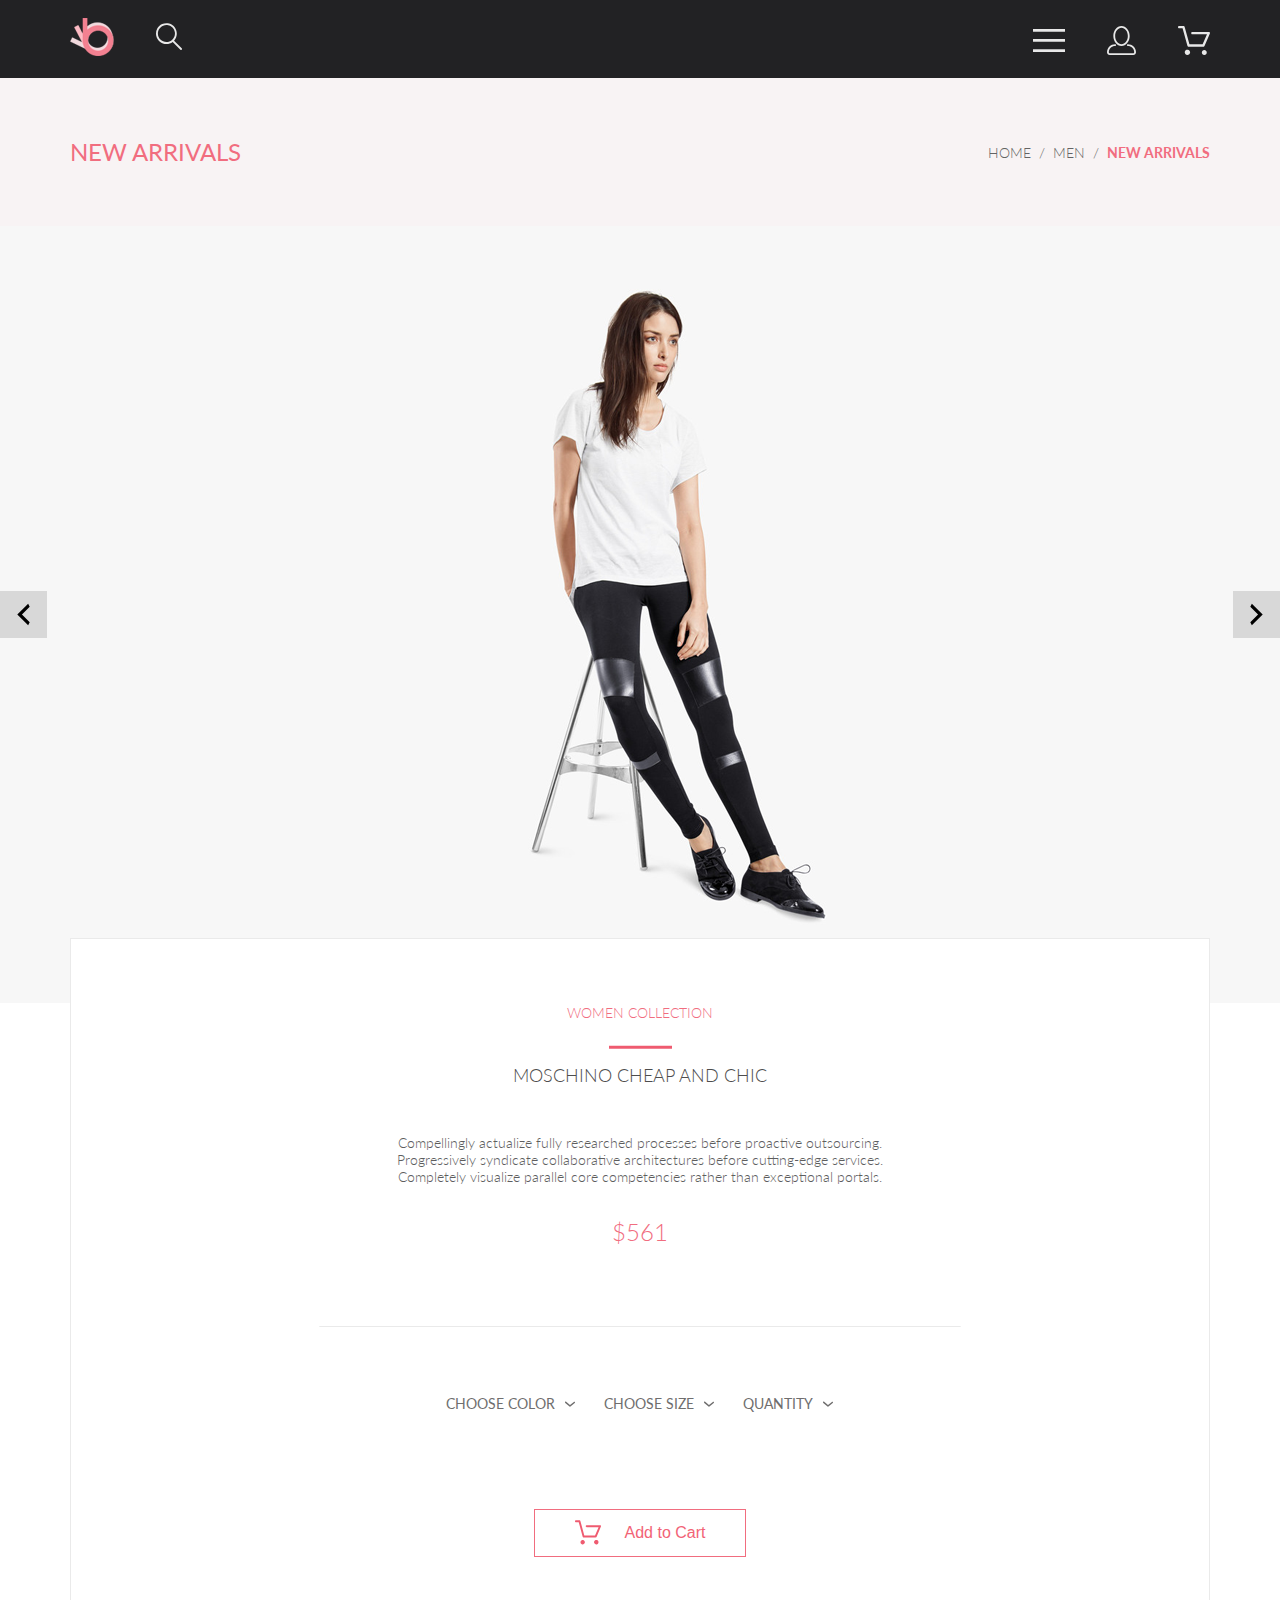
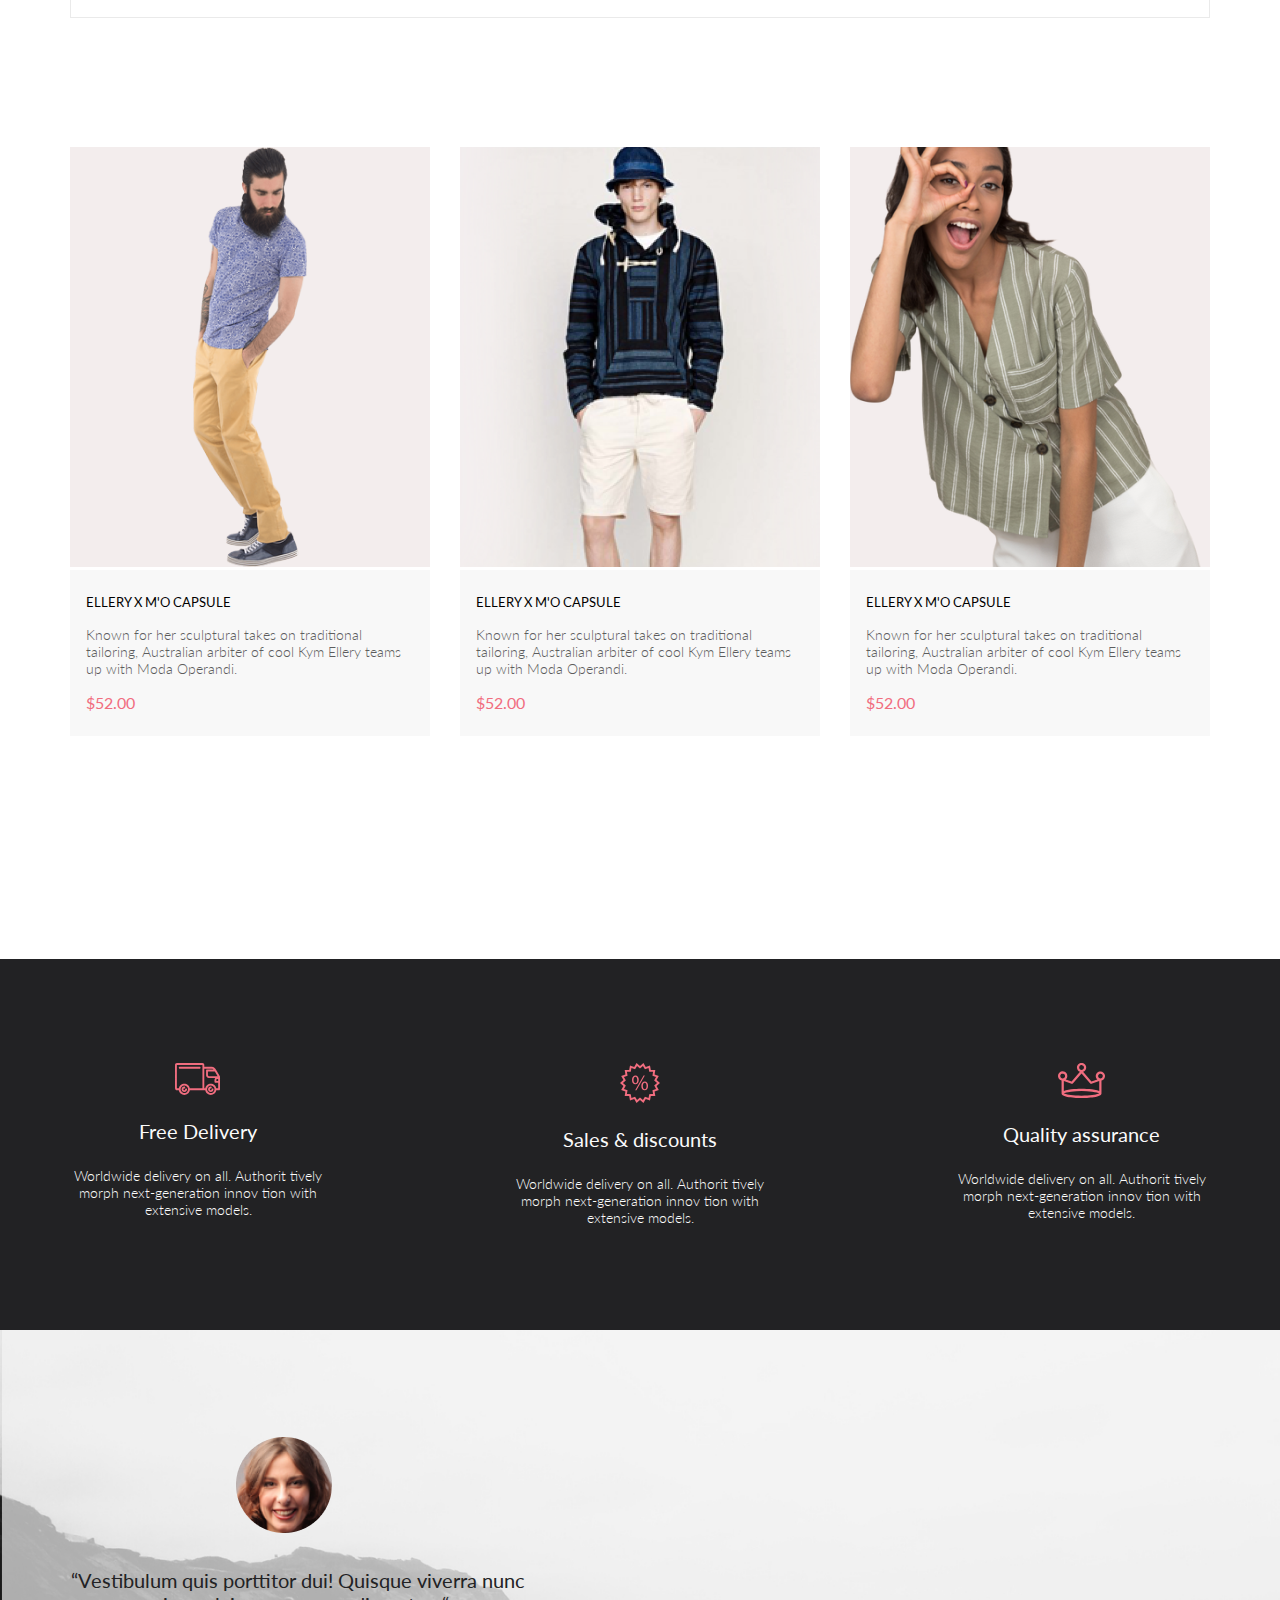
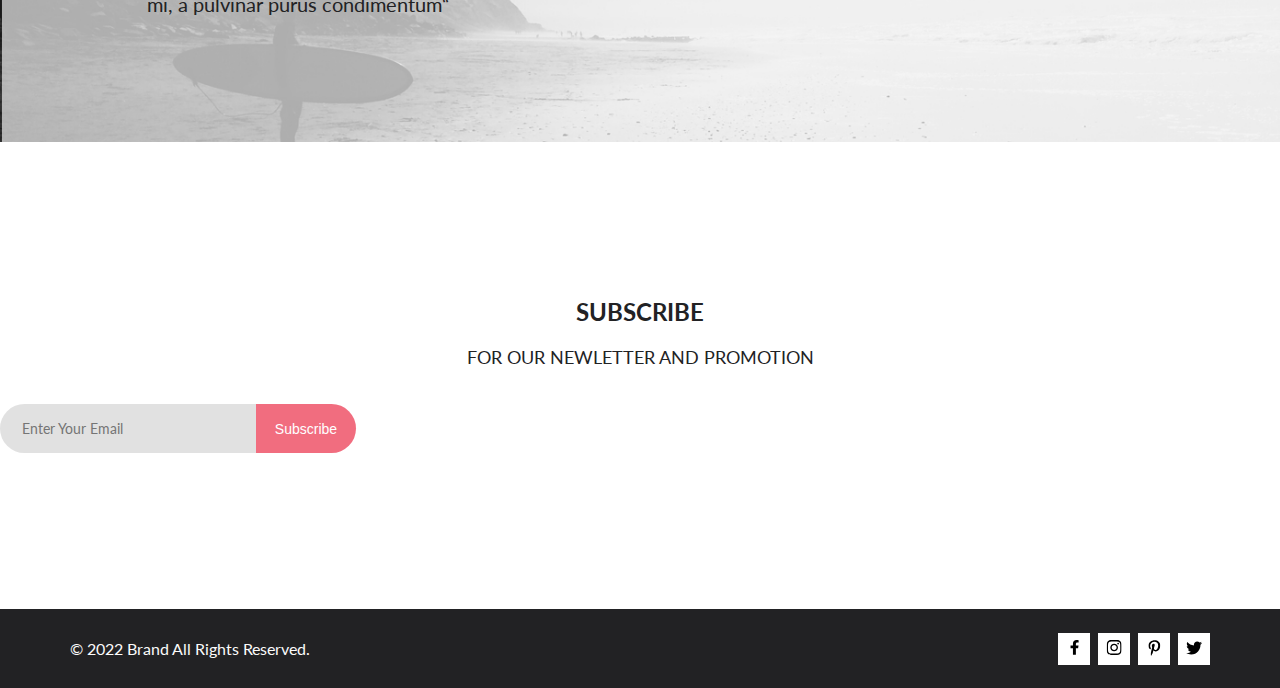
<file: home8/product.html>
<!DOCTYPE html>
<html lang="en">

<head>
    <link rel="preconnect" href="https://fonts.googleapis.com">
    <link rel="preconnect" href="https://fonts.gstatic.com" crossorigin>
    <link href="https://fonts.googleapis.com/css2?family=Lato:wght@300;400;700;900&display=swap" rel="stylesheet">
    <meta charset="UTF-8">
    <meta name="viewport" content="width=device-width, initial-scale=1.0">
    <title>Product</title>
    <link rel="stylesheet" href="style.css">
</head>

<body>
    <div class="top">
        <header class="header center">
            <div class="header_left">
                <a href="index.html"><img src="images/logo.png" alt="logo"></a>
                <a href="#"><img src="images/magnifier.svg" alt="magnifier"></a>
            </div>
            <nav class="header_right">
                <input class="header_checkbox" id="mobile_menu" type="checkbox">
                <label for="mobile_menu" class="menu__dropdownLabel">
                <img src="images/menu.svg" alt="menu"></a></svg></label>
                <div class="mobile_menu">
                    <h3 class="mobile_menu_heading">MENU</h3>
                    <div class="mobile_menu__box">
                        <div class="mobile_menu_item">
                            <a href="catalog.html" class="mobile_menu_title">MAN</a>
                            <ul class="mobile_menu_list">
                                <li><a class="mobile_menu_link" href="#">Accessories</a></li>
                                <li><a class="mobile_menu_link" href="#">Bags</a></li>
                                <li><a class="mobile_menu_link" href="#">Denim</a></li>
                                <li><a class="mobile_menu_link" href="#">T-Shirts</a></li>
                            </ul>
                        </div>
                        <div class="mobile_menu_item">
                            <a href="catalog.html" class="mobile_menu_title">WOMAN</a>
                            <ul class="mobile_menu_list">
                                <li><a class="mobile_menu_link" href="#">Accessories</a></li>
                                <li><a class="mobile_menu_link" href="#">Jackets & Coats</a></li>
                                <li><a class="mobile_menu_link" href="#">Polos</a></li>
                                <li><a class="mobile_menu_link" href="#">T-Shirts</a></li>
                                <li><a class="mobile_menu_link" href="#">Shirts</a></li>
                            </ul>
                        </div>
                        <div class="mobile_menu_item">
                            <a href="catalog.html" class="mobile_menu_title">KIDS</a>
                            <ul class="mobile_menu_list">
                                <li><a class="mobile_menu_link" href="#">Accessories</a></li>
                                <li><a class="mobile_menu_link" href="#">Jackets & Coats</a></li>
                                <li><a class="mobile_menu_link" href="#">Polos</a></li>
                                <li><a class="mobile_menu_link" href="#">T-Shirts</a></li>
                                <li><a class="mobile_menu_link" href="#">Shirts</a></li>
                                <li><a class="mobile_menu_link" href="#">Bags</a></li>
                            </ul>
                        </div>
                    </div>
                </div>
                <a class="avatar" href="registr.html"><img src="images/avatar.svg" alt="avatar"></a>
                <a class="basket" href="cart.html"><img src="images/basket.svg" alt="basket"></a>
            </nav>
            
            
        </header>
        <section class="chapter center">
            <div class="chapter__left">
                <a href="#" class="chapter__menu__left">NEW ARRIVALS </a>
            </div>
            <div class="chapter__right">
                <ul class="chapter__ul">
                    <li class="chapter__li"><a href="#" class="chapter__menu">HOME</a></li>
                    <li class="chapter__li"><a href="#" class="chapter__menu">MEN</a></li>
                    <li class="chapter__li"><a href="#" class="chapter__menu chapter__menu__active">NEW ARRIVALS</a></li>
                </ul>
                
            </div>
        </section>
    
    <div class="carousel slide center">
        <a href="#" class="carousel-item carousel-item__left">
            <svg width="13" height="23" viewBox="0 0 13 23" fill="none" xmlns="http://www.w3.org/2000/svg">
                <path
                    d="M12.6998 3.7499L4.9498 11.4999L12.6998 19.2499L11.1498 22.3499L0.299805 11.4999L11.1498 0.649902L12.6998 3.7499Z"
                    fill="black" />
            </svg>
        </a>
        <img src="images\carousel_img.png" class="d-block w-100" alt="carousel_img">
        <a href="#" class="carousel-item carousel-item__right">
            <svg width="13" height="23" viewBox="0 0 13 23" fill="none" xmlns="http://www.w3.org/2000/svg">
                <path
                    d="M0.299805 19.2499L8.0498 11.4999L0.299805 3.7499L1.8498 0.649902L12.6998 11.4999L1.8498 22.3499L0.299805 19.2499Z"
                    fill="black" />
            </svg>
        </a>
    </div>
    <div class="description center" >
    <div class="description__product">
        <h3 class="description__product__heading">WOMEN COLLECTION</h3>
        <div class="description__product__line">
            <svg xmlns="http://www.w3.org/2000/svg" width="63" height="4" viewBox="0 0 63 4" fill="none">
                <path d="M63 0.786865H0V3.81225H63V0.786865Z" fill="#EF5B70" />
            </svg>
        </div>
        <h2 class="description__product__head">MOSCHINO CHEAP AND CHIC</h2>
        <p class="description__product__text">Compellingly actualize fully researched processes before proactive
            outsourcing. Progressively syndicate collaborative architectures before cutting-edge services. Completely
            visualize parallel core competencies rather than exceptional portals.
        </p>
        <div class="description__product__price">$561</div>
        <div class="description__product__line__big">
            <svg xmlns="http://www.w3.org/2000/svg" width="642" class="description__product__line__svg"height="2" viewBox="0 0 642 2" fill="none">
                <path d="M0.5 1.49829H641.5H0.5Z" stroke="#EAEAEA" stroke-linejoin="round" />
            </svg>
        </div>
        <div class="sort">
            <details class="sort__details">
                <summary class="sort__summary">CHOOSE COLOR <svg xmlns="http://www.w3.org/2000/svg" width="11"
                        height="6" viewBox="0 0 11 6" fill="none">
                        <path
                            d="M5.00214 5.64846C4.83521 5.64879 4.67343 5.59016 4.54488 5.48275L0.258102 1.88021C0.112196 1.75791 0.0204417 1.58217 0.00302325 1.39165C-0.0143952 1.20112 0.0439493 1.01143 0.165221 0.864289C0.286493 0.717149 0.460759 0.624619 0.649682 0.607053C0.838605 0.589487 1.02671 0.648325 1.17262 0.770623L5.00214 3.9985L8.83167 0.885905C8.90475 0.826055 8.98884 0.781361 9.0791 0.754391C9.16937 0.727421 9.26403 0.718707 9.35764 0.72875C9.45126 0.738794 9.54198 0.767396 9.6246 0.812913C9.70722 0.85843 9.7801 0.919965 9.83906 0.993981C9.90449 1.06806 9.95405 1.15498 9.98462 1.24927C10.0152 1.34357 10.0261 1.44321 10.0167 1.54197C10.0073 1.64073 9.97784 1.73646 9.93005 1.82318C9.88227 1.9099 9.81723 1.98573 9.73904 2.04592L5.45225 5.52598C5.32002 5.61641 5.16154 5.65954 5.00214 5.64846Z"
                            fill="#6F6E6E" />
                    </svg>
                </summary>
            </details>
            <details class="sort__details">
                <summary class="sort__summary">CHOOSE SIZE <svg xmlns="http://www.w3.org/2000/svg" width="11" height="6"
                        viewBox="0 0 11 6" fill="none">
                        <path
                            d="M5.00214 5.64846C4.83521 5.64879 4.67343 5.59016 4.54488 5.48275L0.258102 1.88021C0.112196 1.75791 0.0204417 1.58217 0.00302325 1.39165C-0.0143952 1.20112 0.0439493 1.01143 0.165221 0.864289C0.286493 0.717149 0.460759 0.624619 0.649682 0.607053C0.838605 0.589487 1.02671 0.648325 1.17262 0.770623L5.00214 3.9985L8.83167 0.885905C8.90475 0.826055 8.98884 0.781361 9.0791 0.754391C9.16937 0.727421 9.26403 0.718707 9.35764 0.72875C9.45126 0.738794 9.54198 0.767396 9.6246 0.812913C9.70722 0.85843 9.7801 0.919965 9.83906 0.993981C9.90449 1.06806 9.95405 1.15498 9.98462 1.24927C10.0152 1.34357 10.0261 1.44321 10.0167 1.54197C10.0073 1.64073 9.97784 1.73646 9.93005 1.82318C9.88227 1.9099 9.81723 1.98573 9.73904 2.04592L5.45225 5.52598C5.32002 5.61641 5.16154 5.65954 5.00214 5.64846Z"
                            fill="#6F6E6E" />
                    </svg>
                </summary>
            </details>
            <details class="sort__details">
                <summary class="sort__summary">QUANTITY <svg xmlns="http://www.w3.org/2000/svg" width="11" height="6"
                        viewBox="0 0 11 6" fill="none">
                        <path
                            d="M5.00214 5.64846C4.83521 5.64879 4.67343 5.59016 4.54488 5.48275L0.258102 1.88021C0.112196 1.75791 0.0204417 1.58217 0.00302325 1.39165C-0.0143952 1.20112 0.0439493 1.01143 0.165221 0.864289C0.286493 0.717149 0.460759 0.624619 0.649682 0.607053C0.838605 0.589487 1.02671 0.648325 1.17262 0.770623L5.00214 3.9985L8.83167 0.885905C8.90475 0.826055 8.98884 0.781361 9.0791 0.754391C9.16937 0.727421 9.26403 0.718707 9.35764 0.72875C9.45126 0.738794 9.54198 0.767396 9.6246 0.812913C9.70722 0.85843 9.7801 0.919965 9.83906 0.993981C9.90449 1.06806 9.95405 1.15498 9.98462 1.24927C10.0152 1.34357 10.0261 1.44321 10.0167 1.54197C10.0073 1.64073 9.97784 1.73646 9.93005 1.82318C9.88227 1.9099 9.81723 1.98573 9.73904 2.04592L5.45225 5.52598C5.32002 5.61641 5.16154 5.65954 5.00214 5.64846Z"
                            fill="#6F6E6E" />
                    </svg>
                </summary>
            </details>
        </div>
    
    <button class="description__product__button">
        <svg xmlns="http://www.w3.org/2000/svg" width="27" height="25" viewBox="0 0 27 25" fill="none">
        <path d="M5.49847 22.185C5.50635 21.752 5.64091 21.3309 5.88519 20.9748C6.12947 20.6186 6.47261 20.3431 6.87158 20.1828C7.27055 20.0226 7.7076 19.9848 8.12781 20.0741C8.54802 20.1635 8.93269 20.376 9.23358 20.685C9.53447 20.994 9.73817 21.3857 9.81909 21.811C9.90002 22.2363 9.85453 22.6763 9.68842 23.0756C9.52231 23.475 9.24296 23.8161 8.88538 24.0559C8.52779 24.2957 8.10791 24.4237 7.67847 24.4237C7.38955 24.4211 7.10399 24.3611 6.83807 24.2472C6.57216 24.1333 6.3311 23.9676 6.12866 23.7597C5.92623 23.5518 5.76639 23.3057 5.65826 23.0355C5.55013 22.7653 5.49584 22.4763 5.49847 22.185ZM21.3045 24.4237C20.8711 24.4303 20.4453 24.3087 20.0797 24.074C19.7141 23.8393 19.4247 23.5017 19.2471 23.103C19.0696 22.7042 19.0117 22.2618 19.0806 21.8303C19.1496 21.3988 19.3423 20.9971 19.6351 20.6748C19.9278 20.3524 20.3077 20.1236 20.728 20.0165C21.1482 19.9095 21.5903 19.929 21.9997 20.0724C22.4091 20.2159 22.7679 20.4771 23.0317 20.8238C23.2956 21.1706 23.453 21.5877 23.4845 22.0236C23.5269 22.6155 23.3369 23.2004 22.9555 23.6523C22.7706 23.8745 22.5436 24.0574 22.2877 24.1901C22.0319 24.3227 21.7524 24.4025 21.4655 24.4247L21.3045 24.4237ZM8.59351 17.4855C8.38116 17.4851 8.17488 17.414 8.00671 17.2833C7.83855 17.1525 7.71792 16.9694 7.66351 16.7624L3.73651 2.19527H0.978516C0.719001 2.19527 0.470064 2.09128 0.28656 1.90622C0.103056 1.72116 0 1.47018 0 1.20847C0 0.946764 0.103056 0.695782 0.28656 0.510726C0.470064 0.325669 0.719001 0.22168 0.978516 0.22168H4.45752C4.66982 0.222254 4.876 0.293463 5.04413 0.424184C5.21226 0.554905 5.33295 0.737883 5.38751 0.944787L9.31451 15.5119H20.0185L23.5765 7.12665H11.7185C11.459 7.12665 11.2101 7.02266 11.0266 6.83761C10.8431 6.65255 10.74 6.40157 10.74 6.13986C10.74 5.87815 10.8431 5.62717 11.0266 5.44211C11.2101 5.25705 11.459 5.15306 11.7185 5.15306H25.0535C25.2131 5.15352 25.3701 5.19451 25.5099 5.27223C25.6497 5.34995 25.7679 5.46195 25.8535 5.59784C25.9413 5.73569 25.9945 5.89303 26.0084 6.05627C26.0224 6.21951 25.9966 6.38368 25.9335 6.53465L21.5425 16.8935C21.469 17.0684 21.3462 17.2177 21.1895 17.3229C21.0327 17.4281 20.8488 17.4846 20.6605 17.4855H8.59351Z" fill="#EF5B70"/>
        </svg>Add to Cart</button>
    </div>
</div>
    <section class="product_box product_box__product">
        <div class="product_box_content product_page center">
            <div class="product product_1">
                <div class="product_img_container">
                    <img class="product_img" src="images/product4.png" alt="product4">
                    <a href="#" class="product_add"><svg width="27" height="25" viewBox="0 0 27 25" fill="none"
                            xmlns="http://www.w3.org/2000/svg">
                            <path
                                d="M21.9509 23.2667H21.8386C21.2294 23.2667 20.7177 22.7671 20.6735 22.1294C20.629 21.4607 21.1175 20.8785 21.7626 20.8346C21.788 20.8329 21.8145 20.832 21.8405 20.832C22.4575 20.832 22.9743 21.3219 23.0201 21.9487C23.0319 22.1971 22.9914 22.5514 22.736 22.8439L22.73 22.8507L22.7242 22.8575C22.5275 23.0912 22.2607 23.2321 21.9509 23.2667ZM8.21887 23.2604C7.5683 23.2604 7.03906 22.7174 7.03906 22.05C7.03906 21.3832 7.5683 20.8406 8.21887 20.8406C8.86945 20.8406 9.39868 21.3832 9.39868 22.05C9.39868 22.7174 8.86945 23.2604 8.21887 23.2604Z"
                                fill="white" />
                            <path
                                d="M21.876 22.2662C21.921 22.2549 21.9423 22.2339 21.96 22.2129C21.9678 22.2037 21.9756 22.1946 21.9835 22.1855C22.02 22.1438 22.0233 22.0553 22.0224 22.0105C22.0092 21.9044 21.9185 21.8315 21.8412 21.8315C21.8375 21.8315 21.8336 21.8317 21.8312 21.8318C21.7531 21.8372 21.6653 21.9409 21.6719 22.0625C21.6813 22.1793 21.7675 22.2662 21.8392 22.2662H21.876ZM8.21954 22.2599C8.31873 22.2599 8.39935 22.1655 8.39935 22.0496C8.39935 21.9341 8.31873 21.8401 8.21954 21.8401C8.12042 21.8401 8.03973 21.9341 8.03973 22.0496C8.03973 22.1655 8.12042 22.2599 8.21954 22.2599ZM21.9995 24.2662C21.9517 24.2662 21.8878 24.2662 21.8392 24.2662C20.7017 24.2662 19.7567 23.3545 19.6765 22.198C19.5964 20.9929 20.4937 19.9183 21.6953 19.8364C21.7441 19.8331 21.7928 19.8315 21.8412 19.8315C22.9799 19.8315 23.9413 20.7324 24.019 21.8884C24.0505 22.4915 23.8741 23.0612 23.4898 23.5012C23.1055 23.9575 22.5764 24.2177 21.9995 24.2662ZM8.21954 24.2599C7.01532 24.2599 6.03973 23.2709 6.03973 22.0496C6.03973 20.8291 7.01532 19.8401 8.21954 19.8401C9.42371 19.8401 10.3994 20.8291 10.3994 22.0496C10.3994 23.2709 9.42371 24.2599 8.21954 24.2599ZM21.1984 17.3938H9.13306C8.70013 17.3938 8.31586 17.1005 8.20331 16.6775L4.27753 2.24768H1.52173C0.993408 2.24768 0.560547 1.80859 0.560547 1.27039C0.560547 0.733032 0.993408 0.292969 1.52173 0.292969H4.99933C5.43134 0.292969 5.81561 0.586304 5.9281 1.01025L9.85394 15.4391H20.5576L24.1144 7.13379H12.2578C11.7286 7.13379 11.2957 6.69373 11.2957 6.15649C11.2957 5.61914 11.7286 5.17908 12.2578 5.17908H25.5886C25.9091 5.17908 26.2141 5.34192 26.3896 5.61914C26.566 5.89539 26.5984 6.23743 26.4697 6.547L22.0795 16.807C21.9193 17.1653 21.5827 17.3938 21.1984 17.3938Z"
                                fill="white" />
                            <path
                                d="M21.876 22.2662C21.921 22.2549 21.9423 22.2339 21.96 22.2129C21.9678 22.2037 21.9756 22.1946 21.9835 22.1855C22.02 22.1438 22.0233 22.0553 22.0224 22.0105C22.0092 21.9044 21.9185 21.8315 21.8412 21.8315C21.8375 21.8315 21.8336 21.8317 21.8312 21.8318C21.7531 21.8372 21.6653 21.9409 21.6719 22.0625C21.6813 22.1793 21.7675 22.2662 21.8392 22.2662H21.876ZM8.21954 22.2599C8.31873 22.2599 8.39935 22.1655 8.39935 22.0496C8.39935 21.9341 8.31873 21.8401 8.21954 21.8401C8.12042 21.8401 8.03973 21.9341 8.03973 22.0496C8.03973 22.1655 8.12042 22.2599 8.21954 22.2599ZM21.9995 24.2662C21.9517 24.2662 21.8878 24.2662 21.8392 24.2662C20.7017 24.2662 19.7567 23.3545 19.6765 22.198C19.5964 20.9929 20.4937 19.9183 21.6953 19.8364C21.7441 19.8331 21.7928 19.8315 21.8412 19.8315C22.9799 19.8315 23.9413 20.7324 24.019 21.8884C24.0505 22.4915 23.8741 23.0612 23.4898 23.5012C23.1055 23.9575 22.5764 24.2177 21.9995 24.2662ZM8.21954 24.2599C7.01532 24.2599 6.03973 23.2709 6.03973 22.0496C6.03973 20.8291 7.01532 19.8401 8.21954 19.8401C9.42371 19.8401 10.3994 20.8291 10.3994 22.0496C10.3994 23.2709 9.42371 24.2599 8.21954 24.2599ZM21.1984 17.3938H9.13306C8.70013 17.3938 8.31586 17.1005 8.20331 16.6775L4.27753 2.24768H1.52173C0.993408 2.24768 0.560547 1.80859 0.560547 1.27039C0.560547 0.733032 0.993408 0.292969 1.52173 0.292969H4.99933C5.43134 0.292969 5.81561 0.586304 5.9281 1.01025L9.85394 15.4391H20.5576L24.1144 7.13379H12.2578C11.7286 7.13379 11.2957 6.69373 11.2957 6.15649C11.2957 5.61914 11.7286 5.17908 12.2578 5.17908H25.5886C25.9091 5.17908 26.2141 5.34192 26.3896 5.61914C26.566 5.89539 26.5984 6.23743 26.4697 6.547L22.0795 16.807C21.9193 17.1653 21.5827 17.3938 21.1984 17.3938Z"
                                fill="white" />
                        </svg>
                        Add to Cart</a>
                </div>
                <div class="product_content">
                    <a href="#" class="product_heading">ELLERY X M'O CAPSULE</a>
                    <p class="product_text">Known for her sculptural takes on traditional tailoring, Australian
                        arbiter of cool Kym Ellery teams up with Moda Operandi.</p>
                    <p class="product_price">$52.00</p>
                </div>

            </div>
            <div class="product product_2">
                <div class="product_img_container">
                    <img class="product_img" src="images/product3.png" alt="product3">
                    <a href="#" class="product_add"><svg width="27" height="25" viewBox="0 0 27 25" fill="none"
                            xmlns="http://www.w3.org/2000/svg">
                            <path
                                d="M21.9509 23.2667H21.8386C21.2294 23.2667 20.7177 22.7671 20.6735 22.1294C20.629 21.4607 21.1175 20.8785 21.7626 20.8346C21.788 20.8329 21.8145 20.832 21.8405 20.832C22.4575 20.832 22.9743 21.3219 23.0201 21.9487C23.0319 22.1971 22.9914 22.5514 22.736 22.8439L22.73 22.8507L22.7242 22.8575C22.5275 23.0912 22.2607 23.2321 21.9509 23.2667ZM8.21887 23.2604C7.5683 23.2604 7.03906 22.7174 7.03906 22.05C7.03906 21.3832 7.5683 20.8406 8.21887 20.8406C8.86945 20.8406 9.39868 21.3832 9.39868 22.05C9.39868 22.7174 8.86945 23.2604 8.21887 23.2604Z"
                                fill="white" />
                            <path
                                d="M21.876 22.2662C21.921 22.2549 21.9423 22.2339 21.96 22.2129C21.9678 22.2037 21.9756 22.1946 21.9835 22.1855C22.02 22.1438 22.0233 22.0553 22.0224 22.0105C22.0092 21.9044 21.9185 21.8315 21.8412 21.8315C21.8375 21.8315 21.8336 21.8317 21.8312 21.8318C21.7531 21.8372 21.6653 21.9409 21.6719 22.0625C21.6813 22.1793 21.7675 22.2662 21.8392 22.2662H21.876ZM8.21954 22.2599C8.31873 22.2599 8.39935 22.1655 8.39935 22.0496C8.39935 21.9341 8.31873 21.8401 8.21954 21.8401C8.12042 21.8401 8.03973 21.9341 8.03973 22.0496C8.03973 22.1655 8.12042 22.2599 8.21954 22.2599ZM21.9995 24.2662C21.9517 24.2662 21.8878 24.2662 21.8392 24.2662C20.7017 24.2662 19.7567 23.3545 19.6765 22.198C19.5964 20.9929 20.4937 19.9183 21.6953 19.8364C21.7441 19.8331 21.7928 19.8315 21.8412 19.8315C22.9799 19.8315 23.9413 20.7324 24.019 21.8884C24.0505 22.4915 23.8741 23.0612 23.4898 23.5012C23.1055 23.9575 22.5764 24.2177 21.9995 24.2662ZM8.21954 24.2599C7.01532 24.2599 6.03973 23.2709 6.03973 22.0496C6.03973 20.8291 7.01532 19.8401 8.21954 19.8401C9.42371 19.8401 10.3994 20.8291 10.3994 22.0496C10.3994 23.2709 9.42371 24.2599 8.21954 24.2599ZM21.1984 17.3938H9.13306C8.70013 17.3938 8.31586 17.1005 8.20331 16.6775L4.27753 2.24768H1.52173C0.993408 2.24768 0.560547 1.80859 0.560547 1.27039C0.560547 0.733032 0.993408 0.292969 1.52173 0.292969H4.99933C5.43134 0.292969 5.81561 0.586304 5.9281 1.01025L9.85394 15.4391H20.5576L24.1144 7.13379H12.2578C11.7286 7.13379 11.2957 6.69373 11.2957 6.15649C11.2957 5.61914 11.7286 5.17908 12.2578 5.17908H25.5886C25.9091 5.17908 26.2141 5.34192 26.3896 5.61914C26.566 5.89539 26.5984 6.23743 26.4697 6.547L22.0795 16.807C21.9193 17.1653 21.5827 17.3938 21.1984 17.3938Z"
                                fill="white" />
                            <path
                                d="M21.876 22.2662C21.921 22.2549 21.9423 22.2339 21.96 22.2129C21.9678 22.2037 21.9756 22.1946 21.9835 22.1855C22.02 22.1438 22.0233 22.0553 22.0224 22.0105C22.0092 21.9044 21.9185 21.8315 21.8412 21.8315C21.8375 21.8315 21.8336 21.8317 21.8312 21.8318C21.7531 21.8372 21.6653 21.9409 21.6719 22.0625C21.6813 22.1793 21.7675 22.2662 21.8392 22.2662H21.876ZM8.21954 22.2599C8.31873 22.2599 8.39935 22.1655 8.39935 22.0496C8.39935 21.9341 8.31873 21.8401 8.21954 21.8401C8.12042 21.8401 8.03973 21.9341 8.03973 22.0496C8.03973 22.1655 8.12042 22.2599 8.21954 22.2599ZM21.9995 24.2662C21.9517 24.2662 21.8878 24.2662 21.8392 24.2662C20.7017 24.2662 19.7567 23.3545 19.6765 22.198C19.5964 20.9929 20.4937 19.9183 21.6953 19.8364C21.7441 19.8331 21.7928 19.8315 21.8412 19.8315C22.9799 19.8315 23.9413 20.7324 24.019 21.8884C24.0505 22.4915 23.8741 23.0612 23.4898 23.5012C23.1055 23.9575 22.5764 24.2177 21.9995 24.2662ZM8.21954 24.2599C7.01532 24.2599 6.03973 23.2709 6.03973 22.0496C6.03973 20.8291 7.01532 19.8401 8.21954 19.8401C9.42371 19.8401 10.3994 20.8291 10.3994 22.0496C10.3994 23.2709 9.42371 24.2599 8.21954 24.2599ZM21.1984 17.3938H9.13306C8.70013 17.3938 8.31586 17.1005 8.20331 16.6775L4.27753 2.24768H1.52173C0.993408 2.24768 0.560547 1.80859 0.560547 1.27039C0.560547 0.733032 0.993408 0.292969 1.52173 0.292969H4.99933C5.43134 0.292969 5.81561 0.586304 5.9281 1.01025L9.85394 15.4391H20.5576L24.1144 7.13379H12.2578C11.7286 7.13379 11.2957 6.69373 11.2957 6.15649C11.2957 5.61914 11.7286 5.17908 12.2578 5.17908H25.5886C25.9091 5.17908 26.2141 5.34192 26.3896 5.61914C26.566 5.89539 26.5984 6.23743 26.4697 6.547L22.0795 16.807C21.9193 17.1653 21.5827 17.3938 21.1984 17.3938Z"
                                fill="white" />
                        </svg>
                        Add to Cart</a>
                </div>
                <div class="product_content">
                    <a href="#" class="product_heading">ELLERY X M'O CAPSULE</a>
                    <p class="product_text">Known for her sculptural takes on traditional tailoring, Australian
                        arbiter of cool Kym Ellery teams up with Moda Operandi.</p>
                    <p class="product_price">$52.00</p>
                </div>

            </div>
            <div class="product product_3">
                <div class="product_img_container ">
                    <img class="product_img " src="images/product6.png" alt="product6">
                    <a href="#" class="product_add"><svg width="27" height="25" viewBox="0 0 27 25" fill="none"
                            xmlns="http://www.w3.org/2000/svg">
                            <path
                                d="M21.9509 23.2667H21.8386C21.2294 23.2667 20.7177 22.7671 20.6735 22.1294C20.629 21.4607 21.1175 20.8785 21.7626 20.8346C21.788 20.8329 21.8145 20.832 21.8405 20.832C22.4575 20.832 22.9743 21.3219 23.0201 21.9487C23.0319 22.1971 22.9914 22.5514 22.736 22.8439L22.73 22.8507L22.7242 22.8575C22.5275 23.0912 22.2607 23.2321 21.9509 23.2667ZM8.21887 23.2604C7.5683 23.2604 7.03906 22.7174 7.03906 22.05C7.03906 21.3832 7.5683 20.8406 8.21887 20.8406C8.86945 20.8406 9.39868 21.3832 9.39868 22.05C9.39868 22.7174 8.86945 23.2604 8.21887 23.2604Z"
                                fill="white" />
                            <path
                                d="M21.876 22.2662C21.921 22.2549 21.9423 22.2339 21.96 22.2129C21.9678 22.2037 21.9756 22.1946 21.9835 22.1855C22.02 22.1438 22.0233 22.0553 22.0224 22.0105C22.0092 21.9044 21.9185 21.8315 21.8412 21.8315C21.8375 21.8315 21.8336 21.8317 21.8312 21.8318C21.7531 21.8372 21.6653 21.9409 21.6719 22.0625C21.6813 22.1793 21.7675 22.2662 21.8392 22.2662H21.876ZM8.21954 22.2599C8.31873 22.2599 8.39935 22.1655 8.39935 22.0496C8.39935 21.9341 8.31873 21.8401 8.21954 21.8401C8.12042 21.8401 8.03973 21.9341 8.03973 22.0496C8.03973 22.1655 8.12042 22.2599 8.21954 22.2599ZM21.9995 24.2662C21.9517 24.2662 21.8878 24.2662 21.8392 24.2662C20.7017 24.2662 19.7567 23.3545 19.6765 22.198C19.5964 20.9929 20.4937 19.9183 21.6953 19.8364C21.7441 19.8331 21.7928 19.8315 21.8412 19.8315C22.9799 19.8315 23.9413 20.7324 24.019 21.8884C24.0505 22.4915 23.8741 23.0612 23.4898 23.5012C23.1055 23.9575 22.5764 24.2177 21.9995 24.2662ZM8.21954 24.2599C7.01532 24.2599 6.03973 23.2709 6.03973 22.0496C6.03973 20.8291 7.01532 19.8401 8.21954 19.8401C9.42371 19.8401 10.3994 20.8291 10.3994 22.0496C10.3994 23.2709 9.42371 24.2599 8.21954 24.2599ZM21.1984 17.3938H9.13306C8.70013 17.3938 8.31586 17.1005 8.20331 16.6775L4.27753 2.24768H1.52173C0.993408 2.24768 0.560547 1.80859 0.560547 1.27039C0.560547 0.733032 0.993408 0.292969 1.52173 0.292969H4.99933C5.43134 0.292969 5.81561 0.586304 5.9281 1.01025L9.85394 15.4391H20.5576L24.1144 7.13379H12.2578C11.7286 7.13379 11.2957 6.69373 11.2957 6.15649C11.2957 5.61914 11.7286 5.17908 12.2578 5.17908H25.5886C25.9091 5.17908 26.2141 5.34192 26.3896 5.61914C26.566 5.89539 26.5984 6.23743 26.4697 6.547L22.0795 16.807C21.9193 17.1653 21.5827 17.3938 21.1984 17.3938Z"
                                fill="white" />
                            <path
                                d="M21.876 22.2662C21.921 22.2549 21.9423 22.2339 21.96 22.2129C21.9678 22.2037 21.9756 22.1946 21.9835 22.1855C22.02 22.1438 22.0233 22.0553 22.0224 22.0105C22.0092 21.9044 21.9185 21.8315 21.8412 21.8315C21.8375 21.8315 21.8336 21.8317 21.8312 21.8318C21.7531 21.8372 21.6653 21.9409 21.6719 22.0625C21.6813 22.1793 21.7675 22.2662 21.8392 22.2662H21.876ZM8.21954 22.2599C8.31873 22.2599 8.39935 22.1655 8.39935 22.0496C8.39935 21.9341 8.31873 21.8401 8.21954 21.8401C8.12042 21.8401 8.03973 21.9341 8.03973 22.0496C8.03973 22.1655 8.12042 22.2599 8.21954 22.2599ZM21.9995 24.2662C21.9517 24.2662 21.8878 24.2662 21.8392 24.2662C20.7017 24.2662 19.7567 23.3545 19.6765 22.198C19.5964 20.9929 20.4937 19.9183 21.6953 19.8364C21.7441 19.8331 21.7928 19.8315 21.8412 19.8315C22.9799 19.8315 23.9413 20.7324 24.019 21.8884C24.0505 22.4915 23.8741 23.0612 23.4898 23.5012C23.1055 23.9575 22.5764 24.2177 21.9995 24.2662ZM8.21954 24.2599C7.01532 24.2599 6.03973 23.2709 6.03973 22.0496C6.03973 20.8291 7.01532 19.8401 8.21954 19.8401C9.42371 19.8401 10.3994 20.8291 10.3994 22.0496C10.3994 23.2709 9.42371 24.2599 8.21954 24.2599ZM21.1984 17.3938H9.13306C8.70013 17.3938 8.31586 17.1005 8.20331 16.6775L4.27753 2.24768H1.52173C0.993408 2.24768 0.560547 1.80859 0.560547 1.27039C0.560547 0.733032 0.993408 0.292969 1.52173 0.292969H4.99933C5.43134 0.292969 5.81561 0.586304 5.9281 1.01025L9.85394 15.4391H20.5576L24.1144 7.13379H12.2578C11.7286 7.13379 11.2957 6.69373 11.2957 6.15649C11.2957 5.61914 11.7286 5.17908 12.2578 5.17908H25.5886C25.9091 5.17908 26.2141 5.34192 26.3896 5.61914C26.566 5.89539 26.5984 6.23743 26.4697 6.547L22.0795 16.807C21.9193 17.1653 21.5827 17.3938 21.1984 17.3938Z"
                                fill="white" />
                        </svg>
                        Add to Cart</a>
                </div>
                <div class="product_content">
                    <a href="#" class="product_heading">ELLERY X M'O CAPSULE</a>
                    <p class="product_text">Known for her sculptural takes on traditional tailoring, Australian
                        arbiter of cool Kym Ellery teams up with Moda Operandi.</p>
                    <p class="product_price">$52.00</p>
                </div>

            </div>
        </div>
    </section>
    <footer>
        
        <section class="feature center">
            <div class="feature_item">
                <img src="images/feature1.svg" alt="feature1.svg" class="img_item1"></img>
                <h4 class="tittle_item">Free Delivery</h4>
                <p class="text_item">Worldwide delivery on all. Authorit tively morph next-generation innov tion with
                    extensive models.</p>
            </div>
            <div class="feature_item">
                <img src="images/feature2.svg" alt="feature2.svg" class="img_item2"></img>
                <h4 class="tittle_item">Sales & discounts</h4>
                <p class="text_item">Worldwide delivery on all. Authorit tively morph next-generation innov tion with
                    extensive models.</p>
            </div>
            <div class="feature_item">
                <img src="images/feature3.svg" alt="feature3.svg" class="img_item2"></img>
                <h4 class="tittle_item">Quality assurance</h4>
                <p class="text_item">Worldwide delivery on all. Authorit tively morph next-generation innov tion with
                    extensive models.</p>
            </div>
        </section>
    
        <section class="subscribe center">
            <div class="subscribe_item subscribe_item_info">
                <div class="intersect">
                    <img src="images/Intersect.png" alt="intersect">
                </div>
                <p class="subscribe_info_text">“Vestibulum quis porttitor dui! Quisque viverra nunc mi, a pulvinar purus
                    condimentum“</p>
            </div>
            </div>

            <div class="subscribe_item subscribe_item_form">
                <h4 class="subscribe_form_title">SUBSCRIBE</h4>
                <p class="subscribe_form_text">FOR OUR NEWLETTER AND PROMOTION</p>
                <form action="#" class="form">
                    <input class="email" type="email" required placeholder="Enter Your Email">
                    <button class="button_subscribe" type="submit">Subscribe</button>
                </form>
            </div>
        </section>
        <section class="copyright center">
            <p class="copyright_text">© 2022 Brand All Rights Reserved.</p>
            <div class="social_icon">
                <div class="facebook">
                    <a href="#"><img src="images/facebook.svg" alt="facebook"></a>
                </div>
                <div class="instagram">
                    <a href="#"><img src="images/instagram.svg" alt="instagram"></a>
                </div>
                <div class="pinterest">
                    <a href="#"><img src="images/pinterest.svg" alt="pinterest"></a>
                </div>
                <div class="twitter">
                    <a href="#"><img src="images/twitter.svg" alt="twitter"></a>
                </div>

            </div>
        </section>
    </footer>
</body>

</html>
</file>
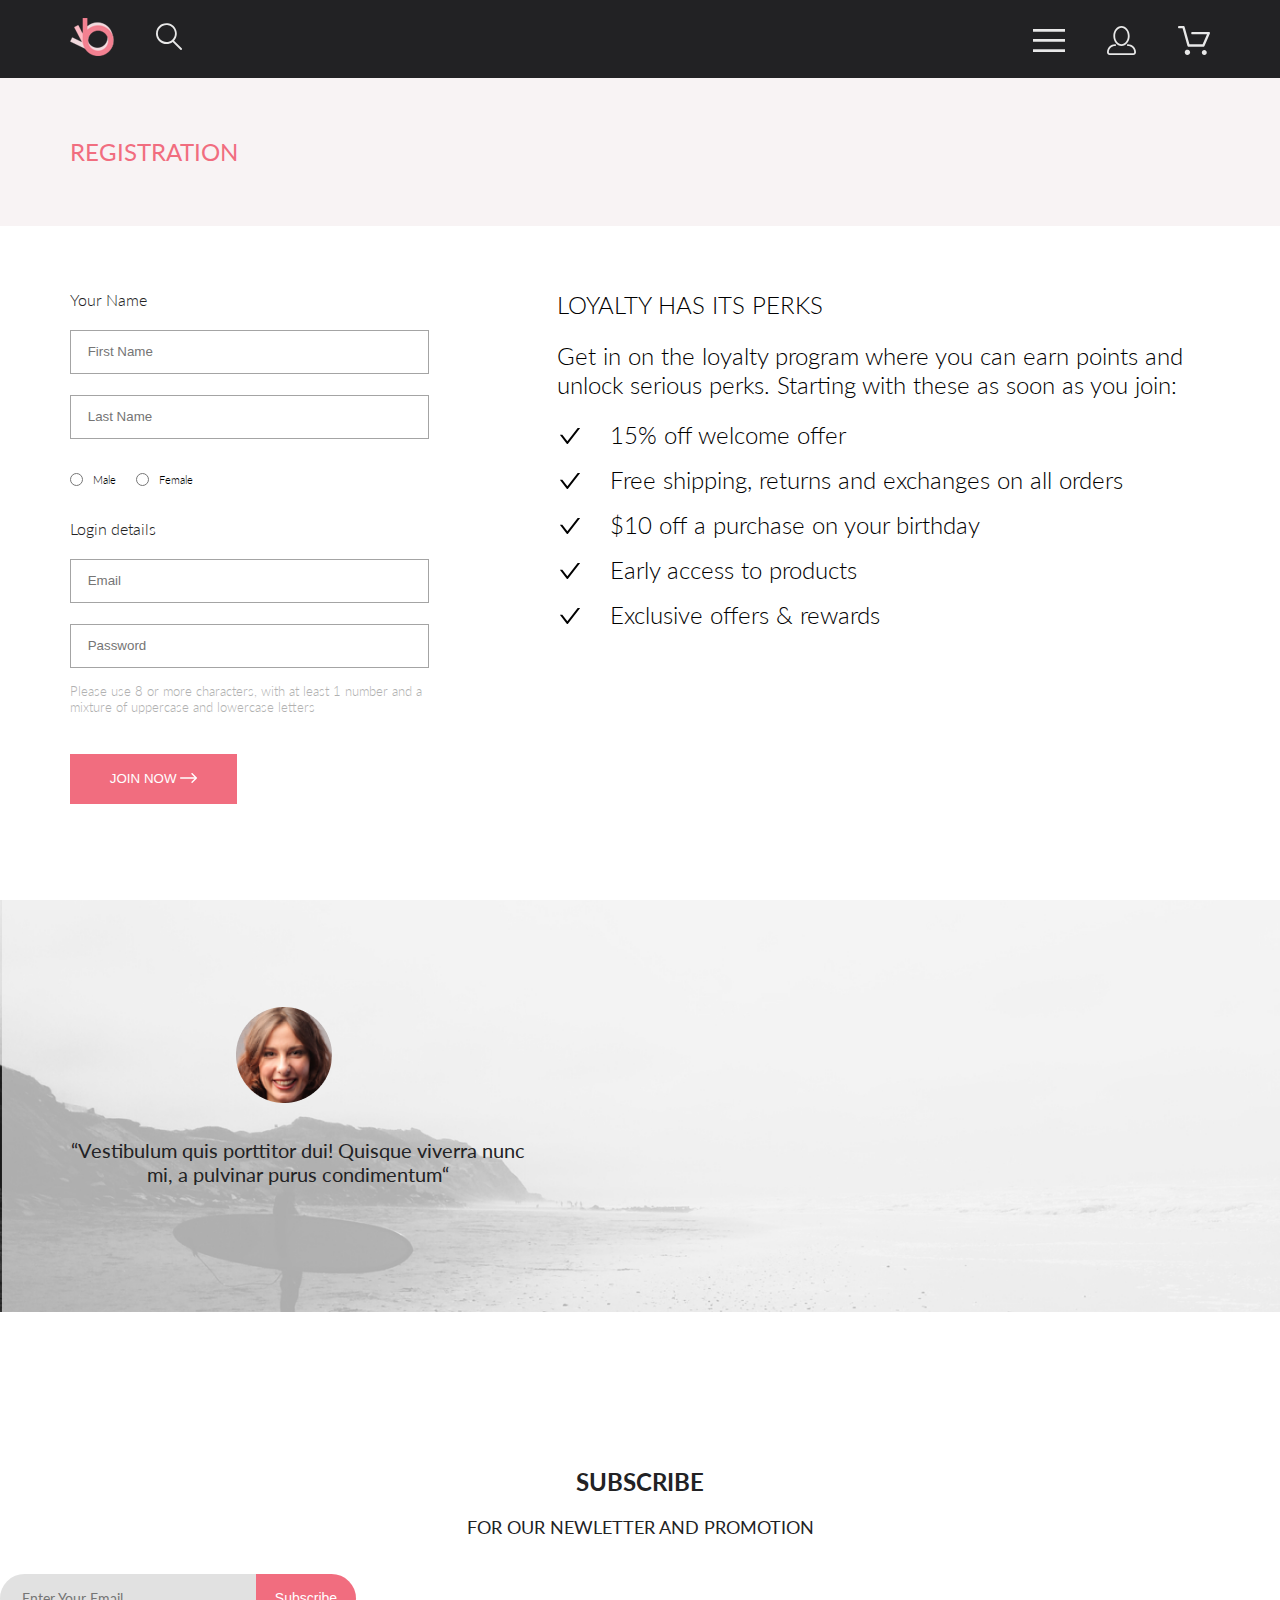
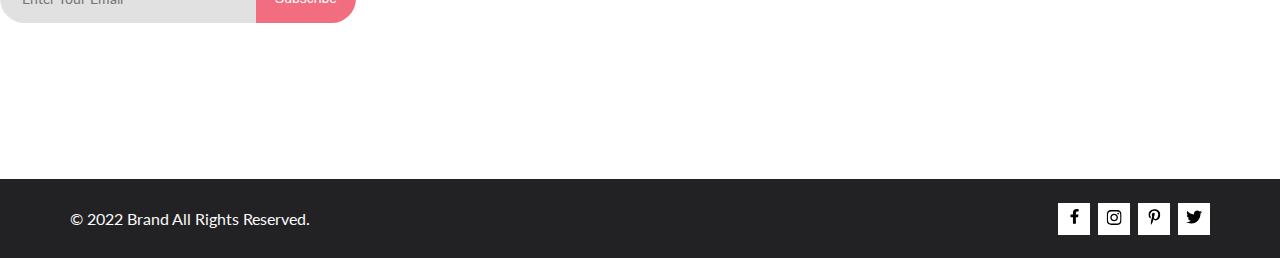
<file: home8/registr.html>
<!DOCTYPE html>
<html lang="en">

<head>
    <meta charset="UTF-8">
    <meta name="viewport" content="width=device-width, initial-scale=1.0">
    <title>REGISTRATION</title>
    <link rel="stylesheet" href="style.css">
    <link rel="preconnect" href="https://fonts.googleapis.com">
    <link rel="preconnect" href="https://fonts.gstatic.com" crossorigin>
    <link href="https://fonts.googleapis.com/css2?family=Lato:wght@300;400;700;900&display=swap" rel="stylesheet">
</head>

<body>
    <div class="top">
        <header class="header center">
            <div class="header_left">
                <a href="index.html"><img src="images/logo.png" alt="logo"></a>
                <a href="#"><img src="images/magnifier.svg" alt="magnifier"></a>
            </div>
            <nav class="header_right">
                <input class="header_checkbox" id="mobile_menu" type="checkbox">
                <label for="mobile_menu" class="menu__dropdownLabel">
                <img src="images/menu.svg" alt="menu"></a></svg></label>
                <div class="mobile_menu">
                    <h3 class="mobile_menu_heading">MENU</h3>
                    <div class="mobile_menu__box">
                        <div class="mobile_menu_item">
                            <a href="catalog.html" class="mobile_menu_title">MAN</a>
                            <ul class="mobile_menu_list">
                                <li><a class="mobile_menu_link" href="#">Accessories</a></li>
                                <li><a class="mobile_menu_link" href="#">Bags</a></li>
                                <li><a class="mobile_menu_link" href="#">Denim</a></li>
                                <li><a class="mobile_menu_link" href="#">T-Shirts</a></li>
                            </ul>
                        </div>
                        <div class="mobile_menu_item">
                            <a href="catalog.html" class="mobile_menu_title">WOMAN</a>
                            <ul class="mobile_menu_list">
                                <li><a class="mobile_menu_link" href="#">Accessories</a></li>
                                <li><a class="mobile_menu_link" href="#">Jackets & Coats</a></li>
                                <li><a class="mobile_menu_link" href="#">Polos</a></li>
                                <li><a class="mobile_menu_link" href="#">T-Shirts</a></li>
                                <li><a class="mobile_menu_link" href="#">Shirts</a></li>
                            </ul>
                        </div>
                        <div class="mobile_menu_item">
                            <a href="catalog.html" class="mobile_menu_title">KIDS</a>
                            <ul class="mobile_menu_list">
                                <li><a class="mobile_menu_link" href="#">Accessories</a></li>
                                <li><a class="mobile_menu_link" href="#">Jackets & Coats</a></li>
                                <li><a class="mobile_menu_link" href="#">Polos</a></li>
                                <li><a class="mobile_menu_link" href="#">T-Shirts</a></li>
                                <li><a class="mobile_menu_link" href="#">Shirts</a></li>
                                <li><a class="mobile_menu_link" href="#">Bags</a></li>
                            </ul>
                        </div>
                    </div>
                </div>
                <a class="avatar" href="registr.html"><img src="images/avatar.svg" alt="avatar"></a>
                <a class="basket" href="cart.html"><img src="images/basket.svg" alt="basket"></a>
            </nav>
            
            
        </header>
        <section class="chapter chapter__cart center">
            <div class="chapter__left">
                <a href="#" class="chapter__menu__left">REGISTRATION</a>
            </div>
        </section>
    
    <div class="registration center">
        <form action="#" class="registration__left">
            <p class="registration__label">Your Name</p>
            <input type="text" placeholder="First Name" class="registration__input firstname">
            <input type="text" placeholder="Last Name" class="registration__input lastname">
            <div class="registration_genders">
                <div class="registration_genders_radio">
                    <input id="radio-1" type="radio" name="radio" value="1">
                    <label for="radio-1">Male</label>
                </div>
                <div class="registration_genders_radio">
                    <input id="radio-2" type="radio" name="radio" value="2">
                    <label for="radio-2">Female</label>
                </div>
            </div>
            <p class="registration__label">Login details</p>
            <input type="text" placeholder="Email" class="registration__input e-mail">
            <input type="text" placeholder="Password" class="registration__input password">
            <p class="registration__text--password">Please use 8 or more characters, with at least 1 number and a mixture of uppercase and lowercase letters</p>
            <button class="registration__buttom">
            </svg>JOIN NOW <svg xmlns="http://www.w3.org/2000/svg" width="17" height="10" viewBox="0 0 17 10" fill="none">
                <path fill-rule="evenodd" clip-rule="evenodd" d="M11.54 0.208095C11.6058 0.142131 11.684 0.0897967 11.77 0.0540883C11.8561 0.01838 11.9483 0 12.0415 0C12.1347 0 12.2269 0.01838 12.313 0.0540883C12.399 0.0897967 12.4772 0.142131 12.543 0.208095L16.7929 4.458C16.8589 4.5238 16.9112 4.60196 16.9469 4.68802C16.9826 4.77407 17.001 4.86632 17.001 4.95949C17.001 5.05266 16.9826 5.14491 16.9469 5.23097C16.9112 5.31702 16.8589 5.39518 16.7929 5.46098L12.543 9.71089C12.41 9.84389 12.2296 9.91861 12.0415 9.91861C11.8534 9.91861 11.673 9.84389 11.54 9.71089C11.407 9.57788 11.3323 9.39749 11.3323 9.2094C11.3323 9.0213 11.407 8.84091 11.54 8.70791L15.2898 4.95949L11.54 1.21107C11.474 1.14528 11.4217 1.06711 11.386 0.981059C11.3503 0.895005 11.3319 0.802752 11.3319 0.709584C11.3319 0.616415 11.3503 0.524162 11.386 0.438109C11.4217 0.352055 11.474 0.273891 11.54 0.208095Z" fill="white"/>
                <path fill-rule="evenodd" clip-rule="evenodd" d="M0 4.95948C0 4.77162 0.0746263 4.59146 0.207462 4.45862C0.340297 4.32579 0.52046 4.25116 0.708318 4.25116H15.583C15.7708 4.25116 15.951 4.32579 16.0838 4.45862C16.2167 4.59146 16.2913 4.77162 16.2913 4.95948C16.2913 5.14734 16.2167 5.3275 16.0838 5.46033C15.951 5.59317 15.7708 5.6678 15.583 5.6678H0.708318C0.52046 5.6678 0.340297 5.59317 0.207462 5.46033C0.0746263 5.3275 0 5.14734 0 4.95948Z" fill="white"/>
                </svg></button>
        </form>
        <div class="registration__right">
            <h2 class="registration__title">LOYALTY HAS ITS PERKS</h2>
            <p class="registration__text">Get in on the loyalty program where you can earn points and unlock serious perks. Starting with these as soon as you join:</p>
            <ul class="registration__marker">
                <li>15% off welcome offer</li>
                <li>Free shipping, returns and exchanges on all orders</li>
                <li>$10 off a purchase on your birthday</li>
                <li>Early access to products</li>
                <li>Exclusive offers & rewards</li>
            </ul>

        </div>

    </div>
    <footer>
        <section class="subscribe center">
            <div class="subscribe_item subscribe_item_info">
                <div class="intersect">
                    <img src="images/Intersect.png" alt="intersect">
                </div>
                <p class="subscribe_info_text">“Vestibulum quis porttitor dui! Quisque viverra nunc mi, a pulvinar purus
                    condimentum“</p>
            </div>
            </div>

            <div class="subscribe_item subscribe_item_form">
                <h4 class="subscribe_form_title">SUBSCRIBE</h4>
                <p class="subscribe_form_text">FOR OUR NEWLETTER AND PROMOTION</p>
                <form action="#" class="form">
                    <input class="email" type="email" required placeholder="Enter Your Email">
                    <button class="button_subscribe" type="submit">Subscribe</button>
                </form>
            </div>
        </section>
        <section class="copyright center">
            <p class="copyright_text">© 2022 Brand All Rights Reserved.</p>
            <div class="social_icon">
                <div class="facebook">
                    <a href="#"><img src="images/facebook.svg" alt="facebook"></a>
                </div>
                <div class="instagram">
                    <a href="#"><img src="images/instagram.svg" alt="instagram"></a>
                </div>
                <div class="pinterest">
                    <a href="#"><img src="images/pinterest.svg" alt="pinterest"></a>
                </div>
                <div class="twitter">
                    <a href="#"><img src="images/twitter.svg" alt="twitter"></a>
                </div>

            </div>
        </section>
    </footer>
</body>

</html>
</file>
<file: home1/style.css>
a{
    text-decoration: none;
}

.nav_link{
    color: cornflowerblue;
    font-size: 16px;
    line-height: 20px;
}

.title{
    color: #222;
    font-size: 28px;
    line-height: 36px;
    font-weight: bold;
}

.text{
    font-style: normal;
    font-weight: 300;
    font-size: 18px;
    line-height: 30px;
    color: #7d7987;
}
.subtitle{
    color: coral;
    font-style: normal;
    font-weight: 700;
    font-size: 36px;
    line-height: 80px;
}
</file>
<file: home3/style.css>
*{
    font-family: Gilroy-Bold;
    margin: 0;
    padding: 0;
}

a{
    text-decoration: none;
}
.top{
    padding-bottom: 96px;
}

.header{
    padding-top: 51px;
    padding-bottom: 96px;
}

.title{
    color: #000;
    font-size: 60px;
    font-style: normal;
    font-weight: 400;
    line-height: normal;
    margin-bottom: 17px;
}
.text{
    color: #888;
    font-size: 20px;
    font-style: normal;
    font-weight: 400;
    line-height: normal;
    margin-bottom: 37px;
}


.button{
    border-radius: 50px;
    background: #F25822;
    box-shadow: 4px 4px 8px 0px rgba(242, 88, 34, 0.20);
}

.button_watch{
    color: #AAA;
    font-size: 15px;
    font-style: normal;
    font-weight: 400;
    line-height: normal;
}
.logo{
    margin-top: 162.45px;
}
</file>
<file: home6/style.css>
*{
    margin: 0;
    padding: 0;
}
.top{
    background: #FFF;
}
.header{
    display: grid;
    grid-template-columns: repeat(3,370px);
    gap: 59px;
    justify-content: center;
    padding-top: 100px;
    padding-bottom: 100px;
}
.item__header{
    display: grid;
    justify-content: center;
    justify-items: start;
    padding: 40px 31px 25px 30px;
}
.item__header_border{
    background: #FFF;
    box-shadow: 15px 25px 56px 6px rgba(0, 0, 0, 0.06);
}
.item__header__img{
    padding-bottom: 25px;
}
.heading_item{
    color: #000;
    font-family: Gilroy-Bold;
    font-size: 24px;
    font-style: normal;
    font-weight: 400;
    line-height: normal;
    padding-bottom: 17px;
}
.heading_text_item{
    color: #666;
    font-family: Gilroy-Regular;
    font-size: 15px;
    font-style: normal;
    font-weight: 400;
    line-height: 150%; /* 22.5px */
    padding-bottom: 25px;
}
.heading_link{
    color: #000;
    font-family: Gilroy-Bold;
    font-size: 11px;
    font-style: normal;
    font-weight: 400;
    line-height: 150%; /* 16.5px */
    text-decoration: none;
}
.content{
    background: #FAFAFA;
}
.content_item{
    display: grid;
    grid-template-columns: repeat(3,370px);
    gap: 30px;
    justify-content: center;
    padding-top: 55px;
    padding-bottom: 100px;
}
.item_block{
    display: grid;
    justify-content: center;
    justify-items: center;
    background: #FFF;
}

.content_title{
    text-align: center;
    color: #000;
    font-family: Gilroy-Bold;
    font-size: 45px;
    font-style: normal;
    font-weight: 400;
    line-height: normal;
    padding-top: 92px;
    padding-bottom: 19px;
}
.text_content{
    color: #666;
    text-align: center;
    font-family: Gilroy-Regular;
    font-size: 16px;
    font-style: normal;
    font-weight: 400;
    line-height: 150%; /* 24px */
    padding-bottom: 55px;
}

.title_item{
    color: #000;
    font-family: Gilroy-Bold;
    font-size: 24px;
    font-style: normal;
    font-weight: 400;
    line-height: normal;
    padding-bottom: 22px;
}

.text_item{
    color: #AAA;
    text-align: center;
    font-family: Gilroy-Regular;
    font-size: 15px;
    font-style: normal;
    font-weight: 400;
    line-height: 150%; /* 22.5px */
    padding: 0px 30px 39px;
    
}

.button{
    color: #FFF;
    text-align: center;
    font-family: Gilroy-Bold;
    font-size: 13px;
    font-style: normal;
    font-weight: 400;
    line-height: 150%; /* 19.5px */
    display: flex;
    padding: 15px 36px 15px 46px;
    background:  #F25822;
    border-radius: 50px;
    
}
</file>
<file: home8/style.css>
.filter-sort {
  padding-top: 39px;
  box-sizing: border-box;
  position: relative;
  display: flex;
  gap: 30px;
}

.filter {
  width: 100%;
  padding: 13px 16px 16px 0;
  box-sizing: border-box;
  position: absolute;
  z-index: 1;
}
.filter-box {
  position: relative;
  height: 40px;
  width: 31.58%;
}
.filter__content {
  background: #fff;
  padding: 0 16px 16px;
}
.filter[open] {
  background: #fff;
  box-shadow: 6px 4px 35px rgba(0, 0, 0, 0.21);
  width: 100%;
  padding: 13px 16px 16px 0;
}
.filter[open] .filter__heading {
  color: #F16D7F;
}
.filter[open] path {
  fill: #F16D7F;
}
.filter__summary_sort {
  display: flex;
  align-items: center;
  gap: 11px;
}
.filter__heading {
  color: #222222;
  font-family: Lato;
  font-size: 14px;
  font-style: normal;
  font-weight: 600;
  line-height: normal;
}
.filter__item {
  margin-top: 16px;
}
.filter__link-box {
  display: flex;
  flex-direction: column;
  gap: 11px;
  padding: 24px 16px;
}
.filter__link {
  color: #6F6E6E;
  font-family: Lato;
  font-size: 14px;
  font-style: normal;
  font-weight: 400;
  line-height: normal;
}
.filter__link:hover {
  color: #F16D7F;
}
.filter__head {
  color: #6F6E6E;
  font-family: Lato;
  font-size: 14px;
  font-style: normal;
  font-weight: 400;
  line-height: normal;
  padding: 8px 11px 11px 11px;
  border-bottom: 1px solid #EBEBEB;
  border-left: 5px solid #F16D7F;
}
.filter__item[open] .filter__head {
  color: #F16D7F;
}

.sort__catalog {
  padding-top: 12px;
  display: flex;
  gap: 18px;
}
.sort__catalog__details {
  position: relative;
}
.sort__catalog__summary {
  display: flex;
  align-items: center;
  gap: 10px;
}
.sort__catalog__check {
  display: flex;
  gap: 9px;
  align-items: center;
}
.sort__catalog__check {
  color: #6F6E6E;
  font-family: Roboto;
  font-size: 14px;
  font-style: normal;
  font-weight: 400;
  line-height: normal;
}
.sort__catalog__heading {
  color: #6F6E6E;
  font-family: Lato;
  font-size: 14px;
  font-style: normal;
  font-weight: 400;
  line-height: normal;
}
.sort__catalog__box {
  position: absolute;
  display: flex;
  flex-direction: column;
  gap: 6px;
  width: 79px;
  padding: 7px 9px 11px;
  background: #FFFFFF;
  box-shadow: 6px 4px 35px rgba(0, 0, 0, 0.21);
  z-index: 1;
  top: 22px;
  left: -9px;
}

.pages {
  margin-top: 48px;
  display: flex;
  justify-content: center;
}
.pages__item {
  background: #FFFFFF;
  padding-top: 12px;
  padding-bottom: 12px;
  width: 284px;
  border: 1px solid #EBEBEB;
  border-radius: 3px;
  display: flex;
  justify-content: center;
  gap: 16px;
}
.pages__item_left:hover path {
  fill: #F16D7F;
}
.pages__item_center {
  display: flex;
  gap: 23px;
}
.pages__item_center .number {
  font-style: normal;
  font-weight: 300;
  font-size: 16px;
  line-height: 19px;
  color: #C4C4C4;
}
.pages__item_center .number1 {
  color: #F16D7F;
}
.pages__item_right:hover path {
  fill: #F16D7F;
}

.number:hover {
  color: #F16D7F;
}

@media screen and (min-width: 768px) and (max-width: 1023px) {
  .center {
    padding-left: calc(50% - 384px);
    padding-right: calc(50% - 384px);
  }
  .filter__summary_sort {
    margin-left: 16px;
  }
  .filter-sort {
    justify-content: space-between;
  }
  .sort__catalog {
    margin-right: 16px;
  }
  .product_item3 {
    display: none;
    visibility: hidden;
  }
}
@media screen and (min-width: 375px) and (max-width: 767px) {
  .filter {
    padding: 0;
  }
  .filter[open] {
    width: 315%;
  }
  .filter-box {
    height: 25px;
  }
  .filter__heading {
    display: none;
    visibility: hidden;
  }
  .filter_svg {
    width: 37.5px;
    height: 25px;
  }
  .filter-sort {
    margin-top: 24px;
    margin-bottom: 41px;
    padding: 0;
    gap: 0;
    justify-content: space-between;
    align-items: center;
  }
  .sort__catalog {
    gap: 23.98px;
    padding-top: 0;
    flex-wrap: wrap;
  }
  .sort__catalog__heading {
    font-size: 12px;
  }
  .pages {
    margin-top: 40px;
  }
}
.shopping {
  display: flex;
  gap: 128px;
  padding-top: 96px;
  padding-bottom: 128px;
}
.shopping_cart {
  display: flex;
  margin-bottom: 40px;
  box-shadow: 0px 0px 20px #F3EEEF;
}
.shopping_right-adress {
  margin-bottom: 57px;
}
.shopping_cart_description {
  padding-left: 32px;
}
.shopping_heading {
  display: flex;
  gap: 57px;
  color: #222222;
  font-family: Lato;
  font-size: 24px;
  font-weight: 400;
  padding-bottom: 42px;
  padding-top: 22px;
  padding-right: 22px;
}
.shopping_text {
  color: #575757;
  font-family: Lato;
  font-size: 22px;
  font-weight: 400;
  padding-bottom: 6px;
}
.shopping_text_price {
  color: #F16D7F;
  font-family: Lato;
  font-size: 22px;
  font-weight: 400;
}
.shopping_quantity {
  width: 44px;
  height: 24.949px;
  text-align: center;
  border: 1px solid #eaeaea;
  color: #656565;
  font-size: 18px;
  font-weight: 400;
}
.shopping__buttoms {
  display: flex;
  gap: 192px;
}
.shopping__buttom {
  color: #222222;
  font-size: 14px;
  font-weight: 300;
  width: 235px;
  height: 50px;
  background-color: #FFFFFF;
  border: 1px solid #a4a4a4;
}
.shopping__buttom:hover {
  color: #fff;
  background-color: #F16D7F;
  border: 1px solid #F16D7F;
}
.shopping__adress {
  padding-top: 17px;
  padding-bottom: 20px;
  color: #222;
  font-size: 16px;
  font-weight: 300;
}
.shopping__input {
  width: 360px;
  height: 45px;
  margin-bottom: 20px;
  color: #B1B1B1;
  font-size: 13px;
  font-weight: 300;
  padding-left: 16.74px;
}
.shopping__input:hover {
  border: 1px solid #F16D7F;
}
.shopping__total {
  width: 360px;
  height: 214px;
  flex-shrink: 0;
  background-color: #f5f3f3;
}
.shopping__totalsum {
  display: flex;
  justify-content: flex-end;
  gap: 20px;
  padding: 39px 34px 12px 218px;
}
.shopping__subtotal {
  color: #4A4A4A;
  font-size: 11px;
  font-weight: 400;
}
.shopping__grandsum {
  display: flex;
  justify-content: flex-end;
  gap: 20px;
  padding: 0 37px 21px 153px;
}
.shopping__grandtotal {
  color: #222;
  font-size: 16px;
  font-weight: 300;
}
.shopping__line {
  width: 275px;
  padding-left: 43px;
}

.quantity {
  display: flex;
  gap: 22px;
}

.min {
  width: 225px;
}

.get {
  width: 101.408px;
  height: 35px;
  flex-shrink: 0;
  font-size: 11px;
}

.pink {
  color: #F16D7F;
  font-size: 16px;
  font-weight: 700;
}

.checkout {
  width: 273px;
  height: 50px;
  flex-shrink: 0;
  background-color: #F16D7F;
  color: #FFFFFF;
  border: none;
  margin: 17px 43px 42px 44px;
}
.checkout:hover {
  background-color: #FFFFFF;
  color: #F16D7F;
  border: #F16D7F;
}

@media screen and (min-width: 768px) and (max-width: 1023px) {
  .center {
    padding-left: calc(50% - 384px);
    padding-right: calc(50% - 384px);
  }
  .shopping {
    box-sizing: border-box;
    flex-direction: column;
    align-items: center;
  }
  .shopping__buttoms {
    gap: 48px;
    justify-content: center;
  }
  .shopping_right {
    display: flex;
    flex-direction: row;
    gap: 15px;
  }
  .shopping_right-adress {
    display: flex;
    flex-direction: column;
  }
  .shopping__total {
    margin-top: 56px;
  }
  .chapter__menu__left {
    padding-left: 15px;
  }
  .get {
    margin-bottom: 0;
  }
}
@media screen and (min-width: 375px) and (max-width: 767px) {
  .chapter.chapter__cart {
    padding-top: 50px;
    padding-bottom: 69px;
    margin-bottom: 39px;
  }
  .shopping {
    padding-top: 0;
    padding-bottom: 96px;
    flex-direction: column;
    gap: 48px;
  }
  .shopping_cart {
    width: 96.5%;
    margin-bottom: 32px;
  }
  .shopping_cart_img {
    width: 40%;
    height: 188px;
  }
  .shopping_cart_description {
    padding-left: 17.14px;
  }
  .shopping_heading {
    font-size: 16px;
    padding-top: 13.52px;
    padding-bottom: 25.85px;
    gap: 31.3px;
  }
  .shopping_text {
    font-size: 14px;
    padding-bottom: 6px;
  }
  .shopping_text_price {
    font-size: 14px;
  }
  .shopping_quantity {
    width: 24.16px;
    height: 15.328px;
  }
  .shopping__buttoms {
    gap: 9px;
  }
  .shopping__buttom {
    width: 47%;
    font-size: 12px;
  }
  .shopping__adress {
    padding-top: 0;
    font-size: 16px;
  }
  .shopping__buttom.get {
    width: 27%;
    font-size: 11px;
  }
  .shopping_right-adress {
    margin-bottom: 48px;
  }
  .shopping__total {
    width: 96%;
  }
  .shopping__buttom.checkout {
    width: 73%;
  }
}
.registration {
  display: flex;
  padding-top: 64px;
  gap: 128px;
  padding-bottom: 96px;
}
.registration__left {
  display: flex;
  flex-direction: column;
}
.registration__label {
  color: #222;
  font-family: Lato;
  font-size: 16px;
  font-style: normal;
  font-weight: 300;
  line-height: normal;
  margin-bottom: 20.5px;
}
.registration__input {
  width: 358.986px;
  height: 44px;
  border: 1px solid #A4A4A4;
  padding-left: 16.73px;
  margin-bottom: 21px;
}
.registration__input:hover {
  border: 1px solid #F16D7F;
}
.registration_genders {
  display: flex;
  gap: 20px;
}
.registration_genders_radio {
  color: #000;
  font-family: Lato;
  font-size: 11px;
  font-style: normal;
  font-weight: 300;
  line-height: normal;
  display: flex;
  gap: 10px;
  margin-bottom: 33px;
}
.registration__text--password {
  color: #B1B1B1;
  font-family: Lato;
  font-size: 13px;
  font-style: normal;
  font-weight: 300;
  line-height: normal;
  margin-bottom: 39px;
}
.registration__buttom {
  width: 167px;
  height: 50px;
  background-color: #F16D7F;
  color: #FFFFFF;
  border: none;
}
.registration__buttom:hover {
  background-color: #FFFFFF;
  color: #F16D7F;
  border: 1px solid #F16D7F;
}
.registration__buttom:hover:hover path {
  fill: #F16D7F;
}
.registration__title {
  color: #000;
  font-size: 24px;
  font-weight: 300;
  margin-bottom: 22px;
}
.registration__text {
  color: #000;
  font-size: 24px;
  font-weight: 300;
  margin-bottom: 21px;
}
.registration__marker {
  margin: 0 0 8px 30px;
  list-style-image: url("data:image/svg+xml;charset=UTF-8,%3csvg xmlns='http://www.w3.org/2000/svg' width='20' height='16' viewBox='0 0 20 16' fill='none'%3e%3cpath d='M19.8035 0H18.0904C17.8502 0 17.6222 0.111827 17.4752 0.303176L7.3702 13.2826L2.52481 7.05754C2.45151 6.96318 2.35808 6.88688 2.25153 6.83438C2.14499 6.78187 2.0281 6.75451 1.90963 6.75437H0.196467C0.032258 6.75437 -0.0584248 6.94572 0.0420614 7.07494L6.75503 15.6981C7.06874 16.1006 7.67166 16.1006 7.98782 15.6981L19.9579 0.318087C20.0584 0.191349 19.9677 0 19.8035 0Z' fill='black'/%3e%3c/svg%3e");
}
.registration__marker li {
  color: #000;
  font-family: Lato;
  font-size: 24px;
  font-style: normal;
  font-weight: 300;
  line-height: normal;
  padding-bottom: 16px;
  padding-left: 23.08px;
}

.lastname {
  margin-bottom: 34.5px;
}

.password {
  margin-bottom: 15px;
}

input[type=radio] {
  border-color: #F16D7F;
  accent-color: #F16D7F;
}

@media screen and (min-width: 768px) and (max-width: 1023px) {
  .center {
    padding-left: calc(50% - 384px);
    padding-right: calc(50% - 384px);
  }
  .registration {
    gap: 32px;
    margin-left: 16px;
    margin-right: 16px;
  }
  .registration__title, .registration__text, .registration__marker li {
    font-size: 16px;
  }
}
@media screen and (min-width: 375px) and (max-width: 767px) {
  .registration {
    flex-direction: column;
    padding-top: 0;
    gap: 40px;
  }
  .registration__title {
    font-size: 16px;
  }
  .registration__text {
    font-size: 16px;
  }
  .registration__marker li {
    font-size: 16px;
  }
}
.chapter {
  display: flex;
  flex-direction: row;
  justify-content: space-between;
  padding-top: 59px;
  padding-bottom: 60px;
  align-items: center;
  background-color: #F8F3F4;
}
.chapter__ul {
  list-style-type: none;
  display: flex;
}
.chapter__li:not(:last-child)::after {
  content: "/";
  padding-left: 8px;
  padding-right: 8px;
  color: #636363;
  font-size: 14px;
  font-weight: 300;
}
.chapter__menu {
  color: #636363;
  font-size: 14px;
  font-weight: 300;
}
.chapter__menu:hover {
  color: #F16D7F;
}
.chapter__menu__left {
  color: #F16D7F;
  font-size: 24px;
  font-weight: 400;
}
.chapter__menu__active {
  color: #F16D7F;
  font-weight: 700;
}

.carousel {
  height: 777px;
  display: flex;
  justify-content: center;
  align-items: center;
  position: relative;
  background-color: #F7F7F7;
}
.carousel-item {
  background-color: rgba(42, 42, 42, 0.15);
  display: flex;
  justify-content: center;
  align-items: center;
  position: absolute;
  width: 47px;
  height: 47px;
  padding: 8px;
}
.carousel-item:hover path {
  fill: #F16D7F;
}
.carousel-item__left {
  left: 0;
}
.carousel-item__right {
  right: 0;
}

.description__product {
  background-color: #fff;
  border: 1px solid #EAEAEA;
  display: flex;
  justify-content: center;
  align-items: center;
  flex-direction: column;
  margin: -65px auto 0;
  position: relative;
  margin-bottom: 129px;
}
.description__product__heading {
  color: #F16D7F;
  font-size: 14px;
  font-weight: 300;
  padding-top: 64.54px;
  padding-bottom: 12.1px;
}
.description__product__line {
  padding-bottom: 12.1px;
}
.description__product__line__big {
  stroke-width: 1px;
  stroke: #EAEAEA;
  padding-bottom: 65.05px;
}
.description__product__head {
  color: #4D4D4D;
  font-family: Lato;
  font-size: 18px;
  font-weight: 300;
  padding-bottom: 48.41px;
}
.description__product__text {
  max-width: 48.6%;
  color: #5E5E5E;
  text-align: center;
  font-family: Lato;
  font-size: 14px;
  font-weight: 300;
  padding-bottom: 32.27px;
}
.description__product__price {
  color: #F16D7F;
  font-family: Lato;
  font-size: 24px;
  font-weight: 300;
  padding-bottom: 65.04px;
}
.description__product__button {
  width: 212px;
  height: 48px;
  margin-top: 48px;
  margin-bottom: 60px;
  /* margin-left: 425px; */
  background-color: white;
  display: flex;
  justify-content: center;
  border: 1px solid #F16D7F;
  font-weight: 400;
  font-size: 16px;
  line-height: 19px;
  color: #F26376;
  align-items: center;
  gap: 22.99px;
}
.description__product__button:hover {
  color: #fff;
  background-color: #F16D7F;
}
.description__product__button:hover path {
  fill: white;
}

.sort {
  display: flex;
  gap: 28px;
  align-items: center;
}
.sort__summary {
  display: flex;
  align-items: center;
  gap: 10px;
  color: #6F6E6E;
  font-family: Lato;
  font-size: 14px;
  font-weight: 400;
  padding-bottom: 48.41px;
}

@media screen and (min-width: 768px) and (max-width: 1023px) {
  .center {
    padding-left: calc(50% - 384px);
    padding-right: calc(50% - 384px);
  }
  .chapter__right {
    margin-right: 16px;
  }
  .carousel {
    height: 624px;
  }
  .d-block {
    max-width: 60.7%;
  }
  .description__product {
    margin: 0 auto 0;
  }
  .product_3 {
    display: none;
    visibility: hidden;
  }
  .product_page {
    order: unset;
  }
  .product_1 {
    order: 2;
  }
  .product_2 {
    order: 1;
  }
}
@media screen and (min-width: 375px) and (max-width: 767px) {
  .carousel {
    height: 624px;
  }
  .description__product {
    margin-top: 0;
    width: 100%;
    border: 0;
  }
  .description__product__text {
    max-width: 87%;
  }
  .description__product__price {
    padding-bottom: 31.91px;
  }
  .description__product__line__svg {
    width: 47%;
  }
  .description__product__line__big {
    padding-bottom: 49.6px;
  }
  .description__product__button {
    margin-top: 0;
    margin-bottom: 0;
  }
  .product_box.product_box__product {
    padding-bottom: 0;
  }
  .sort__summary {
    font-size: 10px;
    padding-bottom: 64.09px;
  }
  .product_box_content.product_page {
    gap: 0;
  }
  .product_2 {
    visibility: hidden;
    display: none;
  }
}
body {
  font-family: "Lato", sans-serif;
  max-width: 100%;
}

summary {
  display: block;
}

summary::-webkit-details-marker {
  display: none;
}

* {
  margin: 0;
  padding: 0;
  box-sizing: border-box;
}

img {
  max-width: 100%;
}

a {
  text-decoration: none;
}

.top {
  position: relative;
  overflow: hidden;
}

.center {
  padding-left: calc(50% - 570px);
  padding-right: calc(50% - 570px);
}

.header {
  min-height: 75px;
  background: #222224;
  display: flex;
  flex-direction: row;
  justify-content: space-between;
  align-items: center;
}
.header_left {
  margin-top: 18px;
  margin-bottom: 19px;
  display: flex;
  align-items: center;
  gap: 41px;
}
.header_right {
  margin-top: 26px;
  margin-bottom: 20px;
  display: flex;
  align-items: center;
  gap: 42px;
}
.header_checkbox:checked ~ .mobile_menu {
  right: 0;
}
.header_checkbox {
  position: absolute;
  top: -99999px;
}
.header_checkbox:not(:checked) ~ .mobile_menu {
  top: -700px;
  transition: top 0.3s;
}
.header_checkbox:checked ~ .mobile_menu {
  top: 78px;
  transition: top 0.3s;
}

.mobile_menu {
  position: absolute;
  top: -250px;
  z-index: 2;
  transition: top 0.3s;
  width: 200px;
  background: #ffffff;
  box-shadow: 6px 4px 35px rgba(0, 0, 0, 0.21);
  padding: 32px;
  box-sizing: border-box;
}
.mobile_menu_heading {
  font-style: normal;
  font-weight: 700;
  font-size: 14px;
  line-height: 17px;
  color: #000000;
}
.mobile_menu_link {
  font-style: normal;
  font-weight: 400;
  font-size: 14px;
  line-height: 17px;
  color: #6F6E6E;
}
.mobile_menu_link:hover {
  color: #F16D7F;
}
.mobile_menu_title {
  font-style: normal;
  font-weight: 400;
  font-size: 14px;
  line-height: 17px;
  color: #F16D7F;
}
.mobile_menu_title:hover {
  color: #F16D7F;
}
.mobile_menu_list {
  list-style-type: none;
  padding-left: 21px;
  display: flex;
  flex-direction: column;
  gap: 11px;
  margin-top: 12px;
}
.mobile_menu__box {
  display: flex;
  flex-direction: column;
  gap: 20px;
  margin-top: 24px;
}

.start {
  display: flex;
  background: #f1e4e6;
  padding-left: calc(50% - 570px);
  padding-right: calc(50% - 570px);
}
.start_img {
  width: 50%;
}
.start_content {
  padding-left: 64px;
}
.start_info {
  border-left: 12px solid #F16D7F;
  padding-left: 16px;
  margin-top: 48%;
}
.start_title {
  font-style: normal;
  font-weight: 900;
  font-size: 48px;
  line-height: 58px;
  color: #222222;
}
.start_subtitle {
  font-style: normal;
  font-weight: 700;
  font-size: 32px;
  line-height: 38px;
  color: #222222;
}

.subtitle1 {
  color: #F16D7F;
  font-family: Lato;
  font-size: 20px;
  font-weight: 700;
}

.offer {
  display: grid;
  gap: 30px;
  grid-template-columns: repeat(3, 1fr);
  padding-top: 65px;
  padding-bottom: 96px;
}
.offer_item {
  position: relative;
}
.offer_content {
  position: absolute;
  width: 100%;
  height: 100%;
  top: 0;
  left: 0;
  display: flex;
  flex-direction: column;
  justify-content: center;
  align-items: center;
}
.offer_item_big {
  grid-column: 1/-1;
}
.offer_text {
  font-style: normal;
  font-weight: 400;
  font-size: 16px;
  line-height: 19px;
  text-align: center;
  color: #FFFFFF;
}
.offer_heading {
  font-style: normal;
  font-weight: 700;
  font-size: 24px;
  line-height: 29px;
  text-align: center;
  color: #F16D7F;
}

.product_box {
  margin-bottom: 95px;
}
.product_box__product {
  padding-bottom: 128px;
}
.product_box_heading {
  font-style: normal;
  font-weight: 400;
  font-size: 30px;
  line-height: 36px;
  text-align: center;
  color: #222222;
}
.product_box_text {
  font-style: normal;
  font-weight: 400;
  font-size: 14px;
  line-height: 17px;
  text-align: center;
  margin-top: 6px;
  color: #9f9f9f;
}
.product_box_content {
  margin-top: 48px;
  display: grid;
  grid-template-columns: repeat(3, 1fr);
  justify-content: center;
  gap: 30px;
}
.product_box_button {
  width: 20%;
  height: 48px;
  margin-top: 48px;
  margin-left: 40%;
  background-color: white;
  display: flex;
  justify-content: center;
  border: 1px solid #F16D7F;
  font-style: normal;
  font-weight: 400;
  font-size: 16px;
  line-height: 19px;
  color: #F16D7F;
  align-items: center;
}
.product_box_button:hover {
  background: #F16D7F;
  color: white;
}

.product {
  position: relative;
}
.product_img {
  width: 100%;
}
.product:hover .product_img {
  filter: brightness(0.5);
}
.product_img:hover {
  border: 2px solid #F16D7F;
  /* background-color: black; */
  opacity: 0.5;
}
.product:hover .product_add {
  display: flex;
}
.product_img_container {
  position: relative;
  overflow: hidden;
}
.product_add {
  position: absolute;
  top: 50%;
  left: 50%;
  transform: translate(-50%, -50%);
  border: 1px solid #fff;
  width: 139px;
  height: 44px;
  font-style: normal;
  font-weight: 400;
  font-size: 14px;
  line-height: 17px;
  display: none;
  align-items: center;
  justify-content: center;
  color: #FFFFFF;
  flex-direction: row;
}
.product_add:hover {
  box-shadow: 0 0 5px #fff;
}
.product_content {
  background: #f8f8f8;
  display: flex;
  flex-direction: column;
  justify-content: center;
  align-items: flex-start;
  padding: 24px 16px;
  gap: 16px;
}
.product_heading {
  text-decoration: none;
  font-style: normal;
  font-weight: 400;
  font-size: 13px;
  line-height: 16px;
  color: #000000;
}
.product_text {
  font-style: normal;
  font-weight: 300;
  font-size: 14px;
  line-height: 17px;
  color: #5d5d5d;
}
.product_price {
  font-style: normal;
  font-weight: 400;
  font-size: 16px;
  line-height: 19px;
  color: #F16D7F;
}

.feature {
  background-color: #222224;
  padding-top: 104px;
  padding-bottom: 104px;
  display: flex;
  flex-direction: row;
  flex-wrap: wrap;
  justify-content: space-between;
  gap: 30px;
}
.feature_item {
  max-width: 22.5%;
  /*360px;*/
  display: flex;
  flex-direction: column;
  align-items: center;
  gap: 24px;
}

.subscribe {
  display: grid;
  gap: 20%;
  grid-template-columns: repeat(2, 1fr);
  background-image: url("images/subscribe.jpg");
  background-repeat: no-repeat;
  background-size: cover;
  justify-items: center;
}
.subscribe_item {
  position: relative;
  opacity: 1;
}
.subscribe_item_info {
  display: flex;
  flex-direction: column;
  align-items: center;
  margin-top: 97px;
  margin-bottom: 126px;
}

.intersect {
  width: 27%;
  /* width: 96px; */
  margin-top: 10px;
  margin-right: 107px;
  margin-left: 107px;
}

.tittle_item {
  color: #fbfbfb;
  font-family: Lato;
  font-size: 19.96px;
  font-weight: 400;
}

.text_item {
  color: #fbfbfb;
  text-align: center;
  font-family: Lato;
  font-size: 13.972px;
  font-weight: 300;
}

.subscribe_info_text {
  margin-top: 32px;
  color: #222224;
  text-align: center;
  font-family: Lato;
  font-size: 20px;
  font-weight: 400;
}
.subscribe_item_form {
  margin-top: 150px;
  margin-bottom: 156px;
  align-items: center;
}
.subscribe_form_title {
  color: #222224;
  text-align: center;
  font-family: Lato;
  font-size: 24px;
  font-weight: 700;
  line-height: 167.2%;
  /* 40.128px */
  margin-bottom: 10px;
}
.subscribe_form_text {
  margin-bottom: 32px;
  color: #222224;
  font-family: Lato;
  font-size: 18px;
  font-style: normal;
  text-align: center;
  font-weight: 400;
  line-height: 167.2%;
}

.form {
  max-width: 356px;
  display: flex;
  justify-content: center;
  align-items: center;
  gap: 0;
}

.email {
  width: 256px;
  height: 49px;
  color: #222224;
  font-family: Lato;
  font-size: 14px;
  font-weight: 400;
  padding-left: 22px;
  text-align: left;
  background-color: #e1e1e1;
  border-color: #e1e1e1;
  border-radius: 32px 0 0 32px;
  border: none;
}

.button_subscribe {
  width: 100px;
  height: 49px;
  color: #fff;
  text-align: center;
  font-size: 14px;
  background-color: #F16D7F;
  border-color: #F16D7F;
  border-radius: 0 32px 32px 0;
  border: none;
}

.copyright {
  background-color: #222224;
  min-height: 79px;
  display: flex;
  justify-content: space-between;
}
.copyright_text {
  margin-top: 30px;
  margin-bottom: 30px;
  color: #fbfbfb;
  font-family: Lato;
  font-size: 16px;
  font-weight: 400;
}

.social_icon {
  min-height: 32px;
  margin-top: 24px;
  margin-bottom: 23px;
  display: flex;
  justify-content: center;
  align-items: center;
  gap: 8px;
}

.facebook,
.instagram,
.pinterest,
.twitter {
  color: #000000;
  width: 32px;
  height: 32px;
  background-color: #FFFFFF;
  display: flex;
  justify-content: center;
  align-items: center;
  flex-shrink: 0;
}

.facebook:hover,
.instagram:hover,
.pinterest:hover,
.twitter:hover {
  background-color: #F16D7F;
}

@media screen and (min-width: 768px) and (max-width: 1023px) {
  .center {
    padding-left: calc(50% - 384px);
    padding-right: calc(50% - 384px);
  }
  .header {
    min-height: 74px;
  }
  .header_left {
    margin-bottom: 18px;
    margin-left: 32px;
  }
  .header_right {
    margin-top: 19px;
    margin-right: 32px;
    margin-bottom: 18px;
    gap: 32px;
  }
  .start {
    padding-left: calc(50% - 384px);
    padding-right: calc(50% - 384px);
  }
  .start_content {
    padding-left: 39px;
  }
  .start_title {
    font-size: 44px;
    line-height: 53px;
  }
  .start_subtitle {
    font-size: 24px;
    line-height: 29px;
  }
  .offer {
    gap: 20px;
    margin-right: 2%;
    margin-left: 2%;
  }
  .product_box {
    padding-bottom: 70px;
    margin-right: 2%;
    margin-left: 2%;
  }
  .product_box_text {
    margin-top: 4px;
  }
  .product_box_content {
    margin-top: 72px;
    grid-template-columns: repeat(2, 1fr);
    gap: 16px;
  }
  .product_content {
    padding: 25px 29px 20px 16px;
    gap: 16px;
  }
  .product_box_button {
    width: 28%;
    margin-top: 33px;
  }
  .feature {
    padding-top: 48px;
    padding-bottom: 64px;
  }
  .feature_item {
    max-width: 51%;
    margin-left: 204px;
    margin-right: 204px;
  }
  .subscribe {
    gap: 0;
    grid-template-columns: repeat(1, 1fr);
  }
  .subscribe_back {
    height: 230px;
    margin-top: 300px;
  }
  .subscribe_item {
    position: relative;
    opacity: 1;
  }
  .subscribe_item_info {
    max-width: 47%;
    /*360px; */
    height: 225px;
    margin-top: 64px;
    margin-bottom: 48px;
    margin-left: 204px;
    margin-right: 204px;
  }
  .subscribe_item_form {
    margin-top: 0;
    margin-right: 105px;
    margin-left: 105px;
    margin-bottom: 140px;
  }
  .copyright_text {
    margin-left: 32px;
  }
  .social_icon {
    margin-right: 32px;
  }
}
@media screen and (min-width: 375px) and (max-width: 767px) {
  .center {
    padding-left: calc(50% - 187.5px);
    padding-right: calc(50% - 187.5px);
  }
  .header {
    min-height: 74px;
    max-width: 100%;
  }
  .header_left {
    margin-bottom: 18px;
    margin-left: 16px;
  }
  .header_right {
    margin-top: 26px;
    margin-right: 16px;
    margin-bottom: 26px;
  }
  .mobile_menu {
    width: 100%;
    z-index: 2;
  }
  .chapter {
    flex-direction: column;
    padding-top: 24px;
    padding-bottom: 46px;
    gap: 32px;
  }
  .avatar {
    display: none;
  }
  .basket {
    display: none;
  }
  .start {
    padding-left: calc(50% - 187.5px);
    padding-bottom: 148px;
    padding-right: calc(50% - 187.5px);
  }
  .start_img {
    display: none;
  }
  .start_content {
    left: 15%;
    right: 15%;
    top: 5%;
  }
  .start__info {
    border-left: 12px solid #F16D7F;
    padding-left: 16px;
    margin-top: 48%;
  }
  .start_title {
    font-size: 38px;
    line-height: 46px;
  }
  .start_subtitle {
    font-size: 20px;
    line-height: 24px;
  }
  .offer {
    grid-template-columns: repeat(1, 1fr);
    padding-top: 64px;
    padding-bottom: 32px;
    margin-right: 4%;
    margin-left: 4%;
  }
  .offer_item_big {
    grid-column: 1/-1;
    height: 111px;
  }
  .item_big {
    width: 344px;
    height: 111px;
  }
  .product_box_content {
    grid-template-columns: repeat(1, 1fr);
    gap: 16px;
  }
  .product_box_content_catalog {
    margin-top: 0;
  }
  .product_box_button {
    width: 212px;
    height: 48px;
    margin-top: 40px;
    margin-right: 21%;
    margin-left: 21%;
  }
  .product_box_button:hover {
    background: rgba(0, 0, 0, 0);
    background-color: #F16D7F;
    color: #3a7999;
    box-shadow: inset 0 0 0 3px #3a7999;
  }
  .feature {
    padding-top: 48px;
    padding-bottom: 81px;
  }
  .feature_item {
    max-width: 92%;
    margin-left: 14px;
    margin-right: 13px;
  }
  .text_item {
    margin-left: 10px;
    text-align: center;
    font-size: 13px;
    font-weight: 300;
  }
  .subscribe {
    display: grid;
    gap: 0;
    grid-template-columns: repeat(1, 1fr);
  }
  .subscribe_back {
    width: 100%;
    height: 235px;
    margin-top: 250px;
    margin-right: 0;
    margin-left: 0;
    background-size: auto 100%;
    /* background-position: center center; */
    background-position: 100% 100%;
    margin-left: -170px;
  }
  .subscribe_item {
    position: relative;
    opacity: 1;
  }
  .subscribe_item_form {
    margin-top: 60px;
    margin-right: 0;
    margin-bottom: 60px;
    margin-left: 15px;
    align-items: center;
  }
  .subscribe_item_info {
    width: 100%;
    margin: 0;
  }
  .subscribe_item_info_text {
    margin: 0;
    padding: 0;
    margin-top: 40px;
    margin-left: 35px;
    width: 250px;
    font-size: 14px;
    text-align: center;
    flex-direction: column;
  }
  .subscribe_form_title {
    font-size: 16px;
  }
  .subscribe_form_text {
    margin: 0;
    font-size: 12px;
  }
  .intersect {
    width: 92px;
    height: 92px;
    margin-top: 64px;
  }
  .form {
    width: 90%;
    margin-top: 30px;
    margin-bottom: 30px;
  }
  .email {
    width: 256px;
    height: 49px;
    color: #222224;
    font-size: 14px;
    padding-left: 22px;
    text-align: left;
    background-color: #e1e1e1;
    border-color: #e1e1e1;
    border-radius: 32px 0 0 32px;
  }
  .button_subscribe {
    width: 100px;
    height: 49px;
    color: #fff;
    text-align: center;
    font-size: 14px;
    background-color: #F16D7F;
    border-color: #F16D7F;
    border-radius: 0 32px 32px 0;
  }
  .copyright {
    text-align: center;
    min-height: 143px;
    justify-content: space-evenly;
    flex-direction: column-reverse;
    flex-wrap: wrap;
    align-items: flex-start;
  }
  .copyright_text {
    width: 100%;
    height: 16px;
    margin-left: 0;
    margin-bottom: 10px;
    font-size: 16px;
    text-align: center;
  }
  .social_icon {
    margin-top: 43px;
    margin-bottom: 40px;
    width: 100%;
    height: 40px;
    flex-direction: row;
  }
}/*# sourceMappingURL=style.css.map */
</file>
<file: seminar4/style.css>
* {
    margin: 0;
    padding: 0;
    box-sizing: border-box;
}

body{
    background:  #020A18;
}
a{
    text-decoration: none;
    color:  #FFF;
}
.container{
    max-width: 1146px;
    width: 100%;
    margin: 0 auto;
}

.header{
    margin-bottom: 160px;
}
.header-link{
    text-decoration: none;
    color:  #FFF;
    font-family: Open Sans;
    font-size: 16px;
    font-weight: 600;
    padding: 40px 16px;
}

.nav {
    display: flex;
    justify-content: center;
}

.header-link:hover{
    color: #3A68B8;
}
.subtitle{
    color: #3A68B8;
    font-family: Open Sans;
    font-size: 18px;
    font-weight: 600;
    text-transform: uppercase;
    margin-bottom: 10px;
}
.title{
    color:  #FFF;
    font-family: Open Sans;
    font-size: 55px;
    font-weight: 800;
    line-height: 130%; /* 71.5px */
    margin-bottom: 40px;
}
.dsc{
    color:  #FFF;
    font-family: Open Sans;
    font-size: 18px;
    font-weight: 600;
    line-height: 160%; /* 28.8px */
    opacity: 0.7;
    margin-bottom: 50px;
}
.main-link{
    padding: 1rem 2rem;
    background-color: #3A68B8;
    color: #fff;
    border-radius: 5px;
    font-family: Open Sans;
    font-size: 20px;
    font-weight: 600;
    text-decoration: none;
    margin-right: 20px;
}
.flex{
    display: flex;
    justify-content: space-between;
}
.main_menu{
    display: flex;
    justify-content: space-between;

}
.logo_menu{
    display: flex;
    justify-content: space-between;
}
.main-left, .main-right{
    width: 44%;
}
.main{
    margin-bottom: 200px;
}
.logos{
    margin-bottom: 256px;
}
.img-flex img{
    width: 100%;
}
.menu_deep{
    display: flex;
    justify-content: space-between;
}
.title__deep__learning {
    padding-top: 110px;
    color:  #FFF;
    font-family: Open Sans;
    font-size: 40px;
    font-weight: 700;
    line-height: 130%; /* 52px */
    margin-bottom: 30px;
}
.dsc__deep__learning{
    color: var(--ffffff, #FFF);
    font-family: Open Sans;
    font-size: 16px;
    font-weight: 600;
    line-height: 160%; /* 25.6px */
    opacity: 0.7;
    margin-bottom: 50px;
}
.deep__learning-link{
    padding: 1rem 2rem;
    background-color: #3A68B8;
    border-radius: 5px;
    color:  #FFF;
    font-family: Open Sans;
    font-size: 16px;
    font-weight: 600;
    text-decoration: none;
}

.deep__learning-left{
    margin-right: 68px;
    
}
.deep__learning{
    margin-bottom: 264px;
}

.title_feature{
    color:  #FFF;
    text-align: center;
    font-family: Open Sans;
    font-size: 25px;
    font-style: normal;
    font-weight: 700;
    line-height: 125%; /* 31.25px */
    padding: 0 30px 30px;
}
.one_feature{
    border-radius: 10px;
    background: #132035;
    backdrop-filter: blur(100px);
    margin-right: 30px;
    margin-bottom: 30px;
}
.tree_feature{
    border-radius: 10px;
    background: #132035;
    backdrop-filter: blur(100px);
    margin-bottom: 30px;
}
.third_feature{
    border-radius: 10px;
    background: #132035;
    backdrop-filter: blur(100px);
}
.text_feature{
    color:  #FFF;
    text-align: center;
    font-family: Open Sans;
    font-size: 16px;
    font-style: normal;
    font-weight: 600;
    line-height: 160%; /* 25.6px */
    opacity: 0.7;
    padding: 0 30px 30px;
}
.img__feature{
    padding:30px 132px 30px;
    /* padding:8.3% 36.4% 8.3%; */
}

.top__feature {
    display: flex;
    justify-content: space-between;
}
.two_feature{
    border-radius: 10px;
    background: #132035;

}

.img__feature1{
    padding: 30px 224px 60px;
    /* padding:4% 29.7% 8%; */
}
.title_feature2{
    color:  #FFF;
    text-align: center;
    font-family: Open Sans;
    font-size: 25px;
    font-weight: 700;
    line-height: 125%; /* 31.25px */
    opacity: 0.7;
    padding: 0 30px 60px;
}
.text_feature2{
    color:  #FFF;
    text-align: center;
    font-family: Open Sans;
    font-size: 16px;
    font-style: normal;
    font-weight: 600;
    line-height: 160%; /* 25.6px */
    opacity: 0.7;
    padding: 0 30px 144px;
}
.feature-left{
    margin-right: 30px;

}
.feature{
    margin-bottom: 243px;
}
.menu_about{
    display: flex;
    justify-content: space-between;
}
.title__about{
    color:  #FFF;
    font-family: Open Sans;
    font-size: 40px;
    font-weight: 700;
    line-height: 130%; /* 52px */
    padding-bottom: 40px;
}
.txt__about{
    color:  #FFF;
    font-family: Open Sans;
    font-size: 16px;
    font-weight: 600;
    line-height: 160%; /* 25.6px */
    opacity: 0.7;
    padding-bottom: 20px;
}
.about__left {
    width: 47%;
}
.about{
    margin-bottom: 221px;
}
.txt__about{
    width: 83%;
}

.title__footer{
    color:  #FFF;
    font-family: Roboto;
    font-size: 16px;
    font-weight: 500;
    padding-top: 48px;
    padding-bottom: 33px;
    
}


.email_footer{
    color:  #FFF;
    font-family: Roboto;
    font-size: 14px;
    font-weight: 500;
    padding-bottom: 24.4px;
    text-decoration: none;
}
.phone_footer{
    color:  #FFF;
    font-family: Roboto;
    font-size: 14px;
    font-weight: 500;
    padding-bottom: 26px;
    text-decoration: none;
}
.address_footer{
    color:  #FFF;
    font-family: Roboto;
    font-size: 14px;
    font-weight: 500;
    padding-bottom: 51.6px;
    text-decoration: none;
}
.about_footer{
    color: #FFF;
    font-family: Roboto;
    font-size: 14px;
    font-style: italic;
    font-weight: 100;
    opacity: 0.6;
    margin-right: 130.84px;
    width: 46%;

    
}
.site_footer{
    color:  #FFF;
    font-family: Roboto;
    font-size: 14px;
    font-weight: 500;
    padding-bottom: 24px;
    text-decoration: none;
}
.icons {
    display: flex;
    align-items: flex-start;
    gap: 24px;
    opacity: 0.6;
}

.footer__img{
    padding-right: 10px;
}

.nav_footer{
    display: flex;
    justify-content: flex-start;
}

@media screen and (max-width: 768px){
    .container{
        max-width: 100%;
        margin: 0 auto;
        flex-wrap: wrap;
        justify-content: space-between;
    }
    .main-right{
        width: 53.9%;
        padding-bottom: 128px;
    }
    .main-left{
        width: 78.6%;
        padding-bottom: 197px;
    }
    .flex{
        flex-wrap: wrap;
        justify-content: space-between;
    }
    .product-logo{
        width: 35%;
    }
    .main_menu{
        flex-wrap: wrap;
        justify-content: center;
    }
    .logo_menu{
        flex-wrap: wrap;
        justify-content: center;
        gap: 32px;
    }
    .logos{
        margin-bottom: 277px;
    }
    .menu_deep{
        flex-wrap: wrap;
        justify-content: center;

    }
    .img__feature {
        max-width: 100%; 
        height: auto; 
    }
    .deep__learning-left{
        width: 77%;
        margin-right: 0;
    }
    .deep__learning-right{
            width: 69%;
    }
    
    .feature-left, .feature-right{
        display: none;
    }
    .top__feature{
        flex-wrap: wrap;
        justify-content: center;
    }
    .one_feature, .tree_feature{
        width: 51%;
        margin-right: 0;
        margin-bottom: 32px;
    }
    .menu_about{
        flex-wrap: wrap;
        justify-content: center;
    }
    .about__left{
        width: 71%;
        padding-bottom: 64px;
    }
    .nav_footer{
        flex-wrap: wrap;
        justify-content: center;
    }
    .info{
        width: 48%;
    }
    .about_store{
        width: 45%;
    }
    .email{
        width: 90%;
    }
    .about_footer{
        width: 82%;
    }
    .footer{
        margin-bottom: 48px;
    }

}

@media screen and (min-width: 376px) and (max-width: 768px) {
    .top__feature{
        flex-wrap: wrap;
        justify-content: center;
    }
    .one_feature, .tree_feature{
        width: 51%;
        margin-right: 0;
        margin-bottom: 32px;
    }
    .feature-left, .feature-right{
        display: none;
    }

}






@media screen and (max-width: 375px) {
    
    .container{
        max-width: 100%;
        margin: 0 auto;
        flex-wrap: wrap;
        justify-content: center;
    }
    .header{
        width: 100%;
        display: flex;
        justify-content: space-between;
        align-items: center;
        margin-bottom: 64px;
        
    }
    .nav{
        flex-wrap: wrap;
        width: 100%;  
    }
    .header-link{
        font-size: 14px;
        padding: 22.5px 8px;
    }
    .main{
        margin-bottom: 0;
    }
    .subtitle{
        font-size: 14px;
        text-align: center;
    }
    .title{
        text-align: center;
        font-size: 28px;
    }
    .dsc{
        text-align: center;
        font-size: 18px;
    }
    .main_menu {
        flex-wrap: wrap;
        justify-content: center;
    }

    .main_link_menu{
        display: flex;
        flex-direction: column;
        justify-content: space-between;
        gap: 24px;
        align-items: center;
    }
    .main-left{
        width: 90%;
    }
    .main-right{
        display: flex;
        width: 97%;
        justify-content: space-between;
    }
    .image_main_right{
        width: 99%;
        flex-wrap: wrap;
    }
    .logo_menu{
        flex-wrap: wrap;
        justify-content: center;
        gap: 32px;
    }
    .logo1{
        width: 62%;
    
    }
    .logo2{
        width: 86%;
    }
    .logos {
        margin-bottom: 204px;
    }  
    .deep__learning{
        flex-wrap: wrap;
        justify-content: center;
    } 
    

    .deep__learning-right{
        width: 99%;
        display: flex;
        flex-direction: column;
        align-items: center;
    }

    .deep__learning-left{
        width: 100%;
    }
    .deep__learning_image{
        width: 95%;
        flex-wrap: wrap;
    }
    .title__deep__learning {
        width: 95%;
        text-align: center;
        font-size: 24px;
    }
    .dsc__deep__learning{
        width: 95%;
        text-align: center;
        font-size: 16px;
    }
    .one_feature,.tree_feature{
        width: 96%;
    }
    .about__left{
        width: 100%;
        display: flex;
        flex-direction: column;
        align-items: center;
        padding-bottom: 32px;
    }
    .title__about{
        width: 80%;
        text-align: center;
        font-size: 24px;
    }
    .txt__about{
        width: 95%;
        text-align: center;
        font-size: 16px;

    }
    .about__right{
        width: 100%;
    }
    .image_about{
        width: 92%;
    }
    .about {
        margin-bottom: 209px;
    }
    .nav_footer{
        display: flex;
        justify-content: flex-start;
        flex-direction: column;
        align-items: center;
    }
    .info, .about_store, .email{
        width: 95%;
    }
    .title__footer{
        text-align: center;
        font-size: 16px;
    }
    .email_footer{

        font-size: 14px;

    }
    .site_footer{
        text-align: center;
    }
    .site_footer{
        align-items: center;
    }
    .icons{
        display: flex;
        align-items: flex-start;
        gap: 24px;
        justify-content: center;
    }
}
</file>
